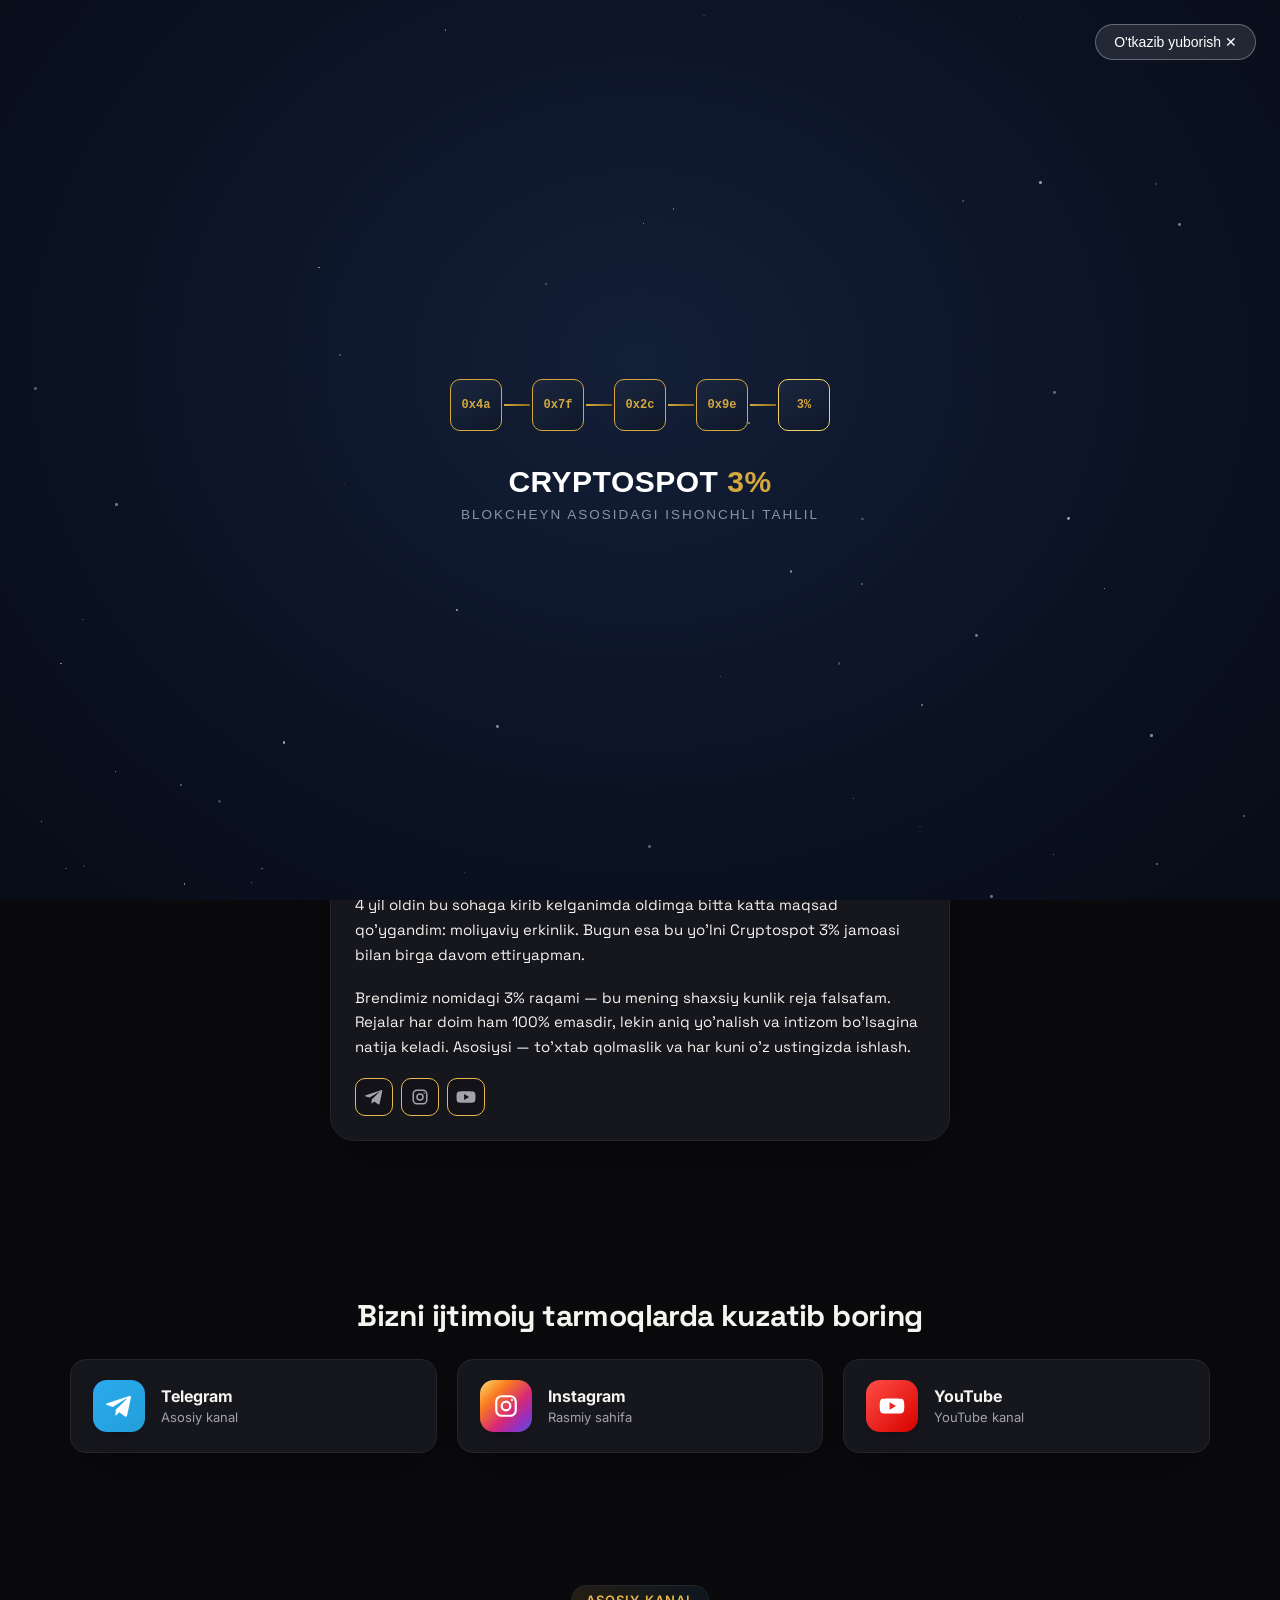
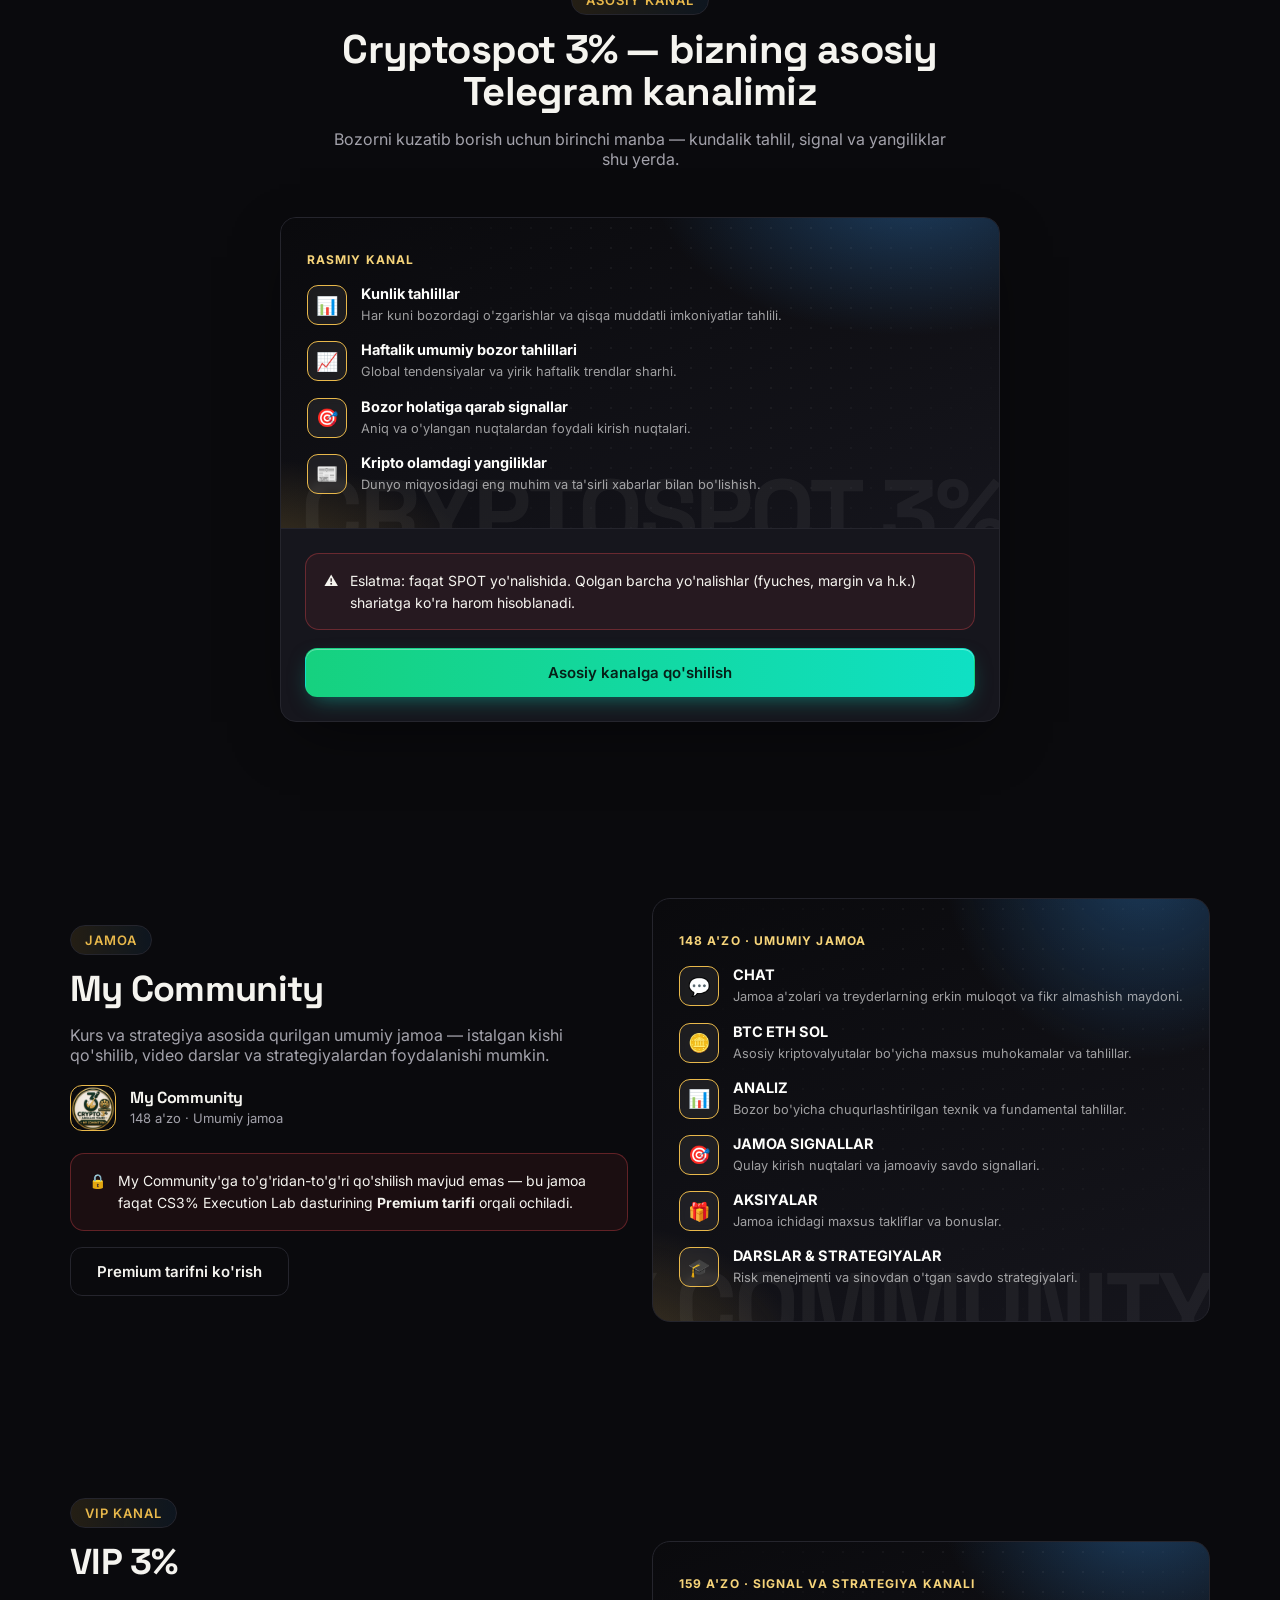
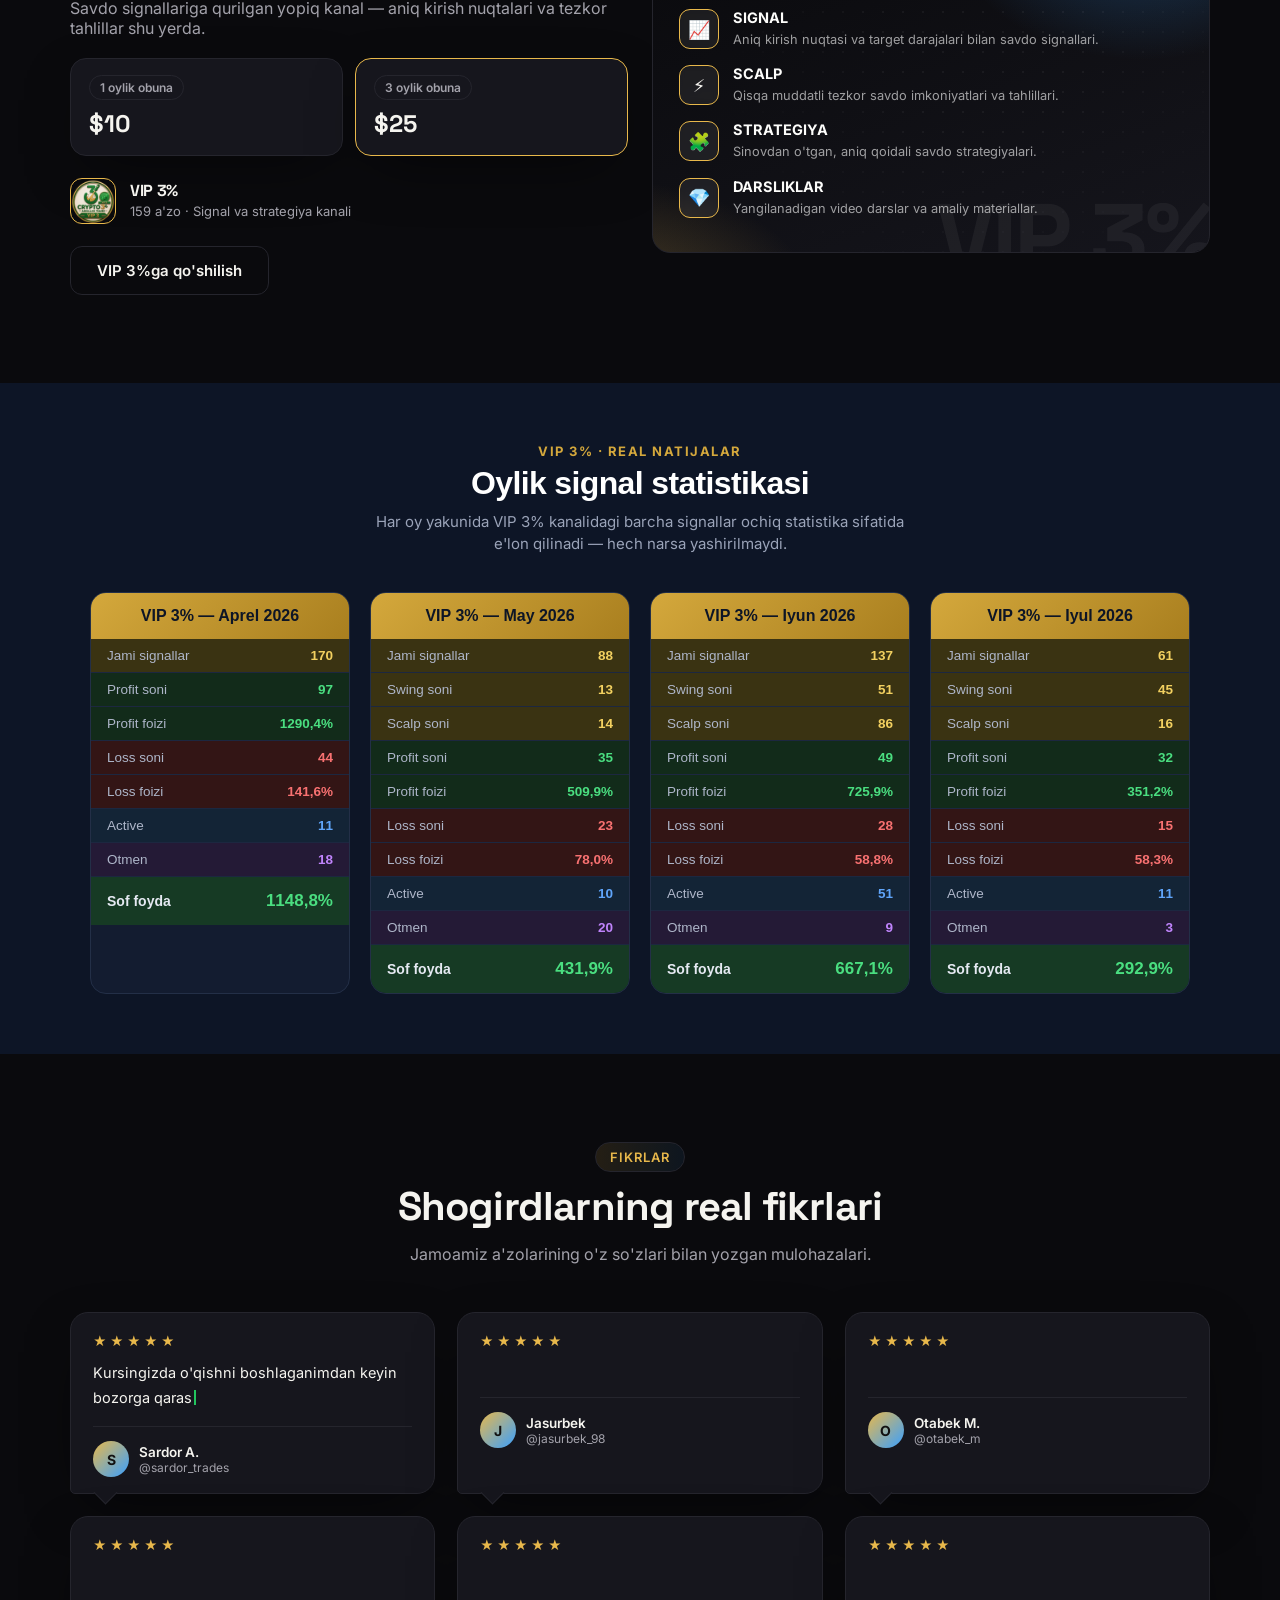
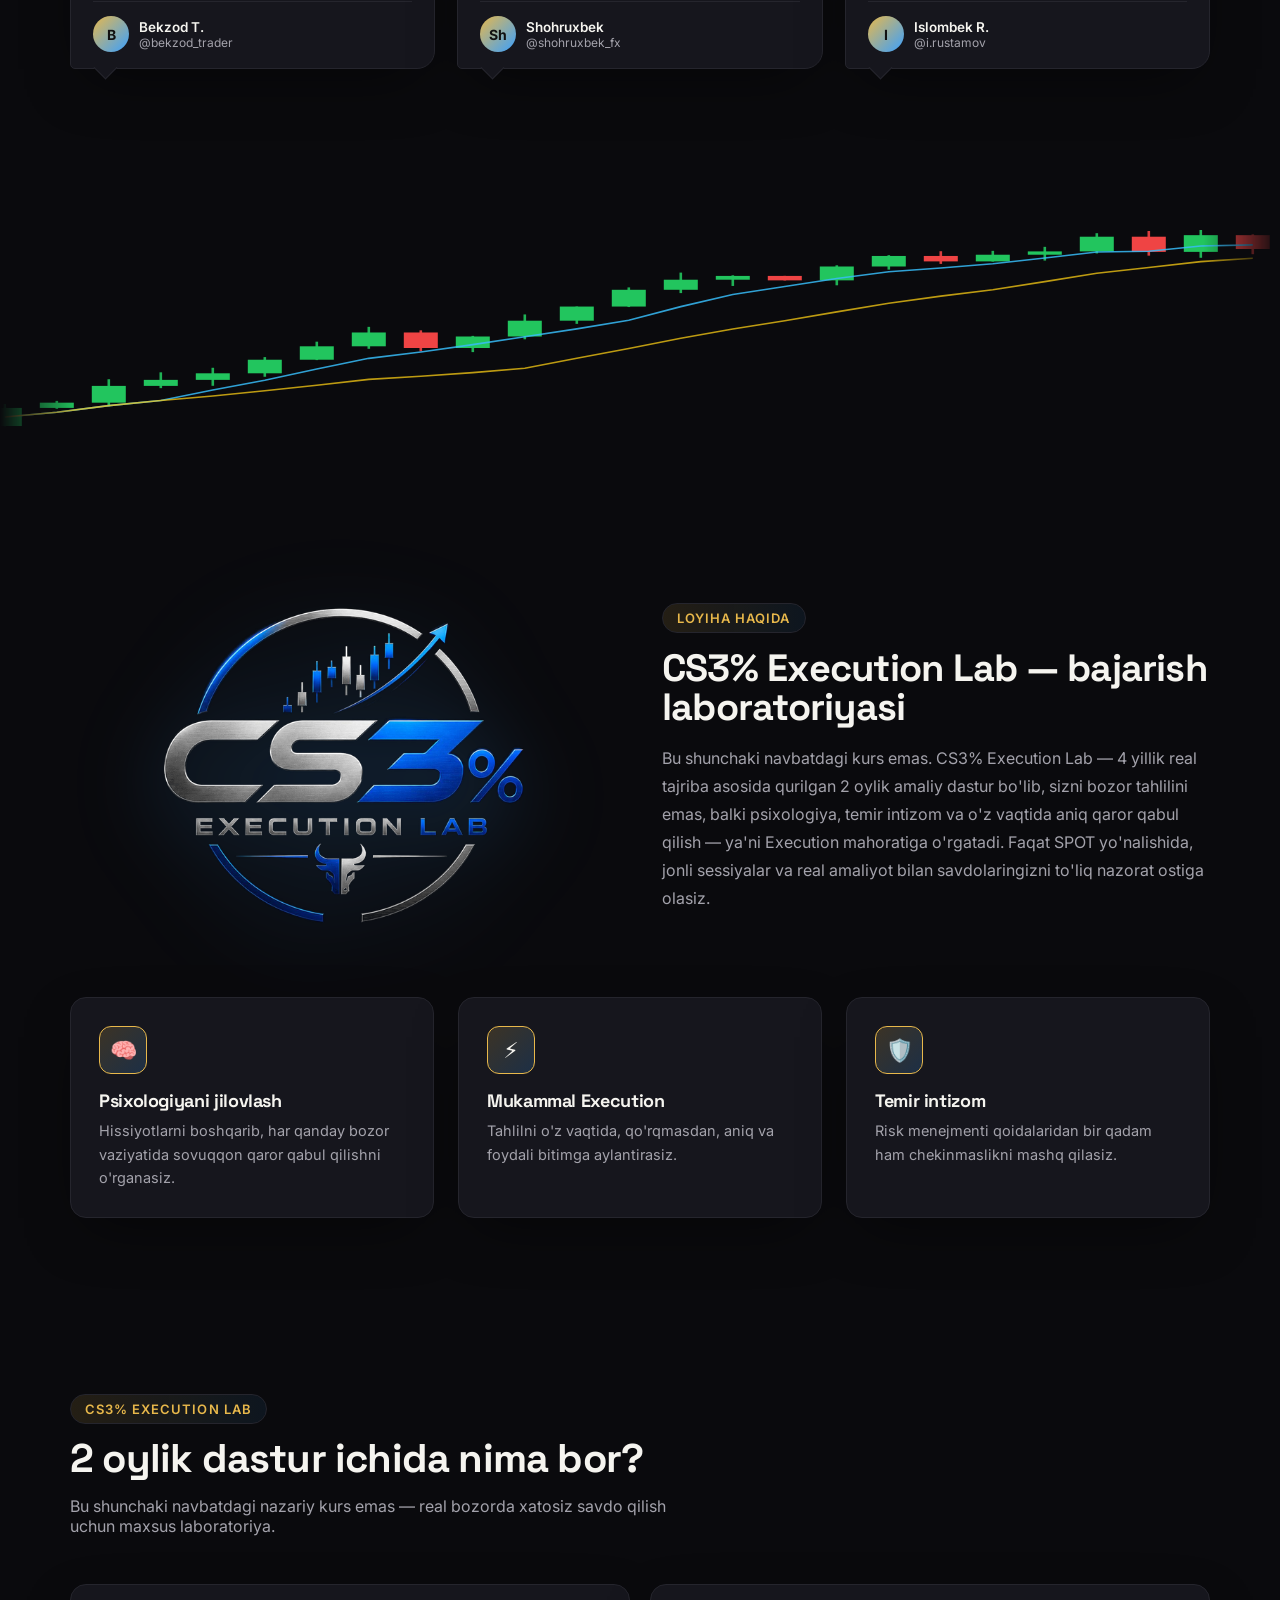
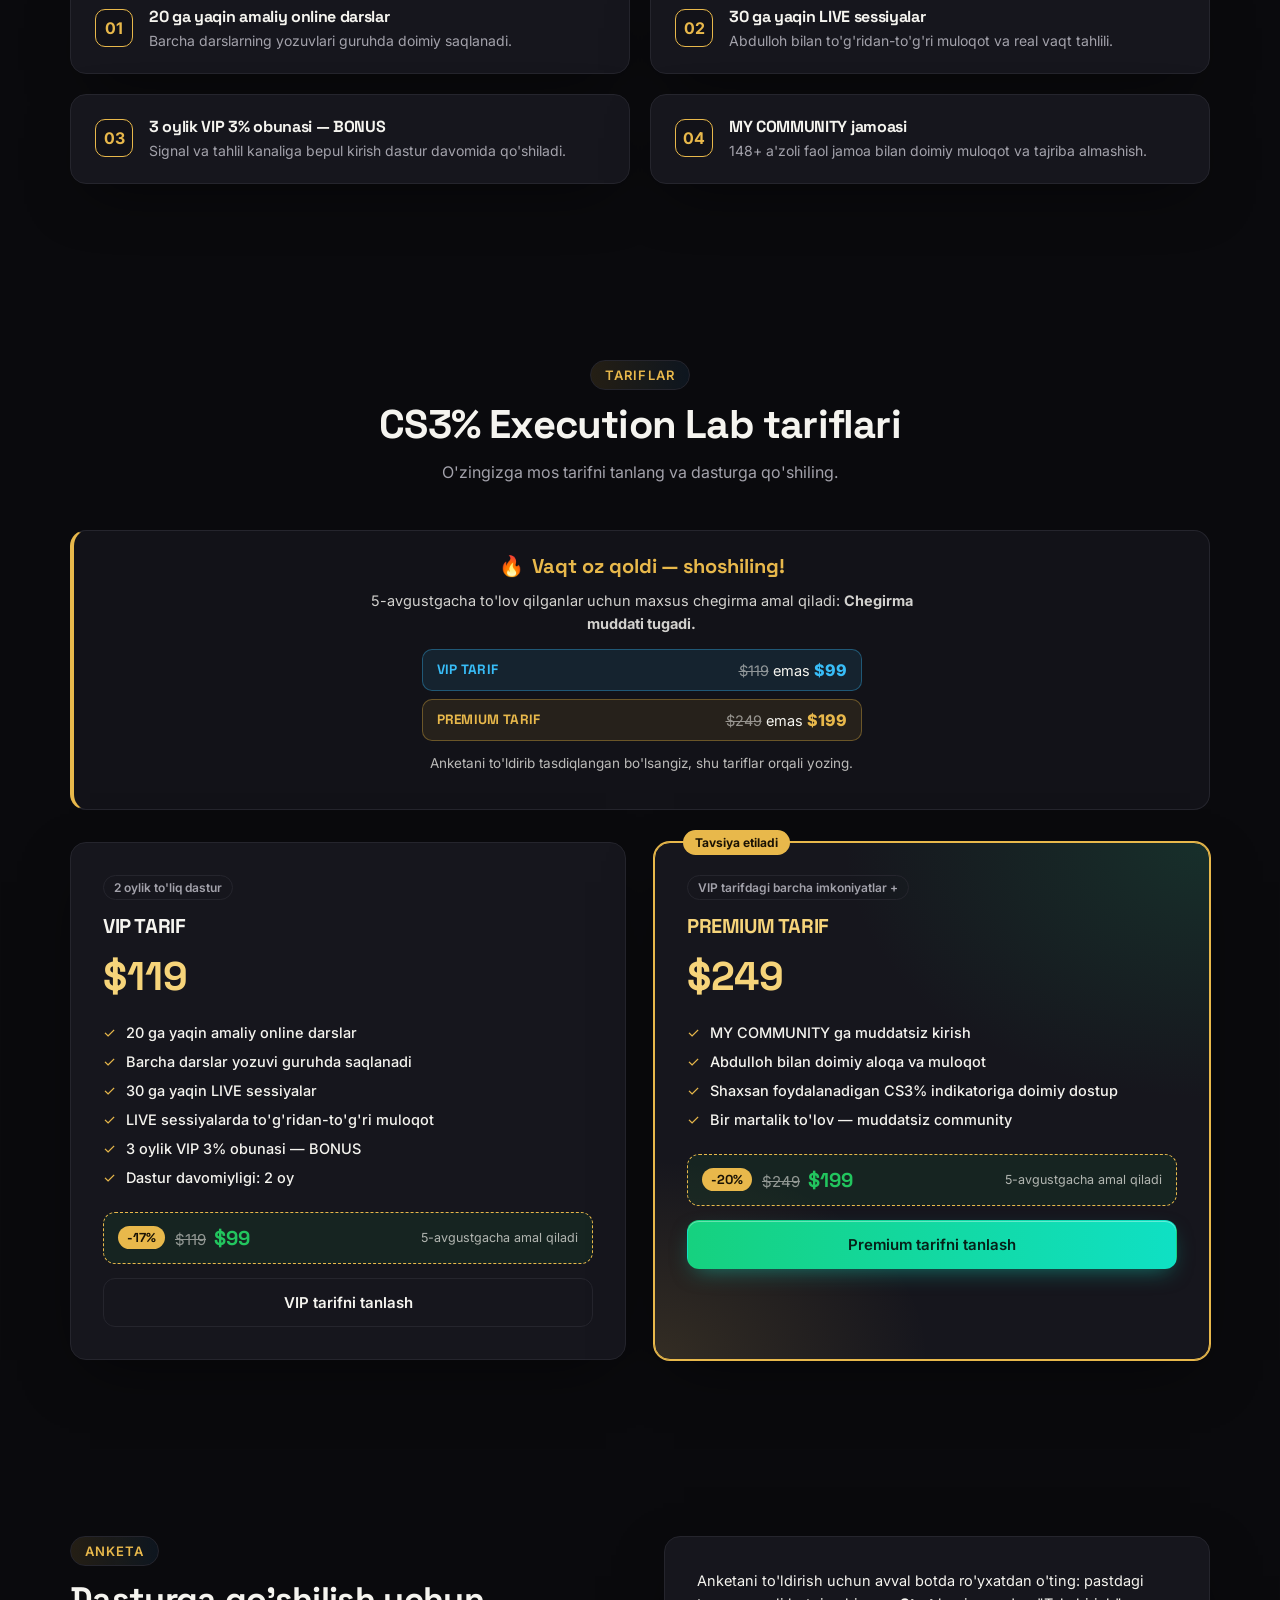
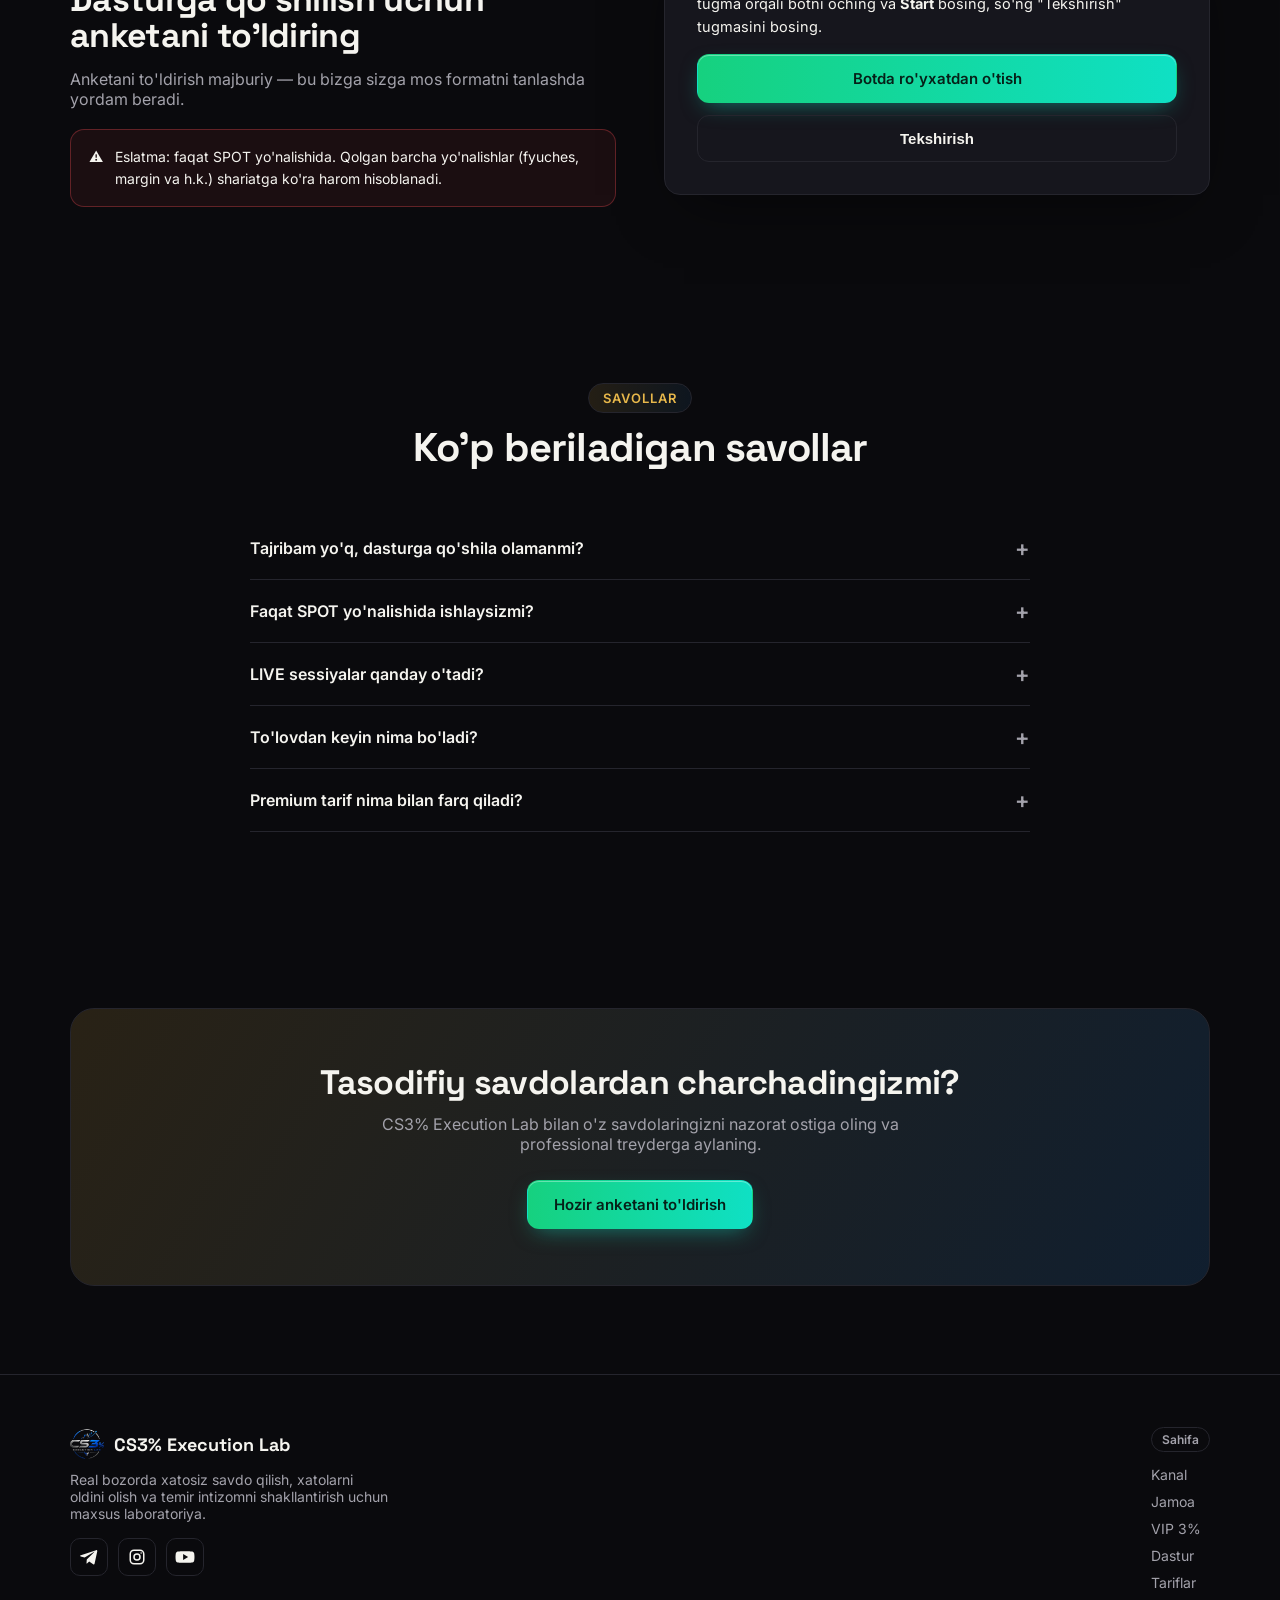
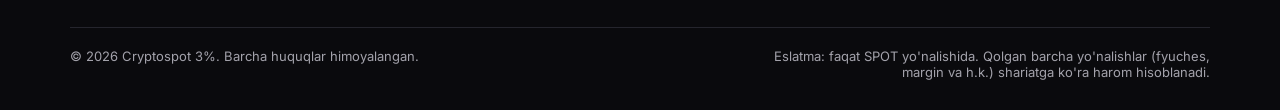
<file: index-1.html>
<!DOCTYPE html>
<html lang="uz" data-theme="dark">
<head>
<meta charset="UTF-8">
<meta name="viewport" content="width=device-width, initial-scale=1.0">
<title>CS3% Execution Lab — Cryptospot 3%</title>
<meta name="description" content="CS3% Execution Lab — real bozorda xatosiz savdo qilish, psixologiya va intizom uchun 2 oylik amaliy dastur. Abdulloh, Cryptospot 3% asoschisi.">
<meta property="og:title" content="CS3% Execution Lab — Cryptospot 3%">
<meta property="og:description" content="Tahlil qilishni hamma biladi. Biz sizga bajarishni — Execution'ni o'rgatamiz.">
<meta property="og:image" content="assets/img/logo-cs3.png">
<meta property="og:type" content="website">
<link rel="icon" href="assets/img/logo-main.png">
<link rel="preconnect" href="https://fonts.googleapis.com">
<link href="https://fonts.googleapis.com/css2?family=Inter:wght@400;500;600;700&family=Space+Grotesk:wght@500;600;700&display=swap" rel="stylesheet">
<link rel="stylesheet" href="assets/css/main.css">
  <meta name="google-site-verification" content="6dXz70I07AuWuCMM8r_XZK_Budmu9JHM1w6QXV11bR0">
<style>
/* ============================================================
   CS3% QO'SHIMCHA UslUBLAR: Chegirma taymeri + Fikrlar typewriter
   ============================================================ */

/* ---- Chegirma taymeri banneri ---- */
.cs3-countdown-banner{
  background: var(--bg-alt, #11161d);
  border: 1px solid var(--border, #232a35);
  border-left: 4px solid var(--gold, #D4A83C);
  border-radius: 16px;
  padding: 22px 24px;
  margin: 0 0 32px;
  text-align: center;
}
.cs3-countdown-top{
  display:flex; align-items:center; justify-content:center; gap:8px;
  margin-bottom: 10px;
}
.cs3-countdown-fire{ font-size: 20px; animation: cs3-pulse 1.4s ease-in-out infinite; }
@keyframes cs3-pulse{ 0%,100%{ transform:scale(1); } 50%{ transform:scale(1.18); } }
.cs3-countdown-title{
  font-weight: 700;
  font-size: clamp(16px,2.2vw,20px);
  color: var(--gold, #D4A83C);
  font-family:'Space Grotesk',sans-serif;
}
.cs3-countdown-text{
  margin: 0 0 14px;
  font-size: 14.5px;
  line-height: 1.6;
  opacity: .85;
  max-width: 560px;
  margin-left:auto; margin-right:auto;
}
.cs3-countdown-offers{
  display:flex; flex-direction:column; gap:8px;
  max-width: 440px; margin: 0 auto 14px;
}
.cs3-offer-row{
  display:flex; align-items:center; justify-content:space-between; gap:10px;
  border-radius: 10px;
  padding: 10px 14px;
  font-size: 14.5px;
}
.cs3-offer-label{
  font-weight:700;
  font-family:'Space Grotesk',sans-serif;
  font-size:13.5px;
  letter-spacing:.3px;
}
.cs3-offer-prices{ white-space:nowrap; }
.cs3-offer-old{ text-decoration:line-through; opacity:.55; }
.cs3-offer-new{ font-weight:800; font-size:16px; }
.cs3-offer-vip{ background: rgba(56,189,248,0.10); border: 1px solid rgba(56,189,248,0.35); }
.cs3-offer-vip .cs3-offer-label{ color:#38bdf8; }
.cs3-offer-vip .cs3-offer-new{ color:#38bdf8; }
.cs3-offer-premium{ background: rgba(212,168,60,0.10); border: 1px solid rgba(212,168,60,0.4); }
.cs3-offer-premium .cs3-offer-label{ color: var(--gold, #D4A83C); }
.cs3-offer-premium .cs3-offer-new{ color: var(--gold, #D4A83C); }
.cs3-countdown-subtext{
  margin: 0 0 16px;
  font-size: 13.5px;
  opacity:.75;
  max-width: 500px;
  margin-left:auto; margin-right:auto;
}
.cs3-countdown-clock{
  display:flex; align-items:center; justify-content:center; gap:6px; flex-wrap:wrap;
}
.cs3-c-unit{
  display:flex; flex-direction:column; align-items:center;
  background: rgba(212,168,60,0.1);
  border:1px solid var(--border, #232a35);
  border-radius: 10px;
  min-width:58px;
  padding:8px 6px;
}
.cs3-c-num{
  font-family:'Space Grotesk',monospace;
  font-size: clamp(20px,3vw,26px);
  font-weight:700;
  color: var(--gold, #D4A83C);
  line-height:1;
}
.cs3-c-lab{
  font-size:10.5px;
  text-transform:uppercase;
  letter-spacing:.5px;
  opacity:.65;
  margin-top:4px;
}
.cs3-c-sep{ font-size:22px; font-weight:700; color: var(--gold, #D4A83C); opacity:.5; }
.cs3-countdown-banner.cs3-expired .cs3-countdown-clock{ display:none; }
.cs3-countdown-banner.cs3-expired .cs3-countdown-text::after{
  content:' Chegirma muddati tugadi.';
  font-weight:700;
}

/* ---- Har bir tarif kartasidagi chegirma yorlig'i ---- */
.cs3-discount-tag{
  background: rgba(34,197,94,0.08);
  border: 1px dashed var(--gold, #D4A83C);
  border-radius: 12px;
  padding: 12px 14px;
  display:flex; flex-wrap:wrap; align-items:center; gap:10px;
  margin: 14px 0;
}
.cs3-discount-percent{
  background: var(--gold, #D4A83C);
  color:#1a1305;
  font-weight:800;
  font-size:13px;
  padding:3px 9px;
  border-radius:999px;
  font-family:'Space Grotesk',sans-serif;
}
.cs3-discount-prices{ display:flex; align-items:baseline; gap:8px; }
.cs3-discount-old{ text-decoration: line-through; opacity:.55; font-size:15px; }
.cs3-discount-new{ font-weight:800; font-size:20px; color:#22c55e; font-family:'Space Grotesk',sans-serif; }
.cs3-discount-note{ font-size:12.5px; opacity:.7; margin-left:auto; }
@media (max-width:420px){ .cs3-discount-note{ margin-left:0; flex-basis:100%; } }

/* ---- Fikrlar (testimonials) typewriter effekti ---- */
#testimonials .tcard p[data-i18n]{
  min-height:1.4em;
}
#testimonials .tcard p[data-i18n].cs3-typing::after{
  content:'';
  display:inline-block;
  width:2px;
  height:1em;
  background:#22c55e;
  margin-left:2px;
  vertical-align:-0.15em;
  animation:cs3-cursor-blink 0.8s steps(1) infinite;
}
@keyframes cs3-cursor-blink{ 50%{ opacity:0; } }
@media (prefers-reduced-motion: reduce){
  #testimonials .tcard p[data-i18n].cs3-typing::after{ display:none; }
}
</style>
</head>
<body>
  <div id="introOverlay" style="position:fixed;inset:0;z-index:99999;background:radial-gradient(ellipse at 50% 40%,#131f38 0%,#0a1120 65%,#070c17 100%);display:flex;align-items:center;justify-content:center;transition:opacity .7s ease;overflow:hidden;">

  <div id="introStars" style="position:absolute;inset:0;"></div>

  <button id="introSkip" style="position:absolute;top:24px;right:24px;background:rgba(255,255,255,.1);backdrop-filter:blur(6px);color:#fff;border:1px solid rgba(255,255,255,.3);padding:9px 18px;border-radius:24px;font-size:14px;font-family:Arial,Helvetica,sans-serif;cursor:pointer;z-index:2;">
    O'tkazib yuborish ✕
  </button>

  <div style="position:relative;text-align:center;z-index:2;">
    <div id="introChain" style="display:flex;align-items:center;justify-content:center;">
      <div class="ib-block" style="animation-delay:.0s">
        <span class="ib-hash">0x4a</span>
      </div>
      <div class="ib-line" style="animation-delay:.45s"></div>
      <div class="ib-block" style="animation-delay:.3s">
        <span class="ib-hash">0x7f</span>
      </div>
      <div class="ib-line" style="animation-delay:.75s"></div>
      <div class="ib-block" style="animation-delay:.6s">
        <span class="ib-hash">0x2c</span>
      </div>
      <div class="ib-line" style="animation-delay:1.05s"></div>
      <div class="ib-block" style="animation-delay:.9s">
        <span class="ib-hash">0x9e</span>
      </div>
      <div class="ib-line" style="animation-delay:1.35s"></div>
      <div class="ib-block ib-block-final" style="animation-delay:1.2s">
        <span class="ib-hash">3%</span>
      </div>
    </div>

    <div id="introTitle" style="margin-top:34px;opacity:0;">
      <div style="color:#fff;font-family:Arial,Helvetica,sans-serif;font-size:30px;font-weight:800;letter-spacing:.5px;">
        CRYPTOSPOT <span style="color:#D4A83C;">3%</span>
      </div>
      <div style="color:#8a93a8;font-family:Arial,Helvetica,sans-serif;font-size:13.5px;letter-spacing:2px;margin-top:8px;text-transform:uppercase;">
        Blokcheyn asosidagi ishonchli tahlil
      </div>
    </div>
  </div>

  <style>
    @keyframes ibPop {
      0%   { opacity:0; transform:scale(.4) translateY(10px); }
      60%  { opacity:1; transform:scale(1.12) translateY(0); }
      100% { opacity:1; transform:scale(1) translateY(0); }
    }
    @keyframes ibLine {
      0%   { width:0; opacity:.3; }
      100% { width:26px; opacity:1; }
    }
    @keyframes ibTitleFade {
      0%   { opacity:0; transform:translateY(10px); }
      100% { opacity:1; transform:translateY(0); }
    }
    @keyframes ibGlow {
      0%,100% { box-shadow:0 0 10px rgba(212,168,60,.35), inset 0 0 10px rgba(212,168,60,.15); }
      50%     { box-shadow:0 0 22px rgba(212,168,60,.65), inset 0 0 14px rgba(212,168,60,.3); }
    }
    .ib-block {
      width:52px;height:52px;border-radius:10px;
      background:linear-gradient(145deg,#1b2740,#0f1729);
      border:1.5px solid #D4A83C;
      display:flex;align-items:center;justify-content:center;
      opacity:0;
      animation:ibPop .5s ease-out forwards, ibGlow 1.8s ease-in-out infinite;
      animation-delay:inherit;
    }
    .ib-block-final { border-color:#f2d060; }
    .ib-hash{ font-family:'Courier New',monospace; font-size:12px; color:#D4A83C; font-weight:700; }
    .ib-line{
      width:0; height:2px; margin:0 2px;
      background:linear-gradient(90deg,#D4A83C,#8a6b1f);
      opacity:0;
      animation:ibLine .3s ease-out forwards;
      animation-delay:inherit;
    }
    #introTitle{ animation:ibTitleFade .8s ease-out forwards; animation-delay:1.8s; }

    @media (max-width:480px){
      .ib-block{ width:40px;height:40px;border-radius:8px; }
      .ib-hash{ font-size:10px; }
      .ib-line{ width:0; margin:0 1px; }
      @keyframes ibLine { 0%{width:0;opacity:.3;} 100%{width:14px;opacity:1;} }
      #introTitle > div:first-child{ font-size:24px; }
    }
  </style>

  <script>
    (function(){
      var host = document.getElementById('introStars');
      for (var i=0;i<50;i++){
        var s = document.createElement('div');
        var size = Math.random()*2+1;
        s.style.cssText = 'position:absolute;width:'+size+'px;height:'+size+'px;border-radius:50%;'+
          'background:rgba(255,255,255,'+(Math.random()*0.5+0.15)+');'+
          'top:'+(Math.random()*100)+'%;left:'+(Math.random()*100)+'%;';
        host.appendChild(s);
      }
    })();
  </script>

</div>

<script>
(function(){
  var overlay = document.getElementById('introOverlay');
  var skipBtn = document.getElementById('introSkip');

  if (sessionStorage.getItem('cs3_intro_shown')) {
    overlay.style.display = 'none';
  } else {
    document.body.style.overflow = 'hidden';

    function closeIntro(){
      overlay.style.opacity = '0';
      document.body.style.overflow = '';
      sessionStorage.setItem('cs3_intro_shown', '1');
      setTimeout(function(){ overlay.style.display = 'none'; }, 700);
    }

    skipBtn.addEventListener('click', closeIntro);
    setTimeout(closeIntro, 3400);
  }
})();
</script>
  
<nav class="nav" id="navbar">
  <div class="container nav-inner">
    <a href="#hero" class="nav-logo">
      <img src="assets/img/logo-main.png" alt="Cryptospot 3%">
      <span>Cryptospot <span class="grad-text">3%</span></span>
    </a>
    <div class="nav-links">
      <a href="#channel" data-i18n="nav.channel">Kanal</a>
      <a href="#my-community" data-i18n="nav.community">Jamoa</a>
      <a href="#vip3" data-i18n="nav.vip3">VIP 3%</a>
      <a href="#program" data-i18n="nav.program">Dastur</a>
      <a href="#pricing" data-i18n="nav.pricing">Tariflar</a>
      <a href="#faq" data-i18n="nav.faq">Savollar</a>
    </div>
    <div class="nav-actions">
      <button class="icon-btn lang-btn" id="langToggle"><span data-lang-label>UZ</span></button>
      <button class="icon-btn" id="themeToggle"><span data-theme-icon>☀️</span></button>
      <a href="#survey" class="btn btn-primary" style="padding:10px 18px;font-size:14px" data-i18n="nav.cta">Anketa to'ldirish</a>
      <button class="icon-btn burger" id="burger">☰</button>
    </div>
  </div>
  <div class="mobile-menu" id="mobileMenu">
    <a href="#channel" data-i18n="nav.channel">Kanal</a>
    <a href="#my-community" data-i18n="nav.community">Jamoa</a>
    <a href="#vip3" data-i18n="nav.vip3">VIP 3%</a>
    <a href="#program" data-i18n="nav.program">Dastur</a>
    <a href="#pricing" data-i18n="nav.pricing">Tariflar</a>
    <a href="#faq" data-i18n="nav.faq">Savollar</a>
  </div>
</nav>

<!-- HERO -->
<section class="hero" id="hero">
  <div class="container" style="max-width:720px">
    <div class="center reveal" style="margin-bottom:30px">
      <span class="eyebrow" data-i18n="hero.eyebrow">CRYPTOSPOT 3%</span>
      <p class="muted" style="margin-top:16px;font-size:15.5px;max-width:480px;margin-left:auto;margin-right:auto" data-i18n="hero.tagline">4 yillik tajriba, aniq intizom falsafasi bilan qurilgan jamoa.</p>
    </div>
    <div class="hero-visual reveal" style="max-width:620px;margin:0 auto">
      <img src="assets/img/founder.jpg" alt="Abdulloh - Cryptospot 3% asoschisi">
      <div class="hero-visual-caption">
        <p class="grad-text" style="font-weight:600;font-size:17px" data-i18n="hero.badge">"Har bir katta muvaffaqiyat — kichik, ammo qat'iy qadamlardan boshlanadi."</p>
        <p data-i18n="hero.founder_intro">Mening ismim Abdulloh, Cryptospot 3% asoschisiman.</p>
        <p class="muted" data-i18n="about.p1">4 yil oldin bu sohaga kirib kelganimda...</p>
        <p class="muted" data-i18n="about.p2">Brendimiz nomidagi 3% raqami...</p>
        <div class="hero-visual-foot">
          <div class="hero-social-row">
            <a href="#" target="_blank" data-link="telegram" aria-label="Telegram"><svg viewBox="0 0 24 24" width="18" height="18" fill="currentColor" aria-hidden="true"><path d="M9.04 15.47l-.38 5.34c.54 0 .78-.23 1.06-.51l2.55-2.44 5.29 3.87c.97.54 1.66.26 1.92-.9l3.48-16.3c.31-1.45-.52-2.02-1.47-1.67L1.16 9.5c-1.41.55-1.39 1.34-.24 1.69l5.28 1.64L18.4 5.28c.58-.38 1.11-.17.67.21z"/></svg></a>
            <a href="#" target="_blank" data-link="instagram" aria-label="Instagram"><svg viewBox="0 0 24 24" width="18" height="18" fill="none" stroke="currentColor" stroke-width="2" stroke-linecap="round" aria-hidden="true"><rect x="3" y="3" width="18" height="18" rx="5"/><circle cx="12" cy="12" r="4"/><circle cx="17.5" cy="6.5" r="1" fill="currentColor" stroke="none"/></svg></a>
            <a href="#" target="_blank" data-link="youtube" aria-label="YouTube"><svg viewBox="0 0 24 24" width="20" height="20" fill="currentColor" aria-hidden="true"><path d="M23 7.5a3 3 0 0 0-2.11-2.12C19.02 5 12 5 12 5s-7.02 0-8.89.38A3 3 0 0 0 1 7.5 31.3 31.3 0 0 0 .62 12 31.3 31.3 0 0 0 1 16.5a3 3 0 0 0 2.11 2.12C4.98 19 12 19 12 19s7.02 0 8.89-.38A3 3 0 0 0 23 16.5 31.3 31.3 0 0 0 23.38 12 31.3 31.3 0 0 0 23 7.5zM9.75 15.5v-7l6 3.5z"/></svg></a>
          </div>
        </div>
      </div>
    </div>
  </div>
</section>

<!-- SOCIAL FOLLOW -->
<section class="section" id="social" style="padding:44px 0">
  <div class="container">
    <div class="center reveal" style="margin-bottom:28px">
      <h2 style="font-size:clamp(22px,2.6vw,30px)" data-i18n="social.title">Bizni ijtimoiy tarmoqlarda kuzatib boring</h2>
    </div>
    <div class="grid-3 reveal social-grid">
      <a href="#" target="_blank" data-link="telegram" class="card social-card" aria-label="Telegram">
        <div class="social-ic tg"><svg viewBox="0 0 24 24" fill="currentColor" aria-hidden="true"><path d="M9.04 15.47l-.38 5.34c.54 0 .78-.23 1.06-.51l2.55-2.44 5.29 3.87c.97.54 1.66.26 1.92-.9l3.48-16.3c.31-1.45-.52-2.02-1.47-1.67L1.16 9.5c-1.41.55-1.39 1.34-.24 1.69l5.28 1.64L18.4 5.28c.58-.38 1.11-.17.67.21z"/></svg></div>
        <div class="social-tx"><b>Telegram</b><span data-i18n="social.tg">Asosiy kanal</span></div>
      </a>
      <a href="#" target="_blank" data-link="instagram" class="card social-card" aria-label="Instagram">
        <div class="social-ic ig"><svg viewBox="0 0 24 24" fill="none" stroke="currentColor" stroke-width="2" stroke-linecap="round" aria-hidden="true"><rect x="3" y="3" width="18" height="18" rx="5"/><circle cx="12" cy="12" r="4"/><circle cx="17.5" cy="6.5" r="1" fill="currentColor" stroke="none"/></svg></div>
        <div class="social-tx"><b>Instagram</b><span data-i18n="social.ig">Rasmiy sahifa</span></div>
      </a>
      <a href="#" target="_blank" data-link="youtube" class="card social-card" aria-label="YouTube">
        <div class="social-ic yt"><svg viewBox="0 0 24 24" fill="currentColor" aria-hidden="true"><path d="M23 7.5a3 3 0 0 0-2.11-2.12C19.02 5 12 5 12 5s-7.02 0-8.89.38A3 3 0 0 0 1 7.5 31.3 31.3 0 0 0 .62 12 31.3 31.3 0 0 0 1 16.5a3 3 0 0 0 2.11 2.12C4.98 19 12 19 12 19s7.02 0 8.89-.38A3 3 0 0 0 23 16.5 31.3 31.3 0 0 0 23.38 12 31.3 31.3 0 0 0 23 7.5zM9.75 15.5v-7l6 3.5z"/></svg></div>
        <div class="social-tx"><b>YouTube</b><span data-i18n="social.yt">YouTube kanal</span></div>
      </a>
    </div>
  </div>
</section>

<!-- MAIN CHANNEL -->
<section class="section" id="channel" style="background:var(--bg-alt)">
  <div class="container">
    <div class="section-head center reveal">
      <span class="eyebrow" data-i18n="channel.eyebrow">Asosiy kanal</span>
      <h2 data-i18n="channel.title">Cryptospot 3% — bizning asosiy Telegram kanalimiz</h2>
      <p data-i18n="channel.lead">Bozorni kuzatib borish uchun birinchi manba — kundalik tahlil, signal va yangiliklar shu yerda.</p>
    </div>
    <div class="card reveal" style="max-width:720px;margin:0 auto;overflow:hidden">
      <div class="channel-poster" style="margin:0;border-radius:0;border:none;border-bottom:1px solid var(--border)">
        <span class="poster-watermark">CRYPTOSPOT 3%</span>
        <div class="poster-content">
          <span class="poster-tagline" data-i18n="channel.tag">Rasmiy kanal</span>
          <div class="poster-list">
            <div class="poster-row"><div class="poster-icon">📊</div><div><b data-i18n="channel.i1_t">Kunlik tahlillar</b><span class="desc" data-i18n="channel.i1_d">Har kuni bozordagi o'zgarishlar va qisqa muddatli imkoniyatlar tahlili.</span></div></div>
            <div class="poster-row"><div class="poster-icon">📈</div><div><b data-i18n="channel.i2_t">Haftalik umumiy bozor tahlillari</b><span class="desc" data-i18n="channel.i2_d">Global tendensiyalar va yirik haftalik trendlar sharhi.</span></div></div>
            <div class="poster-row"><div class="poster-icon">🎯</div><div><b data-i18n="channel.i3_t">Bozor holatiga qarab signallar</b><span class="desc" data-i18n="channel.i3_d">Aniq va o'ylangan nuqtalardan foydali kirish nuqtalari.</span></div></div>
            <div class="poster-row"><div class="poster-icon">📰</div><div><b data-i18n="channel.i4_t">Kripto olamdagi yangiliklar</b><span class="desc" data-i18n="channel.i4_d">Dunyo miqyosidagi eng muhim va ta'sirli xabarlar bilan bo'lishish.</span></div></div>
          </div>
        </div>
      </div>
      <div style="padding:24px">
        <div class="notice" style="margin-bottom:18px">⚠️ <span data-i18n="footer.reminder">Eslatma: faqat SPOT yo'nalishida. Qolgan barcha yo'nalishlar shariatga ko'ra harom hisoblanadi.</span></div>
        <a href="#" target="_blank" data-link="telegram" class="btn btn-primary btn-block" data-i18n="channel.cta">Asosiy kanalga qo'shilish</a>
      </div>
    </div>
  </div>
</section>

<!-- MY COMMUNITY -->
<section class="section" id="my-community">
  <div class="container">
    <div class="grid-2 reveal" style="align-items:center">
      <div>
        <span class="eyebrow" data-i18n="community.my_eyebrow">Jamoa</span>
        <h2 style="font-size:clamp(24px,3vw,36px);margin:16px 0 14px" data-i18n="community.my_title">My Community</h2>
        <p class="muted" style="margin-bottom:20px" data-i18n="community.my_desc">Kurs va strategiya asosida qurilgan umumiy jamoa — istalgan kishi qo'shilib, video darslar va strategiyalardan foydalanishi mumkin.</p>
        <div class="comm-head" style="padding:0;margin-bottom:22px">
          <img src="assets/img/logo-mycommunity.png" alt="My Community">
          <div><h3 style="margin:0;font-size:16px" data-i18n="community.my_title">My Community</h3><span data-i18n="community.my_sub">148 a'zo · Umumiy jamoa</span></div>
        </div>
        <div class="notice" style="margin-bottom:0">
          🔒 <span data-i18n="community.my_note">My Community'ga to'g'ridan-to'g'ri qo'shilish mavjud emas — bu jamoa faqat CS3% Execution Lab dasturining <b>Premium tarifi</b> orqali ochiladi.</span>
        </div>
        <a href="#pricing" class="btn btn-outline" style="margin-top:16px" data-i18n="community.my_cta">Premium tarifni ko'rish</a>
      </div>
      <div class="channel-poster" style="margin:0">
        <span class="poster-watermark">MY COMMUNITY</span>
        <div class="poster-content">
          <span class="poster-tagline" data-i18n="community.my_sub">148 a'zo · Umumiy jamoa</span>
          <div class="poster-list">
            <div class="poster-row"><div class="poster-icon">💬</div><div><b data-i18n="community.my1_t">CHAT</b><span class="desc" data-i18n="community.my1_d">Erkin muloqot maydoni.</span></div></div>
            <div class="poster-row"><div class="poster-icon">🪙</div><div><b data-i18n="community.my2_t">BTC ETH SOL</b><span class="desc" data-i18n="community.my2_d">Asosiy kriptovalyutalar tahlili.</span></div></div>
            <div class="poster-row"><div class="poster-icon">📊</div><div><b data-i18n="community.my3_t">ANALIZ</b><span class="desc" data-i18n="community.my3_d">Texnik va fundamental tahlillar.</span></div></div>
            <div class="poster-row"><div class="poster-icon">🎯</div><div><b data-i18n="community.my4_t">JAMOA SIGNALLAR</b><span class="desc" data-i18n="community.my4_d">Jamoaviy savdo signallari.</span></div></div>
            <div class="poster-row"><div class="poster-icon">🎁</div><div><b data-i18n="community.my5_t">AKSIYALAR</b><span class="desc" data-i18n="community.my5_d">Maxsus takliflar va bonuslar.</span></div></div>
            <div class="poster-row"><div class="poster-icon">🎓</div><div><b data-i18n="community.my6_t">DARSLAR & STRATEGIYALAR</b><span class="desc" data-i18n="community.my6_d">Risk menejmenti va strategiyalar.</span></div></div>
          </div>
        </div>
      </div>
    </div>
  </div>
</section>

<!-- VIP 3% -->
<section class="section" id="vip3" style="background:var(--bg-alt)">
  <div class="container">
    <div class="grid-2 reveal" style="align-items:center">
      <div class="channel-poster" style="margin:0;order:2">
        <span class="poster-watermark">VIP 3%</span>
        <div class="poster-content">
          <span class="poster-tagline" data-i18n="community.vip_sub">159 a'zo · Signal va strategiya kanali</span>
          <div class="poster-list">
            <div class="poster-row"><div class="poster-icon">📈</div><div><b data-i18n="community.vip1_t">SIGNAL</b><span class="desc" data-i18n="community.vip1_d">Aniq kirish nuqtasi va target darajalari.</span></div></div>
            <div class="poster-row"><div class="poster-icon">⚡</div><div><b data-i18n="community.vip2_t">SCALP</b><span class="desc" data-i18n="community.vip2_d">Qisqa muddatli tezkor imkoniyatlar.</span></div></div>
            <div class="poster-row"><div class="poster-icon">🧩</div><div><b data-i18n="community.vip3_t">STRATEGIYA</b><span class="desc" data-i18n="community.vip3_d">Sinovdan o'tgan strategiyalar.</span></div></div>
            <div class="poster-row"><div class="poster-icon">💎</div><div><b data-i18n="community.vip4_t">DARSLIKLAR</b><span class="desc" data-i18n="community.vip4_d">Yangilanadigan video darslar.</span></div></div>
          </div>
        </div>
      </div>
      <div style="order:1">
        <span class="eyebrow" data-i18n="community.vip_eyebrow">VIP kanal</span>
        <h2 style="font-size:clamp(24px,3vw,36px);margin:16px 0 14px" data-i18n="community.vip_title">VIP 3%</h2>
        <p class="muted" style="margin-bottom:20px" data-i18n="community.vip_desc">Savdo signallariga qurilgan yopiq kanal — aniq kirish nuqtalari va tezkor tahlillar shu yerda.</p>
        <div style="display:flex;gap:12px;margin-bottom:22px">
          <div class="card" style="padding:16px 18px;flex:1">
            <div class="pill" style="margin-bottom:8px" data-i18n="community.vip_1m_label">1 oylik obuna</div>
            <div style="font-size:24px;font-weight:700;font-family:'Space Grotesk',sans-serif">$10</div>
          </div>
          <div class="card" style="padding:16px 18px;flex:1;border-color:var(--gold)">
            <div class="pill" style="margin-bottom:8px" data-i18n="community.vip_3m_label">3 oylik obuna</div>
            <div style="font-size:24px;font-weight:700;font-family:'Space Grotesk',sans-serif">$25</div>
          </div>
        </div>
        <div class="comm-head" style="padding:0;margin-bottom:22px">
          <img src="assets/img/logo-vip3.png" alt="VIP 3%">
          <div><h3 style="margin:0;font-size:16px" data-i18n="community.vip_title">VIP 3%</h3><span data-i18n="community.vip_sub">159 a'zo · Signal va strategiya kanali</span></div>
        </div>
        <a href="#" target="_blank" data-link="manager" class="btn btn-outline" data-i18n="community.vip_cta">VIP 3%ga qo'shilish</a>
      </div>
    </div>
  </div>
</section>

  <!-- ================= VIP 3% OYLIK NATIJALAR — shu blokni qo'shing ================= -->
<section id="vip3-natijalar" style="padding:60px 20px;background:#0d1526;">
  <style>
    .vipres-wrap{max-width:1100px;margin:0 auto;}
    .vipres-head{text-align:center;margin-bottom:36px;}
    .vipres-eyebrow{color:#D4A83C;font-weight:700;font-size:13px;letter-spacing:1.5px;text-transform:uppercase;margin-bottom:8px;}
    .vipres-title{color:#fff;font-size:32px;font-weight:800;margin:0 0 10px;font-family:Arial,Helvetica,sans-serif;}
    .vipres-sub{color:#9aa3b8;font-size:15px;max-width:560px;margin:0 auto;line-height:1.5;}
    .vipres-grid{display:grid;grid-template-columns:repeat(auto-fit,minmax(230px,1fr));gap:20px;}
    .vipres-card{background:#131c30;border:1px solid #232f47;border-radius:16px;overflow:hidden;transition:transform .2s;}
    .vipres-card:hover{transform:translateY(-4px);}
    .vipres-card-head{background:linear-gradient(135deg,#D4A83C,#a97f1f);color:#0d1526;text-align:center;font-weight:800;font-size:16px;padding:14px 10px;font-family:Arial,Helvetica,sans-serif;}
    .vipres-row{display:flex;justify-content:space-between;align-items:center;padding:9px 16px;font-size:13.5px;font-family:Arial,Helvetica,sans-serif;border-bottom:1px solid #1c2740;}
    .vipres-row:last-child{border-bottom:none;}
    .vipres-label{color:#aeb6c9;}
    .vipres-val{font-weight:700;}
    .vipres-yellow{background:#3a3312;}
    .vipres-yellow .vipres-val{color:#f2d060;}
    .vipres-green{background:#122b1a;}
    .vipres-green .vipres-val{color:#4ade80;}
    .vipres-red{background:#331515;}
    .vipres-red .vipres-val{color:#f87171;}
    .vipres-blue{background:#132436;}
    .vipres-blue .vipres-val{color:#60a5fa;}
    .vipres-purple{background:#241a36;}
    .vipres-purple .vipres-val{color:#c084fc;}
    .vipres-total{background:#163a24 !important;padding:14px 16px;}
    .vipres-total .vipres-label{color:#e5e9f2;font-weight:700;font-size:14px;}
    .vipres-total .vipres-val{color:#4ade80;font-size:17px;}
  </style>

  <div class="vipres-wrap">
    <div class="vipres-head">
      <div class="vipres-eyebrow">VIP 3% · Real natijalar</div>
      <h2 class="vipres-title">Oylik signal statistikasi</h2>
      <p class="vipres-sub">Har oy yakunida VIP 3% kanalidagi barcha signallar ochiq statistika sifatida e'lon qilinadi — hech narsa yashirilmaydi.</p>
    </div>

    <div class="vipres-grid">

      <!-- APREL 2026 -->
      <div class="vipres-card">
        <div class="vipres-card-head">VIP 3% — Aprel 2026</div>
        <div class="vipres-row vipres-yellow"><span class="vipres-label">Jami signallar</span><span class="vipres-val">170</span></div>
        <div class="vipres-row vipres-green"><span class="vipres-label">Profit soni</span><span class="vipres-val">97</span></div>
        <div class="vipres-row vipres-green"><span class="vipres-label">Profit foizi</span><span class="vipres-val">1290,4%</span></div>
        <div class="vipres-row vipres-red"><span class="vipres-label">Loss soni</span><span class="vipres-val">44</span></div>
        <div class="vipres-row vipres-red"><span class="vipres-label">Loss foizi</span><span class="vipres-val">141,6%</span></div>
        <div class="vipres-row vipres-blue"><span class="vipres-label">Active</span><span class="vipres-val">11</span></div>
        <div class="vipres-row vipres-purple"><span class="vipres-label">Otmen</span><span class="vipres-val">18</span></div>
        <div class="vipres-row vipres-total"><span class="vipres-label">Sof foyda</span><span class="vipres-val">1148,8%</span></div>
      </div>

      <!-- MAY 2026 -->
      <div class="vipres-card">
        <div class="vipres-card-head">VIP 3% — May 2026</div>
        <div class="vipres-row vipres-yellow"><span class="vipres-label">Jami signallar</span><span class="vipres-val">88</span></div>
        <div class="vipres-row vipres-yellow"><span class="vipres-label">Swing soni</span><span class="vipres-val">13</span></div>
        <div class="vipres-row vipres-yellow"><span class="vipres-label">Scalp soni</span><span class="vipres-val">14</span></div>
        <div class="vipres-row vipres-green"><span class="vipres-label">Profit soni</span><span class="vipres-val">35</span></div>
        <div class="vipres-row vipres-green"><span class="vipres-label">Profit foizi</span><span class="vipres-val">509,9%</span></div>
        <div class="vipres-row vipres-red"><span class="vipres-label">Loss soni</span><span class="vipres-val">23</span></div>
        <div class="vipres-row vipres-red"><span class="vipres-label">Loss foizi</span><span class="vipres-val">78,0%</span></div>
        <div class="vipres-row vipres-blue"><span class="vipres-label">Active</span><span class="vipres-val">10</span></div>
        <div class="vipres-row vipres-purple"><span class="vipres-label">Otmen</span><span class="vipres-val">20</span></div>
        <div class="vipres-row vipres-total"><span class="vipres-label">Sof foyda</span><span class="vipres-val">431,9%</span></div>
      </div>

      <!-- IYUN 2026 -->
      <div class="vipres-card">
        <div class="vipres-card-head">VIP 3% — Iyun 2026</div>
        <div class="vipres-row vipres-yellow"><span class="vipres-label">Jami signallar</span><span class="vipres-val">137</span></div>
        <div class="vipres-row vipres-yellow"><span class="vipres-label">Swing soni</span><span class="vipres-val">51</span></div>
        <div class="vipres-row vipres-yellow"><span class="vipres-label">Scalp soni</span><span class="vipres-val">86</span></div>
        <div class="vipres-row vipres-green"><span class="vipres-label">Profit soni</span><span class="vipres-val">49</span></div>
        <div class="vipres-row vipres-green"><span class="vipres-label">Profit foizi</span><span class="vipres-val">725,9%</span></div>
        <div class="vipres-row vipres-red"><span class="vipres-label">Loss soni</span><span class="vipres-val">28</span></div>
        <div class="vipres-row vipres-red"><span class="vipres-label">Loss foizi</span><span class="vipres-val">58,8%</span></div>
        <div class="vipres-row vipres-blue"><span class="vipres-label">Active</span><span class="vipres-val">51</span></div>
        <div class="vipres-row vipres-purple"><span class="vipres-label">Otmen</span><span class="vipres-val">9</span></div>
        <div class="vipres-row vipres-total"><span class="vipres-label">Sof foyda</span><span class="vipres-val">667,1%</span></div>
      </div>

      <!-- IYUL 2026 -->
      <div class="vipres-card">
        <div class="vipres-card-head">VIP 3% — Iyul 2026</div>
        <div class="vipres-row vipres-yellow"><span class="vipres-label">Jami signallar</span><span class="vipres-val">61</span></div>
        <div class="vipres-row vipres-yellow"><span class="vipres-label">Swing soni</span><span class="vipres-val">45</span></div>
        <div class="vipres-row vipres-yellow"><span class="vipres-label">Scalp soni</span><span class="vipres-val">16</span></div>
        <div class="vipres-row vipres-green"><span class="vipres-label">Profit soni</span><span class="vipres-val">32</span></div>
        <div class="vipres-row vipres-green"><span class="vipres-label">Profit foizi</span><span class="vipres-val">351,2%</span></div>
        <div class="vipres-row vipres-red"><span class="vipres-label">Loss soni</span><span class="vipres-val">15</span></div>
        <div class="vipres-row vipres-red"><span class="vipres-label">Loss foizi</span><span class="vipres-val">58,3%</span></div>
        <div class="vipres-row vipres-blue"><span class="vipres-label">Active</span><span class="vipres-val">11</span></div>
        <div class="vipres-row vipres-purple"><span class="vipres-label">Otmen</span><span class="vipres-val">3</span></div>
        <div class="vipres-row vipres-total"><span class="vipres-label">Sof foyda</span><span class="vipres-val">292,9%</span></div>
      </div>
    </div>
  </div>
</section>
<!-- ================= VIP 3% OYLIK NATIJALAR — blok shu yerda tugaydi ================= -->
  
<!-- TESTIMONIALS -->
<section class="section" id="testimonials">
  <div class="container">
    <div class="section-head center reveal">
      <span class="eyebrow" data-i18n="testimonials.eyebrow">Fikrlar</span>
      <h2 data-i18n="testimonials.title">Shogirdlarning real fikrlari</h2>
      <p data-i18n="testimonials.lead">Jamoamiz a'zolarining o'z so'zlari bilan yozgan mulohazalari.</p>
    </div>
    <div class="tgrid reveal">
      <div class="card tcard"><p data-i18n="testimonials.t1"></p><footer><div class="tavatar">S</div><div><div class="tname">Sardor A.</div><div class="trole">@sardor_trades</div></div></footer></div>
      <div class="card tcard"><p data-i18n="testimonials.t2"></p><footer><div class="tavatar">J</div><div><div class="tname">Jasurbek</div><div class="trole">@jasurbek_98</div></div></footer></div>
      <div class="card tcard"><p data-i18n="testimonials.t3"></p><footer><div class="tavatar">O</div><div><div class="tname">Otabek M.</div><div class="trole">@otabek_m</div></div></footer></div>
      <div class="card tcard"><p data-i18n="testimonials.t4"></p><footer><div class="tavatar">B</div><div><div class="tname">Bekzod T.</div><div class="trole">@bekzod_trader</div></div></footer></div>
      <div class="card tcard"><p data-i18n="testimonials.t5"></p><footer><div class="tavatar">Sh</div><div><div class="tname">Shohruxbek</div><div class="trole">@shohruxbek_fx</div></div></footer></div>
      <div class="card tcard"><p data-i18n="testimonials.t6"></p><footer><div class="tavatar">I</div><div><div class="tname">Islombek R.</div><div class="trole">@i.rustamov</div></div></footer></div>
    </div>
  </div>
</section>

<!-- ================================================================
     KO'CHIRIB OLINADIGAN QISM boshlanadi
     Shu <div class="cs3-chart-wrap">...</div> blokini butunligicha
     saytingizning "Loyiha haqide" bo'limi ustiga joylashtiring.
     ================================================================ -->
<div class="cs3-chart-wrap">
  <canvas id="cs3Chart"></canvas>
</div>

<style>
.cs3-chart-wrap{
  position:relative;
  width:100%;
  height:340px;
  overflow:hidden;
  background:transparent; /* saytning o'z foniga qo'shilib ketadi, alohida ramka yo'q */
  -webkit-mask-image: linear-gradient(90deg, transparent 0%, black 6%, black 94%, transparent 100%);
  mask-image: linear-gradient(90deg, transparent 0%, black 6%, black 94%, transparent 100%);
}
#cs3Chart{
  display:block;
  width:100%;
  height:100%;
}
@media (max-width: 640px){
  .cs3-chart-wrap{ height:220px; }
}
@media (prefers-reduced-motion: reduce){
  .cs3-chart-wrap canvas{ animation:none !important; }
}
</style>

<script>
(function(){
  const canvas = document.getElementById('cs3Chart');
  const ctx = canvas.getContext('2d');
  let W, H, DPR;

  function resize(){
    DPR = window.devicePixelRatio || 1;
    W = canvas.clientWidth;
    H = canvas.clientHeight;
    canvas.width = W * DPR;
    canvas.height = H * DPR;
    ctx.setTransform(DPR,0,0,DPR,0,0);
  }
  window.addEventListener('resize', resize);

  // --- Ranglar (sayt sxemasiga moslash uchun shu yerni o'zgartiring) ---
  const COLOR_UP     = '#22c55e';   // yashil sham
  const COLOR_UP_WICK= 'rgba(34,197,94,0.9)';
  const COLOR_DOWN   = '#ef4444';   // qisqa pastga tortilish uchun qizil (kam-kam)
  const COLOR_DOWN_WICK = 'rgba(239,68,68,0.9)';
  const COLOR_MA1    = 'rgba(56,189,248,0.85)';  // ko'k indikator chizig'i
  const COLOR_MA2    = 'rgba(250,204,21,0.75)';  // sariq indikator chizig'i

  const CANDLE_W = 34;      // sham kengligi
  const GAP = 18;           // shamlar orasidagi masofa
  const SPEED = 0.6;        // px/frame - siljish tezligi

  // --- Narx generatori: cheksiz, tasodifiy lekin umumiy trend yuqoriga ---
  let price = 100;
  let candles = [];
  let scrollX = 0;

  function nextCandle(){
    const open = price;
    // umumiy trend yuqoriga, vaqti-vaqti bilan kichik pastga tortilish
    const bias = Math.random() < 0.78 ? 1 : -1;
    const move = (Math.random() * 3 + 0.5) * bias;
    let close = open + move;
    const high = Math.max(open, close) + Math.random() * 1.5;
    const low  = Math.min(open, close) - Math.random() * 1.2;
    price = close;
    // narx juda pasayib ketmasligi uchun asta sozlash
    if (price < 60) price += 8;
    if (price > 220) price -= 6;
    return { open, close, high, low, up: close >= open };
  }

  function seed(count){
    for(let i=0;i<count;i++) candles.push(nextCandle());
  }

  // --- Indikator (harakatlanuvchi o'rtacha) hisoblash ---
  function movingAverage(arr, period){
    const res = [];
    for(let i=0;i<arr.length;i++){
      const start = Math.max(0, i-period+1);
      const slice = arr.slice(start, i+1);
      const avg = slice.reduce((s,c)=>s+c.close,0)/slice.length;
      res.push(avg);
    }
    return res;
  }

  function draw(){
    ctx.clearRect(0,0,W,H);

    const totalW = candles.length * (CANDLE_W+GAP);
    // narxlar diapazonini topib, canvasga moslashtirish
    const visibleFrom = Math.max(0, Math.floor(scrollX/(CANDLE_W+GAP)) - 1);
    const visibleTo = Math.min(candles.length, visibleFrom + Math.ceil(W/(CANDLE_W+GAP)) + 3);
    const visible = candles.slice(visibleFrom, visibleTo);

    let lo = Infinity, hi = -Infinity;
    visible.forEach(c=>{ lo=Math.min(lo,c.low); hi=Math.max(hi,c.high); });
    if (!isFinite(lo)) { lo = 0; hi = 1; }
    const pad = (hi-lo)*0.15 || 1;
    lo -= pad; hi += pad;

    function yFor(val){
      return H - ((val-lo)/(hi-lo)) * (H*0.82) - H*0.06;
    }

    // shamlarni chizish
    for(let i=visibleFrom;i<visibleTo;i++){
      const c = candles[i];
      const x = i*(CANDLE_W+GAP) - scrollX;
      if (x < -CANDLE_W || x > W+CANDLE_W) continue;

      const yOpen = yFor(c.open);
      const yClose = yFor(c.close);
      const yHigh = yFor(c.high);
      const yLow = yFor(c.low);
      const bodyTop = Math.min(yOpen,yClose);
      const bodyH = Math.max(2, Math.abs(yClose-yOpen));

      ctx.strokeStyle = c.up ? COLOR_UP_WICK : COLOR_DOWN_WICK;
      ctx.lineWidth = 2.6;
      ctx.beginPath();
      ctx.moveTo(x+CANDLE_W/2, yHigh);
      ctx.lineTo(x+CANDLE_W/2, yLow);
      ctx.stroke();

      ctx.fillStyle = c.up ? COLOR_UP : COLOR_DOWN;
      ctx.fillRect(x, bodyTop, CANDLE_W, bodyH);
    }

    // indikator chiziqlarini chizish (2 xil moving average)
    const ma1 = movingAverage(candles, 5);
    const ma2 = movingAverage(candles, 12);

    function drawLine(data, color){
      ctx.strokeStyle = color;
      ctx.lineWidth = 1.6;
      ctx.beginPath();
      let started = false;
      for(let i=visibleFrom;i<visibleTo;i++){
        const x = i*(CANDLE_W+GAP) - scrollX + CANDLE_W/2;
        if (x < -20 || x > W+20) continue;
        const y = yFor(data[i]);
        if(!started){ ctx.moveTo(x,y); started = true; }
        else ctx.lineTo(x,y);
      }
      ctx.stroke();
    }
    drawLine(ma1, COLOR_MA1);
    drawLine(ma2, COLOR_MA2);

    // scroll pozitsiyasini oshirish - cheksiz siljish
    scrollX += SPEED;

    // scroll juda uzoqqa ketsa, boshini "unutib", massivni siljitib
    // shu tariqa xotira cheksiz o'smaydi va animatsiya hech qachon
    // "qaytadan boshlanmaydi" - doim yangi shamlar generatsiya bo'lib boradi
    const candleStep = CANDLE_W+GAP;
    if (scrollX > candleStep * 40){
      const shift = 20;
      candles.splice(0, shift);
      scrollX -= shift*candleStep;
    }
    // oxiriga yetganda yangi shamlar qo'shib boramiz (cheksiz generatsiya)
    while (candles.length < Math.ceil(W/(CANDLE_W+GAP)) + 60){
      candles.push(nextCandle());
    }

    requestAnimationFrame(draw);
  }

  resize();
  seed(Math.ceil(window.innerWidth/(CANDLE_W+GAP)) + 80);
  requestAnimationFrame(draw);
})();
</script>
<!-- ================================================================
     KO'CHIRIB OLINADIGAN QISM tugaydi
     ================================================================ -->

<!-- PROBLEM / FEATURES -->
<section class="section" style="background:var(--bg-alt)">
  <div class="container">
    <div class="grid-2 reveal" style="align-items:center;gap:44px;margin-bottom:52px">
      <div class="center">
        <img src="assets/img/logo-cs3.png" alt="CS3% Execution Lab" style="max-width:360px;width:100%;margin:0 auto;filter:drop-shadow(0 18px 44px rgba(58,160,255,.28))">
      </div>
      <div>
        <span class="eyebrow" data-i18n="about2.eyebrow">Loyiha haqida</span>
        <h2 style="font-size:clamp(24px,3.2vw,38px);margin:16px 0 16px" data-i18n="about2.title">CS3% Execution Lab — bajarish laboratoriyasi</h2>
        <p class="muted" style="font-size:16px;line-height:1.75" data-i18n="about2.text">Bu shunchaki navbatdagi kurs emas. CS3% Execution Lab — 4 yillik real tajriba asosida qurilgan 2 oylik amaliy dastur bo'lib, sizni bozor tahlilini emas, balki psixologiya, temir intizom va o'z vaqtida aniq qaror qabul qilish — ya'ni Execution mahoratiga o'rgatadi. Faqat SPOT yo'nalishida, jonli sessiyalar va real amaliyot bilan savdolaringizni to'liq nazorat ostiga olasiz.</p>
      </div>
    </div>
    <div class="grid-3 reveal">
      <div class="card feature-card">
        <div class="feature-icon">🧠</div>
        <h3 data-i18n="problem.f1_title">Psixologiyani jilovlash</h3>
        <p data-i18n="problem.f1_text">Hissiyotlarni boshqarib, sovuqqon qaror qabul qilishni o'rganasiz.</p>
      </div>
      <div class="card feature-card">
        <div class="feature-icon">⚡</div>
        <h3 data-i18n="problem.f2_title">Mukammal Execution</h3>
        <p data-i18n="problem.f2_text">Tahlilni o'z vaqtida, qo'rqmasdan foydali bitimga aylantirasiz.</p>
      </div>
      <div class="card feature-card">
        <div class="feature-icon">🛡️</div>
        <h3 data-i18n="problem.f3_title">Temir intizom</h3>
        <p data-i18n="problem.f3_text">Risk menejmenti qoidalaridan chekinmaslikni mashq qilasiz.</p>
      </div>
    </div>
  </div>
</section>

<!-- PROGRAM -->
<section class="section" id="program">
  <div class="container">
    <div class="section-head reveal">
      <span class="eyebrow" data-i18n="program.eyebrow">CS3% Execution Lab</span>
      <h2 data-i18n="program.title">2 oylik dastur ichida nima bor?</h2>
      <p data-i18n="program.lead">Bu shunchaki navbatdagi nazariy kurs emas — real bozorda xatosiz savdo qilish uchun maxsus laboratoriya.</p>
    </div>
    <div class="steps reveal">
      <div class="card step-card">
        <div class="step-num">01</div>
        <div><h3 style="margin:0 0 6px;font-size:16px" data-i18n="program.s1_title">20 ga yaqin amaliy online darslar</h3>
        <p class="muted" style="margin:0;font-size:14px" data-i18n="program.s1_text">Barcha darslarning yozuvlari guruhda doimiy saqlanadi.</p></div>
      </div>
      <div class="card step-card">
        <div class="step-num">02</div>
        <div><h3 style="margin:0 0 6px;font-size:16px" data-i18n="program.s2_title">30 ga yaqin LIVE sessiyalar</h3>
        <p class="muted" style="margin:0;font-size:14px" data-i18n="program.s2_text">Abdulloh bilan to'g'ridan-to'g'ri muloqot va real vaqt tahlili.</p></div>
      </div>
      <div class="card step-card">
        <div class="step-num">03</div>
        <div><h3 style="margin:0 0 6px;font-size:16px" data-i18n="program.s3_title">3 oylik VIP 3% obunasi — BONUS</h3>
        <p class="muted" style="margin:0;font-size:14px" data-i18n="program.s3_text">Signal va tahlil kanaliga bepul kirish dastur davomida qo'shiladi.</p></div>
      </div>
      <div class="card step-card">
        <div class="step-num">04</div>
        <div><h3 style="margin:0 0 6px;font-size:16px" data-i18n="program.s4_title">MY COMMUNITY jamoasi</h3>
        <p class="muted" style="margin:0;font-size:14px" data-i18n="program.s4_text">148+ a'zoli faol jamoa bilan doimiy muloqot va tajriba almashish.</p></div>
      </div>
    </div>
  </div>
</section>

<!-- PRICING -->
<section class="section" id="pricing">
  <div class="container">
    <div class="section-head center reveal">
      <span class="eyebrow" data-i18n="pricing.eyebrow">Tariflar</span>
      <h2 data-i18n="pricing.title">CS3% Execution Lab tariflari</h2>
      <p data-i18n="pricing.lead">O'zingizga mos tarifni tanlang va dasturga qo'shiling.</p>
    </div>

    <!-- CHEGIRMA TAYMERI -->
    <div class="cs3-countdown-banner reveal">
      <div class="cs3-countdown-top">
        <span class="cs3-countdown-fire">🔥</span>
        <span class="cs3-countdown-title">Vaqt oz qoldi — shoshiling!</span>
      </div>
      <p class="cs3-countdown-text">
        5-avgustgacha to'lov qilganlar uchun maxsus chegirma amal qiladi:
      </p>
      <div class="cs3-countdown-offers">
        <div class="cs3-offer-row cs3-offer-vip">
          <span class="cs3-offer-label">VIP TARIF</span>
          <span class="cs3-offer-prices"><span class="cs3-offer-old">$119</span> emas <span class="cs3-offer-new">$99</span></span>
        </div>
        <div class="cs3-offer-row cs3-offer-premium">
          <span class="cs3-offer-label">PREMIUM TARIF</span>
          <span class="cs3-offer-prices"><span class="cs3-offer-old">$249</span> emas <span class="cs3-offer-new">$199</span></span>
        </div>
      </div>
      <p class="cs3-countdown-subtext">
        Anketani to'ldirib tasdiqlangan bo'lsangiz, shu tariflar orqali yozing.
      </p>
      <div class="cs3-countdown-clock" id="cs3CountdownClock">
        <div class="cs3-c-unit"><span class="cs3-c-num" data-unit="d">00</span><span class="cs3-c-lab">kun</span></div>
        <div class="cs3-c-sep">:</div>
        <div class="cs3-c-unit"><span class="cs3-c-num" data-unit="h">00</span><span class="cs3-c-lab">soat</span></div>
        <div class="cs3-c-sep">:</div>
        <div class="cs3-c-unit"><span class="cs3-c-num" data-unit="m">00</span><span class="cs3-c-lab">daqiqa</span></div>
        <div class="cs3-c-sep">:</div>
        <div class="cs3-c-unit"><span class="cs3-c-num" data-unit="s">00</span><span class="cs3-c-lab">soniya</span></div>
      </div>
    </div>

    <div class="pricing-grid reveal">
      <div class="card price-card">
        <div class="pill" data-i18n="pricing.vip_desc">2 oylik to'liq dastur</div>
        <h3 style="margin:16px 0 4px;font-size:20px" data-i18n="pricing.vip_name">VIP TARIF</h3>
        <div style="margin:14px 0 4px"><span class="price-new">$119</span></div>
        <ul class="price-list">
          <li><span class="check">✓</span><b data-i18n="pricing.vip1">20 ga yaqin amaliy online darslar</b></li>
          <li><span class="check">✓</span><b data-i18n="pricing.vip2">Barcha darslar yozuvi guruhda saqlanadi</b></li>
          <li><span class="check">✓</span><b data-i18n="pricing.vip3">30 ga yaqin LIVE sessiyalar</b></li>
          <li><span class="check">✓</span><b data-i18n="pricing.vip4">LIVE sessiyalarda to'g'ridan-to'g'ri muloqot</b></li>
          <li><span class="check">✓</span><b data-i18n="pricing.vip5">3 oylik VIP 3% obunasi — BONUS</b></li>
          <li><span class="check">✓</span><b data-i18n="pricing.vip6">Dastur davomiyligi: 2 oy</b></li>
        </ul>
        <div class="cs3-discount-tag cs3-discount-vip">
          <span class="cs3-discount-percent">-17%</span>
          <span class="cs3-discount-prices">
            <span class="cs3-discount-old">$119</span>
            <span class="cs3-discount-new">$99</span>
          </span>
          <span class="cs3-discount-note">5-avgustgacha amal qiladi</span>
        </div>
        <a href="#survey" class="btn btn-outline btn-block tariff-btn" data-tariff="vip" data-i18n="pricing.vip_cta">VIP tarifni tanlash</a>
      </div>
      <div class="card price-card featured">
        <div class="price-tag" data-i18n="pricing.prem_badge">Tavsiya etiladi</div>
        <div class="pill" data-i18n="pricing.prem_desc">VIP tarifdagi barcha imkoniyatlar +</div>
        <h3 style="margin:16px 0 4px;font-size:20px" data-i18n="pricing.prem_name">PREMIUM TARIF</h3>
        <div style="margin:14px 0 4px"><span class="price-new">$249</span></div>
        <ul class="price-list">
          <li><span class="check">✓</span><b data-i18n="pricing.prem1">MY COMMUNITY ga muddatsiz kirish</b></li>
          <li><span class="check">✓</span><b data-i18n="pricing.prem2">Abdulloh bilan doimiy aloqa va muloqot</b></li>
          <li><span class="check">✓</span><b data-i18n="pricing.prem3">Shaxsan foydalanadigan CS3% indikatoriga dostup</b></li>
          <li><span class="check">✓</span><b data-i18n="pricing.prem4">Bir martalik to'lov — muddatsiz community</b></li>
        </ul>
        <div class="cs3-discount-tag cs3-discount-premium">
          <span class="cs3-discount-percent">-20%</span>
          <span class="cs3-discount-prices">
            <span class="cs3-discount-old">$249</span>
            <span class="cs3-discount-new">$199</span>
          </span>
          <span class="cs3-discount-note">5-avgustgacha amal qiladi</span>
        </div>
        <a href="#survey" class="btn btn-primary btn-block tariff-btn" data-tariff="premium" data-i18n="pricing.prem_cta">Premium tarifni tanlash</a>
      </div>
    </div>
  </div>
</section>

<!-- SURVEY -->
<section class="section" id="survey" style="background:var(--bg-alt)">
  <div class="container">
    <div class="survey-wrap">
      <div class="reveal">
        <span class="eyebrow" data-i18n="survey.eyebrow">Anketa</span>
        <h2 style="font-size:clamp(24px,3vw,34px);margin:16px 0 14px" data-i18n="survey.title">Dasturga qo'shilish uchun anketani to'ldiring</h2>
        <p class="muted" style="margin-bottom:20px" data-i18n="survey.lead">Anketani to'ldirish majburiy.</p>
        <div class="notice">⚠️ <span data-i18n="footer.reminder">Eslatma: faqat SPOT yo'nalishida. Qolgan barcha yo'nalishlar shariatga ko'ra harom hisoblanadi.</span></div>
        <p class="form-status" id="tariffNote"></p>
      </div>
      <div class="card reveal" id="surveyFormWrap" style="display:none;padding:0">
      <div id="surveyGate" class="form-card" style="display:block">
        <p style="margin:0 0 16px;font-size:14.5px;line-height:1.6" data-i18n="survey.gate_text">Anketani to'ldirish uchun avval botda ro'yxatdan o'ting: pastdagi tugma orqali botni oching va <b>Start</b> bosing, so'ng "Tekshirish" tugmasini bosing.</p>
        <a href="#" target="_blank" id="startBotBtn" class="btn btn-primary btn-block" style="margin-bottom:12px" data-i18n="survey.start_bot">Botda ro'yxatdan o'tish</a>
        <button type="button" id="checkRegBtn" class="btn btn-outline btn-block" data-i18n="survey.check_reg">Tekshirish</button>
        <p class="form-status" id="gateStatus"></p>
      </div>
      <form id="surveyForm" style="padding:32px;display:none">
        <div class="field">
          <label data-i18n="survey.name_label">Ismingiz</label>
          <input type="text" name="name" required>
        </div>
        <div class="field">
          <label data-i18n="survey.age_label">Yoshingiz</label>
          <input type="number" name="age" min="14" max="100" required>
        </div>
        <div class="field">
          <label data-i18n="survey.years_label">Necha yildan beri treyderlik bilan shug'ullanasiz?</label>
          <input type="text" name="years" required>
        </div>
        <div class="field">
          <label data-i18n="survey.balance_label">Hozirdagi balansingiz qancha?</label>
          <select name="balance" id="survey-balance" required>
            <option value="$1,000 gacha">$1,000 gacha</option>
            <option value="$1,000 – $5,000">$1,000 – $5,000</option>
            <option value="$5,000 – $10,000">$5,000 – $10,000</option>
            <option value="$10,000 dan yuqori">$10,000 dan yuqori</option>
          </select>
        </div>
        <div class="field">
          <label data-i18n="survey.loss_label">Qancha ziyon ko'rgansiz? (taxminan, $ da)</label>
          <input type="text" name="loss" required>
        </div>
        <div class="field">
          <label data-i18n="survey.cause_label">Trader sohasidagi xatolarning asl sababi nima deb bilasiz?</label>
          <textarea name="cause" rows="3" data-i18n-ph="survey.cause_ph" required></textarea>
        </div>
        <button type="submit" class="btn btn-primary btn-block" data-i18n="survey.submit">Anketani yuborish</button>
        <p class="form-note" data-i18n="survey.note">Ma'lumotlaringiz to'g'ridan-to'g'ri Telegram orqali adminga yuboriladi.</p>
        <p class="form-status" id="surveyStatus"></p>
        <a href="#" data-link="bot" target="_blank" id="surveyFallback" class="btn btn-outline btn-block" style="display:none;margin-top:10px" data-i18n="survey.fallback">Botga qo'lda yozish</a>
      </form>

      <!-- Kutish: anketa yuborildi, admin ko'rib chiqmoqda -->
      <div id="surveyPending" class="form-card" style="display:none;text-align:center">
        <div style="font-size:42px;margin-bottom:12px">⏳</div>
        <p style="font-size:16px;font-weight:700;margin:0 0 6px" data-i18n="survey.pending_title">Anketangiz yuborildi!</p>
        <p class="muted" style="font-size:14px;line-height:1.6;margin:0" data-i18n="survey.pending_text">Admin ko'rib chiqmoqda. Tasdiqlangach, shu yerda tarif tanlash ochiladi.</p>
        <p class="form-status" id="pendingAdminMsg" style="margin-top:14px"></p>
      </div>

      <!-- Tasdiqlangan: tarif tanlash -->
      <div id="surveyApproved" class="form-card" style="display:none;text-align:center">
        <div style="font-size:42px;margin-bottom:12px">✅</div>
        <p style="font-size:17px;font-weight:700;margin:0 0 6px" data-i18n="survey.approved_title">Tasdiqlandingiz! 🎉</p>
        <p class="muted" style="font-size:14px;line-height:1.6;margin:0 0 20px" data-i18n="survey.approved_text">Endi o'zingizga mos tarifni tanlang — to'lov manejer bot orqali.</p>
        <p class="form-status" id="approvedAdminMsg" style="margin-bottom:16px"></p>
        <div style="display:flex;flex-direction:column;gap:10px">
          <a href="#" data-link="manager" target="_blank" class="btn btn-outline btn-block"><b>VIP TARIF</b> — $119</a>
          <a href="#" data-link="manager" target="_blank" class="btn btn-primary btn-block"><b>PREMIUM TARIF</b> — $249</a>
        </div>
      </div>

      <!-- Rad etilgan -->
      <div id="surveyRejected" class="form-card" style="display:none;text-align:center">
        <div style="font-size:42px;margin-bottom:12px">❌</div>
        <p style="font-size:17px;font-weight:700;margin:0 0 6px" data-i18n="survey.rejected_title">Anketa tasdiqlanmadi</p>
        <p class="muted" style="font-size:14px;line-height:1.6;margin:0 0 20px" data-i18n="survey.rejected_text">Afsuski, hozircha tasdiqlanmadingiz. Anketani qayta yuborishingiz mumkin.</p>
        <p class="form-status" id="rejectedAdminMsg" style="margin-bottom:16px"></p>
        <button type="button" id="retryBtn" class="btn btn-outline btn-block" data-i18n="survey.retry">Anketani qayta yuborish</button>
      </div>
      </div>
    </div>
  </div>
</section>

<!-- FAQ -->
<section class="section" id="faq">
  <div class="container" style="max-width:820px">
    <div class="section-head center reveal">
      <span class="eyebrow" data-i18n="faq.eyebrow">Savollar</span>
      <h2 data-i18n="faq.title">Ko'p beriladigan savollar</h2>
    </div>
    <div class="reveal">
      <details class="faq-item"><summary data-i18n="faq.q1">Tajribam yo'q, dasturga qo'shila olamanmi?</summary><p data-i18n="faq.a1"></p></details>
      <details class="faq-item"><summary data-i18n="faq.q2">Faqat SPOT yo'nalishida ishlaysizmi?</summary><p data-i18n="faq.a2"></p></details>
      <details class="faq-item"><summary data-i18n="faq.q3">LIVE sessiyalar qanday o'tadi?</summary><p data-i18n="faq.a3"></p></details>
      <details class="faq-item"><summary data-i18n="faq.q4">To'lovdan keyin nima bo'ladi?</summary><p data-i18n="faq.a4"></p></details>
      <details class="faq-item"><summary data-i18n="faq.q5">Premium tarif nima bilan farq qiladi?</summary><p data-i18n="faq.a5"></p></details>
    </div>
  </div>
</section>

<!-- FINAL CTA -->
<section class="section">
  <div class="container">
    <div class="cta-band reveal">
      <h2 data-i18n="cta.title">Tasodifiy savdolardan charchadingizmi?</h2>
      <p class="muted" style="max-width:520px;margin:0 auto 26px" data-i18n="cta.sub">CS3% Execution Lab bilan o'z savdolaringizni nazorat ostiga oling.</p>
      <a href="#survey" class="btn btn-primary" data-i18n="cta.button">Hozir anketani to'ldirish</a>
    </div>
  </div>
</section>

<!-- FOOTER -->
<footer class="site-footer">
  <div class="container">
    <div class="foot-top">
      <div class="foot-brand">
        <div class="nav-logo"><img src="assets/img/logo-cs3.png" alt="CS3% Execution Lab"><span>CS3% Execution Lab</span></div>
        <p data-i18n="footer.tagline">Real bozorda xatosiz savdo qilish uchun maxsus laboratoriya.</p>
        <div class="foot-social">
          <a href="#" target="_blank" data-link="telegram" class="icon-btn" aria-label="Telegram"><svg viewBox="0 0 24 24" width="18" height="18" fill="currentColor" aria-hidden="true"><path d="M9.04 15.47l-.38 5.34c.54 0 .78-.23 1.06-.51l2.55-2.44 5.29 3.87c.97.54 1.66.26 1.92-.9l3.48-16.3c.31-1.45-.52-2.02-1.47-1.67L1.16 9.5c-1.41.55-1.39 1.34-.24 1.69l5.28 1.64L18.4 5.28c.58-.38 1.11-.17.67.21z"/></svg></a>
          <a href="#" target="_blank" data-link="instagram" class="icon-btn" aria-label="Instagram"><svg viewBox="0 0 24 24" width="18" height="18" fill="none" stroke="currentColor" stroke-width="2" stroke-linecap="round" aria-hidden="true"><rect x="3" y="3" width="18" height="18" rx="5"/><circle cx="12" cy="12" r="4"/><circle cx="17.5" cy="6.5" r="1" fill="currentColor" stroke="none"/></svg></a>
          <a href="#" target="_blank" data-link="youtube" class="icon-btn" aria-label="YouTube"><svg viewBox="0 0 24 24" width="20" height="20" fill="currentColor" aria-hidden="true"><path d="M23 7.5a3 3 0 0 0-2.11-2.12C19.02 5 12 5 12 5s-7.02 0-8.89.38A3 3 0 0 0 1 7.5 31.3 31.3 0 0 0 .62 12 31.3 31.3 0 0 0 1 16.5a3 3 0 0 0 2.11 2.12C4.98 19 12 19 12 19s7.02 0 8.89-.38A3 3 0 0 0 23 16.5 31.3 31.3 0 0 0 23.38 12 31.3 31.3 0 0 0 23 7.5zM9.75 15.5v-7l6 3.5z"/></svg></a>
        </div>
      </div>
      <div>
        <div class="pill" style="margin-bottom:14px" data-i18n="footer.nav_title">Sahifa</div>
        <div style="display:flex;flex-direction:column;gap:10px;font-size:14px" class="muted">
          <a href="#channel" data-i18n="nav.channel">Kanal</a>
          <a href="#my-community" data-i18n="nav.community">Jamoa</a>
          <a href="#vip3" data-i18n="nav.vip3">VIP 3%</a>
          <a href="#program" data-i18n="nav.program">Dastur</a>
          <a href="#pricing" data-i18n="nav.pricing">Tariflar</a>
        </div>
      </div>
    </div>
    <div class="foot-bottom">
      <span>© <span id="yearNow"></span> Cryptospot 3%. <span data-i18n="footer.rights">Barcha huquqlar himoyalangan.</span></span>
      <span data-i18n="footer.reminder" style="max-width:480px;text-align:right">Eslatma: faqat SPOT yo'nalishida.</span>
    </div>
  </div>
</footer>

<script src="assets/js/config.js"></script>
<script src="assets/js/main.js"></script>

<!-- ================================================================
     CS3% QO'SHIMCHA SKRIPTLAR: Chegirma taymeri + Fikrlar typewriter
     ================================================================ -->
<script>
(function(){
  // ---- 1) CHEGIRMA TAYMERI ----
  // Muddat: 5-avgust 2026, 23:59:59 (Toshkent vaqti, UTC+5)
  var DEADLINE = new Date('2026-08-05T23:59:59+05:00').getTime();

  function pad(n){ return String(n).padStart(2,'0'); }

  function updateCountdown(){
    var clock = document.getElementById('cs3CountdownClock');
    if (!clock) return;
    var diff = DEADLINE - Date.now();

    if (diff <= 0){
      var banner = clock.closest('.cs3-countdown-banner');
      if (banner) banner.classList.add('cs3-expired');
      return;
    }
    var d = Math.floor(diff / 86400000);
    var h = Math.floor((diff % 86400000) / 3600000);
    var m = Math.floor((diff % 3600000) / 60000);
    var s = Math.floor((diff % 60000) / 1000);

    clock.querySelector('[data-unit="d"]').textContent = pad(d);
    clock.querySelector('[data-unit="h"]').textContent = pad(h);
    clock.querySelector('[data-unit="m"]').textContent = pad(m);
    clock.querySelector('[data-unit="s"]').textContent = pad(s);
  }
  updateCountdown();
  setInterval(updateCountdown, 1000);

  // ---- 2) FIKRLAR (TESTIMONIALS) TYPEWRITER ----
  // Sharh matnlari data-i18n orqali main.js tomonidan asinxron to'ldiriladi,
  // shu sabab avval matnlar to'liq yuklanishini kutamiz, keyin foydalanuvchi
  // shu bo'limga scroll qilib kelganda ketma-ket "yozib" chiqamiz.
  function initTestimonialTypewriter(){
    var wrap = document.querySelector('#testimonials .tgrid');
    if (!wrap) return;
    var items = Array.prototype.slice.call(wrap.querySelectorAll('p[data-i18n]'));
    if (!items.length) return;

    var CHAR_DELAY = 18;    // har bir harf orasidagi millisekund
    var GAP_BETWEEN = 350;  // bir sharh tugab, keyingisi boshlanguncha kutish

    function textsReady(){
      return items.every(function(el){ return el.textContent.trim().length > 0; });
    }

    function startTyping(){
      var originals = items.map(function(el){ return el.textContent; });
      items.forEach(function(el){ el.textContent = ''; });

      function typeOne(index){
        if (index >= items.length) return;
        var el = items[index];
        var text = originals[index];
        el.classList.add('cs3-typing');
        var i = 0;
        var timer = setInterval(function(){
          el.textContent = text.slice(0, i+1);
          i++;
          if (i >= text.length){
            clearInterval(timer);
            el.classList.remove('cs3-typing');
            setTimeout(function(){ typeOne(index+1); }, GAP_BETWEEN);
          }
        }, CHAR_DELAY);
      }
      typeOne(0);
    }

    var played = false;
    var observer = new IntersectionObserver(function(entries){
      entries.forEach(function(entry){
        if (entry.isIntersecting && !played){
          played = true;
          startTyping();
          observer.disconnect();
        }
      });
    }, { threshold: 0.25 });
    observer.observe(wrap);
  }

  // main.js matnlarni asinxron to'ldirishi mumkin bo'lgani uchun,
  // matnlar tayyor bo'lguncha biroz kutib turamiz (max ~4 soniya)
  function waitForTextsThenInit(){
    var wrap = document.querySelector('#testimonials .tgrid');
    if (!wrap){ return; }
    var items = wrap.querySelectorAll('p[data-i18n]');
    var attempts = 0;
    var check = setInterval(function(){
      attempts++;
      var ready = Array.prototype.every.call(items, function(el){
        return el.textContent.trim().length > 0;
      });
      if (ready || attempts > 40){ // ~40*100ms = 4s max kutish
        clearInterval(check);
        initTestimonialTypewriter();
      }
    }, 100);
  }

  if (document.readyState === 'loading'){
    document.addEventListener('DOMContentLoaded', waitForTextsThenInit);
  } else {
    waitForTextsThenInit();
  }
})();
</script>

</body>
</html>
</file>
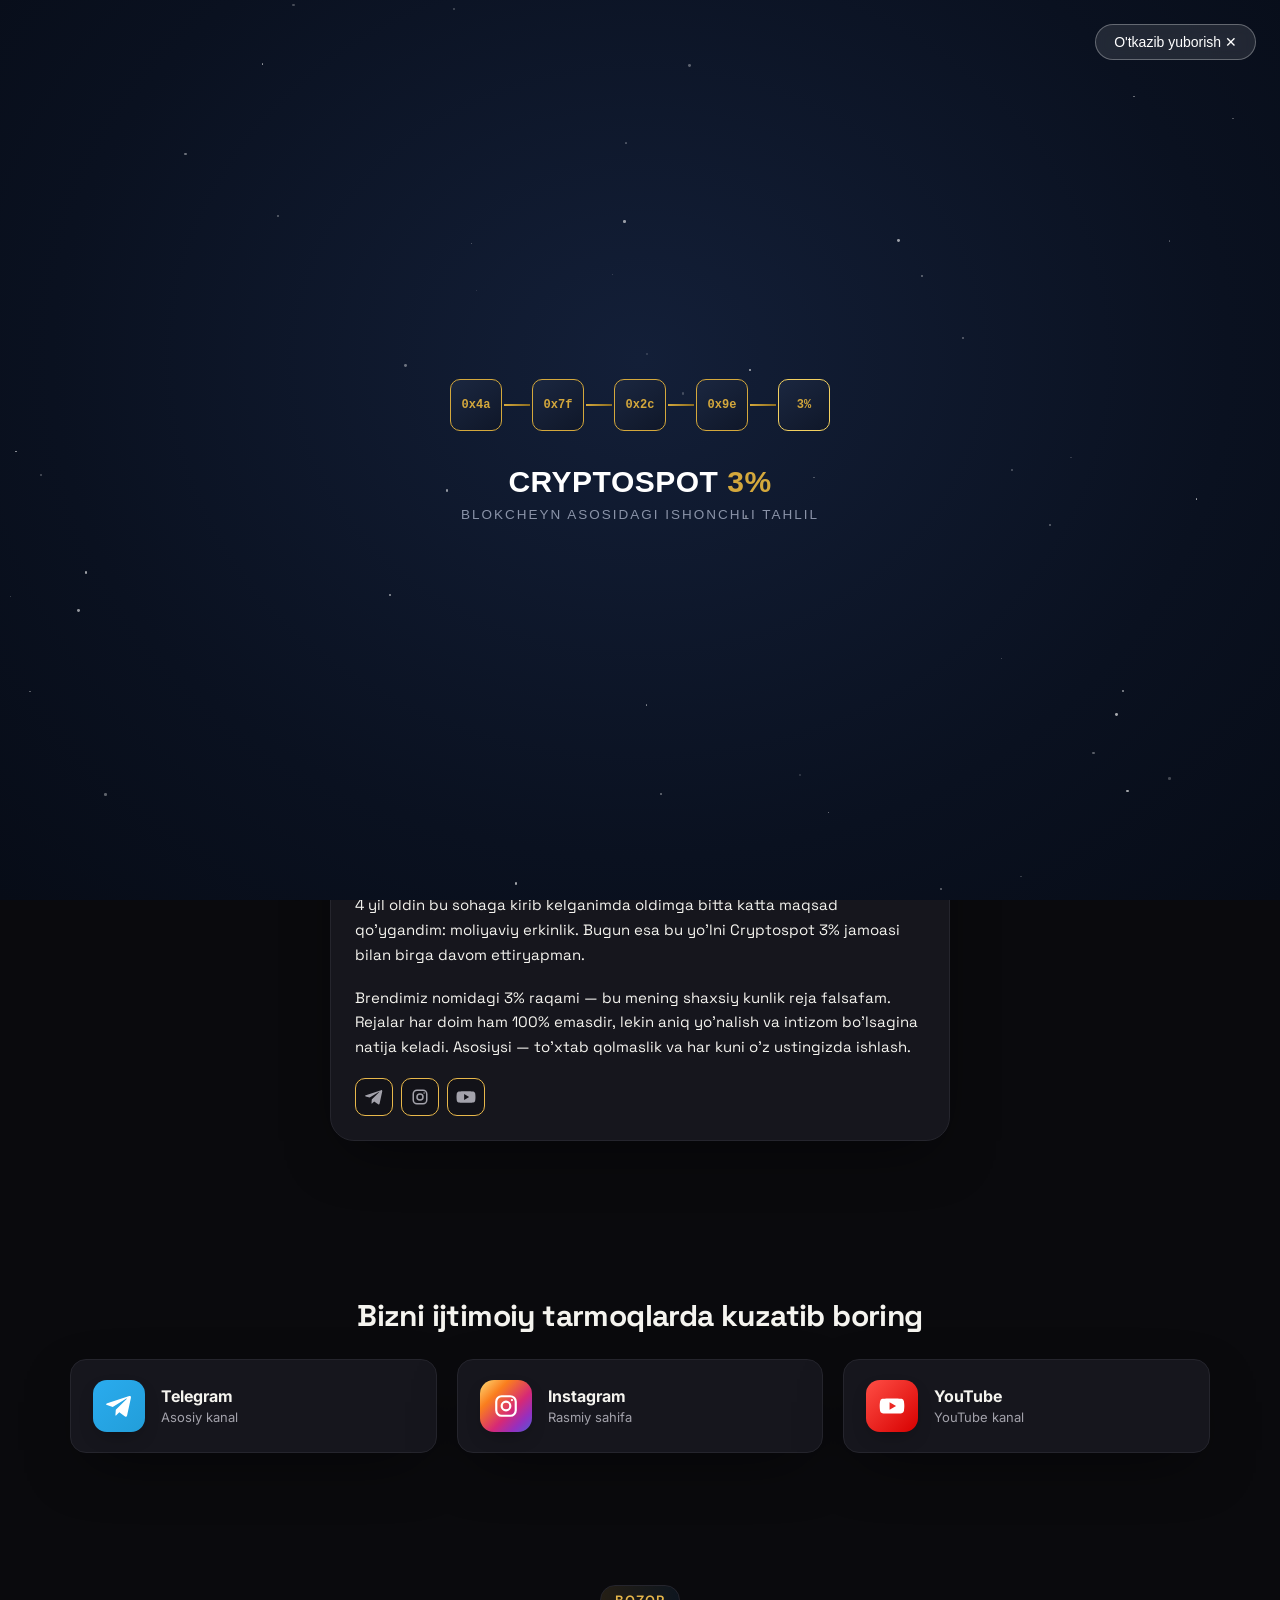
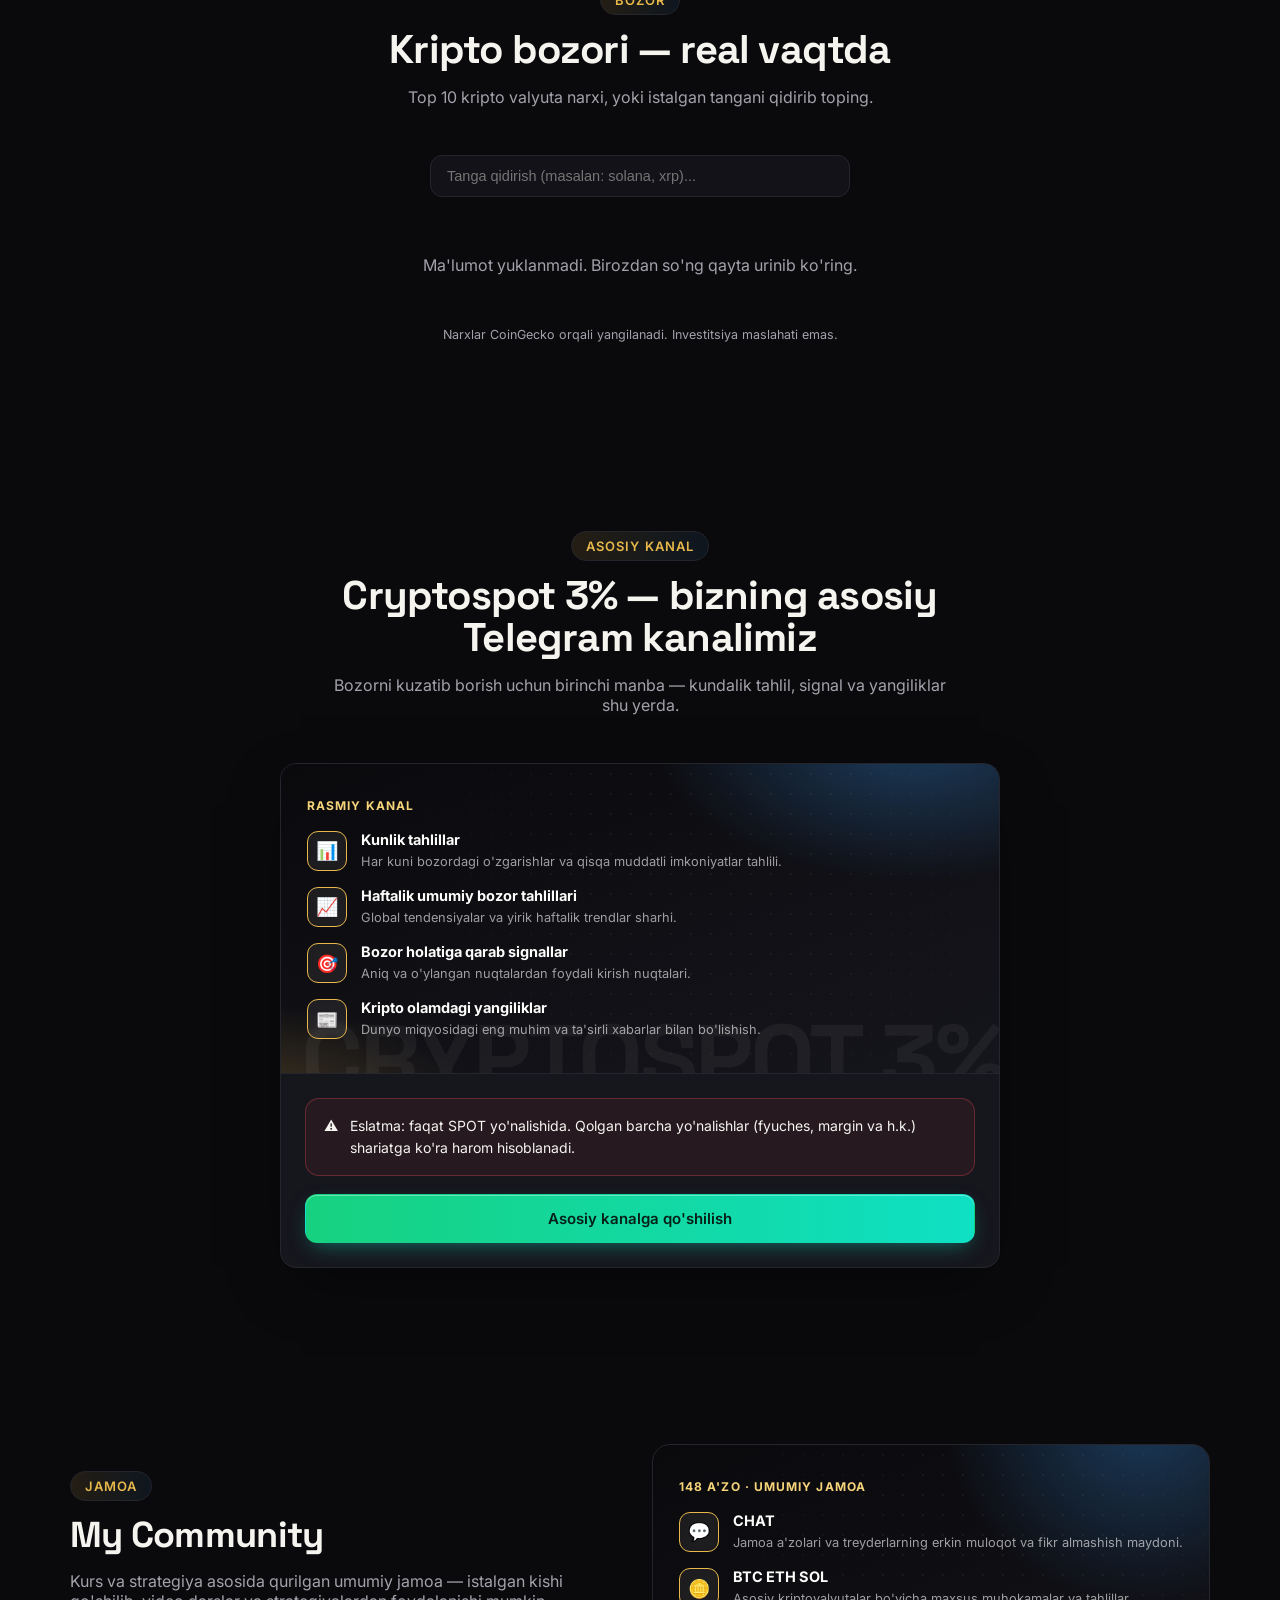
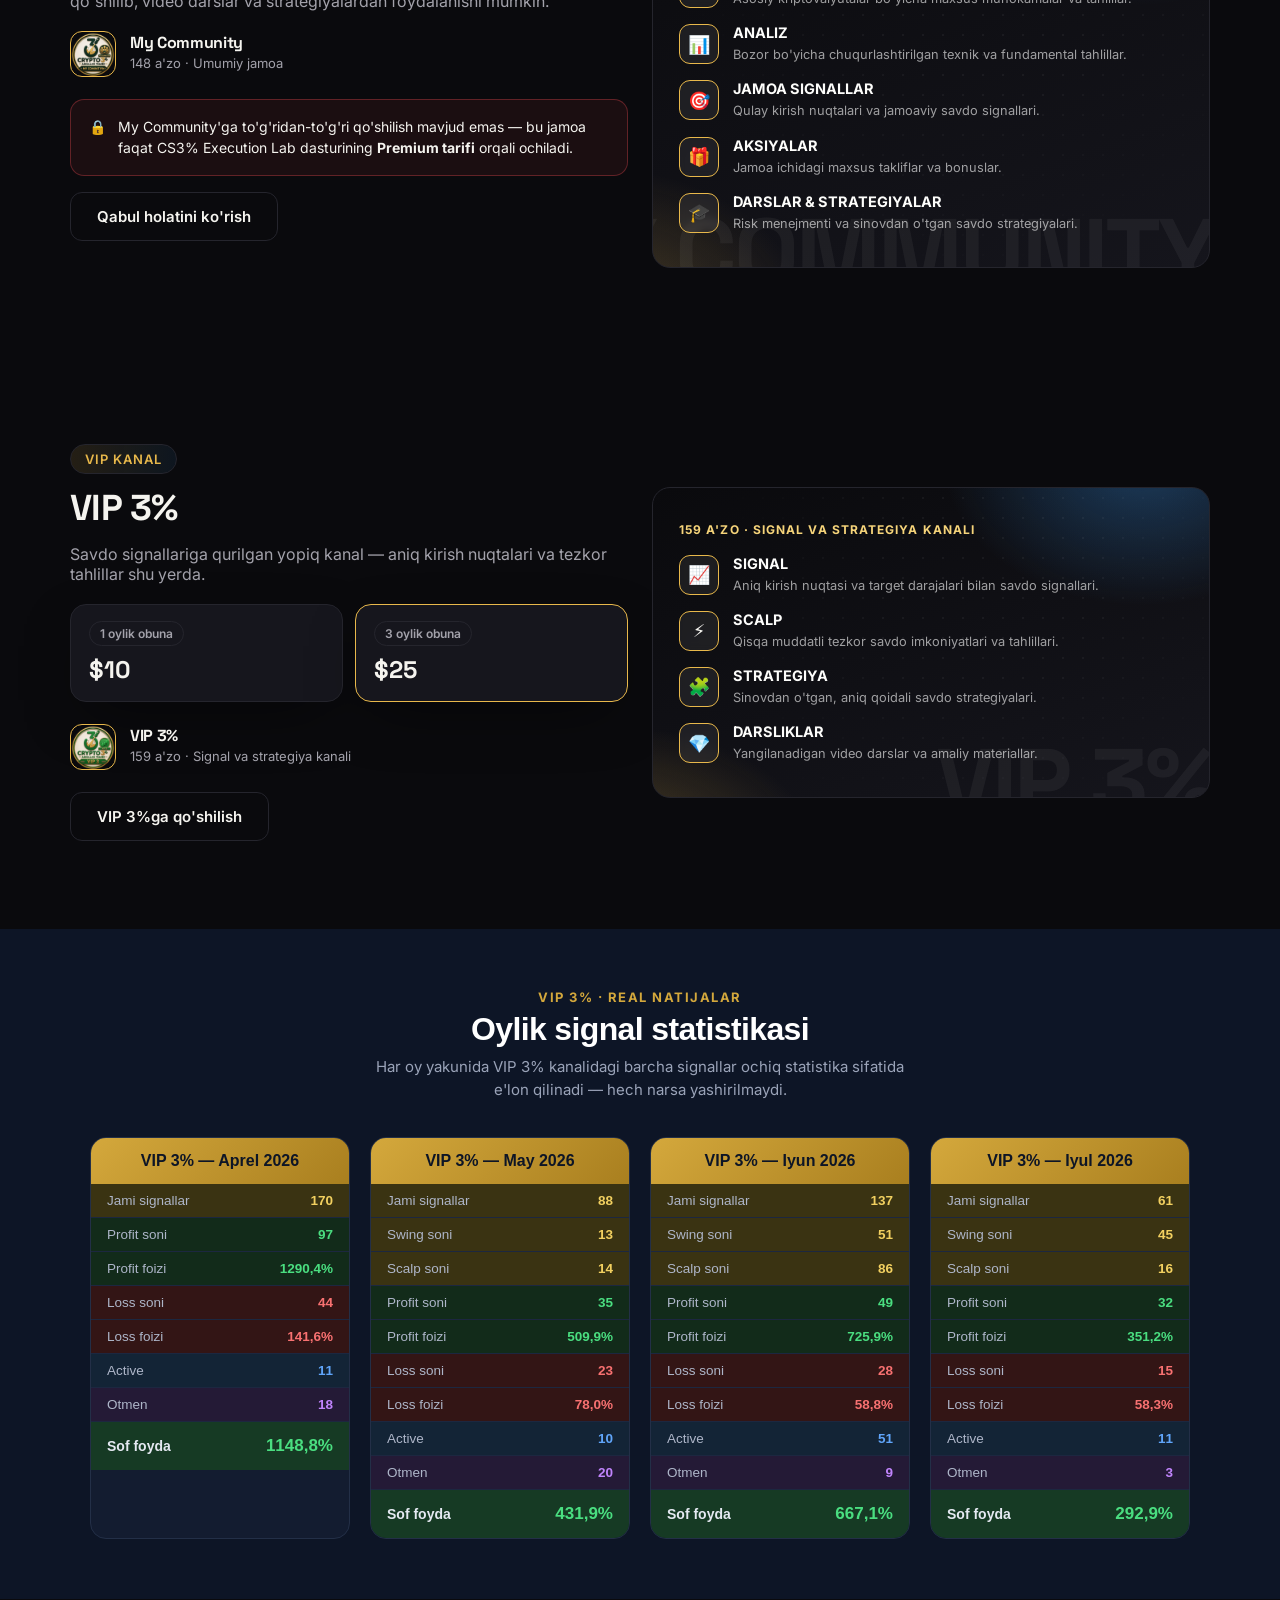
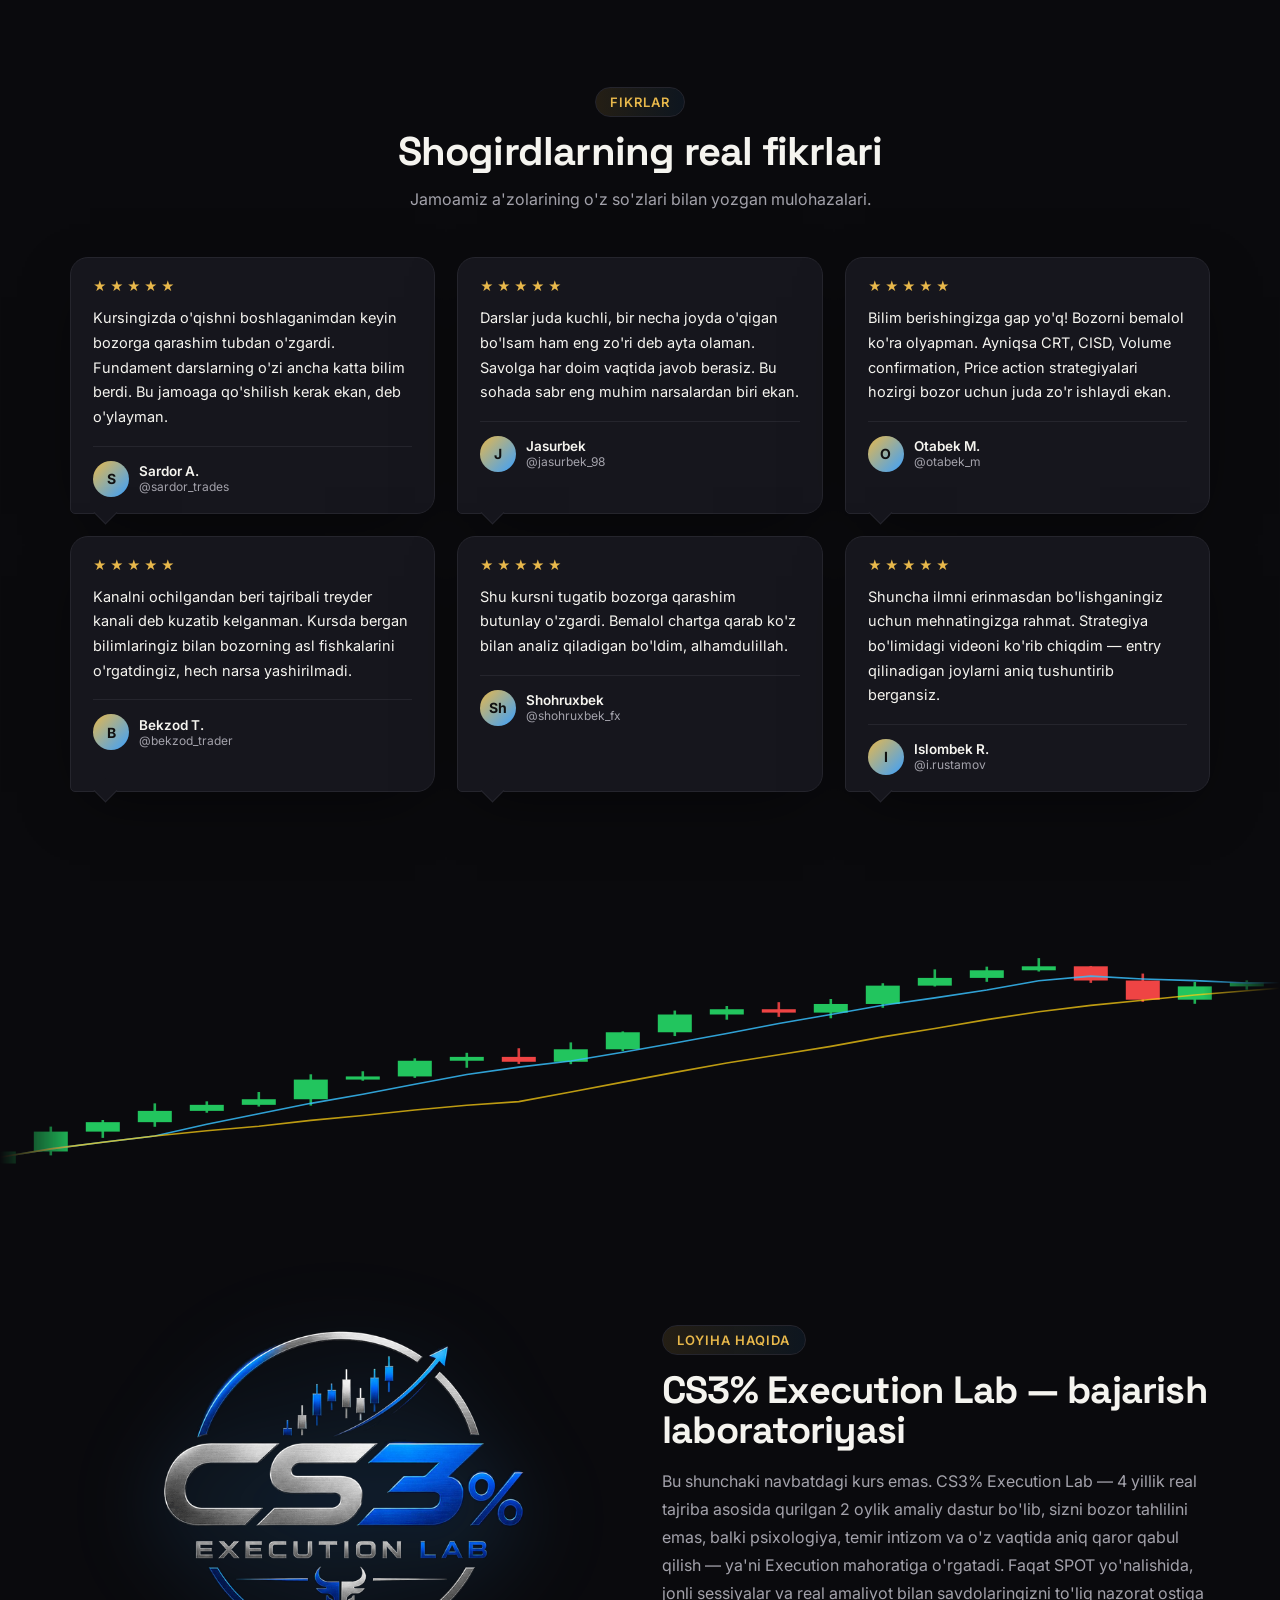
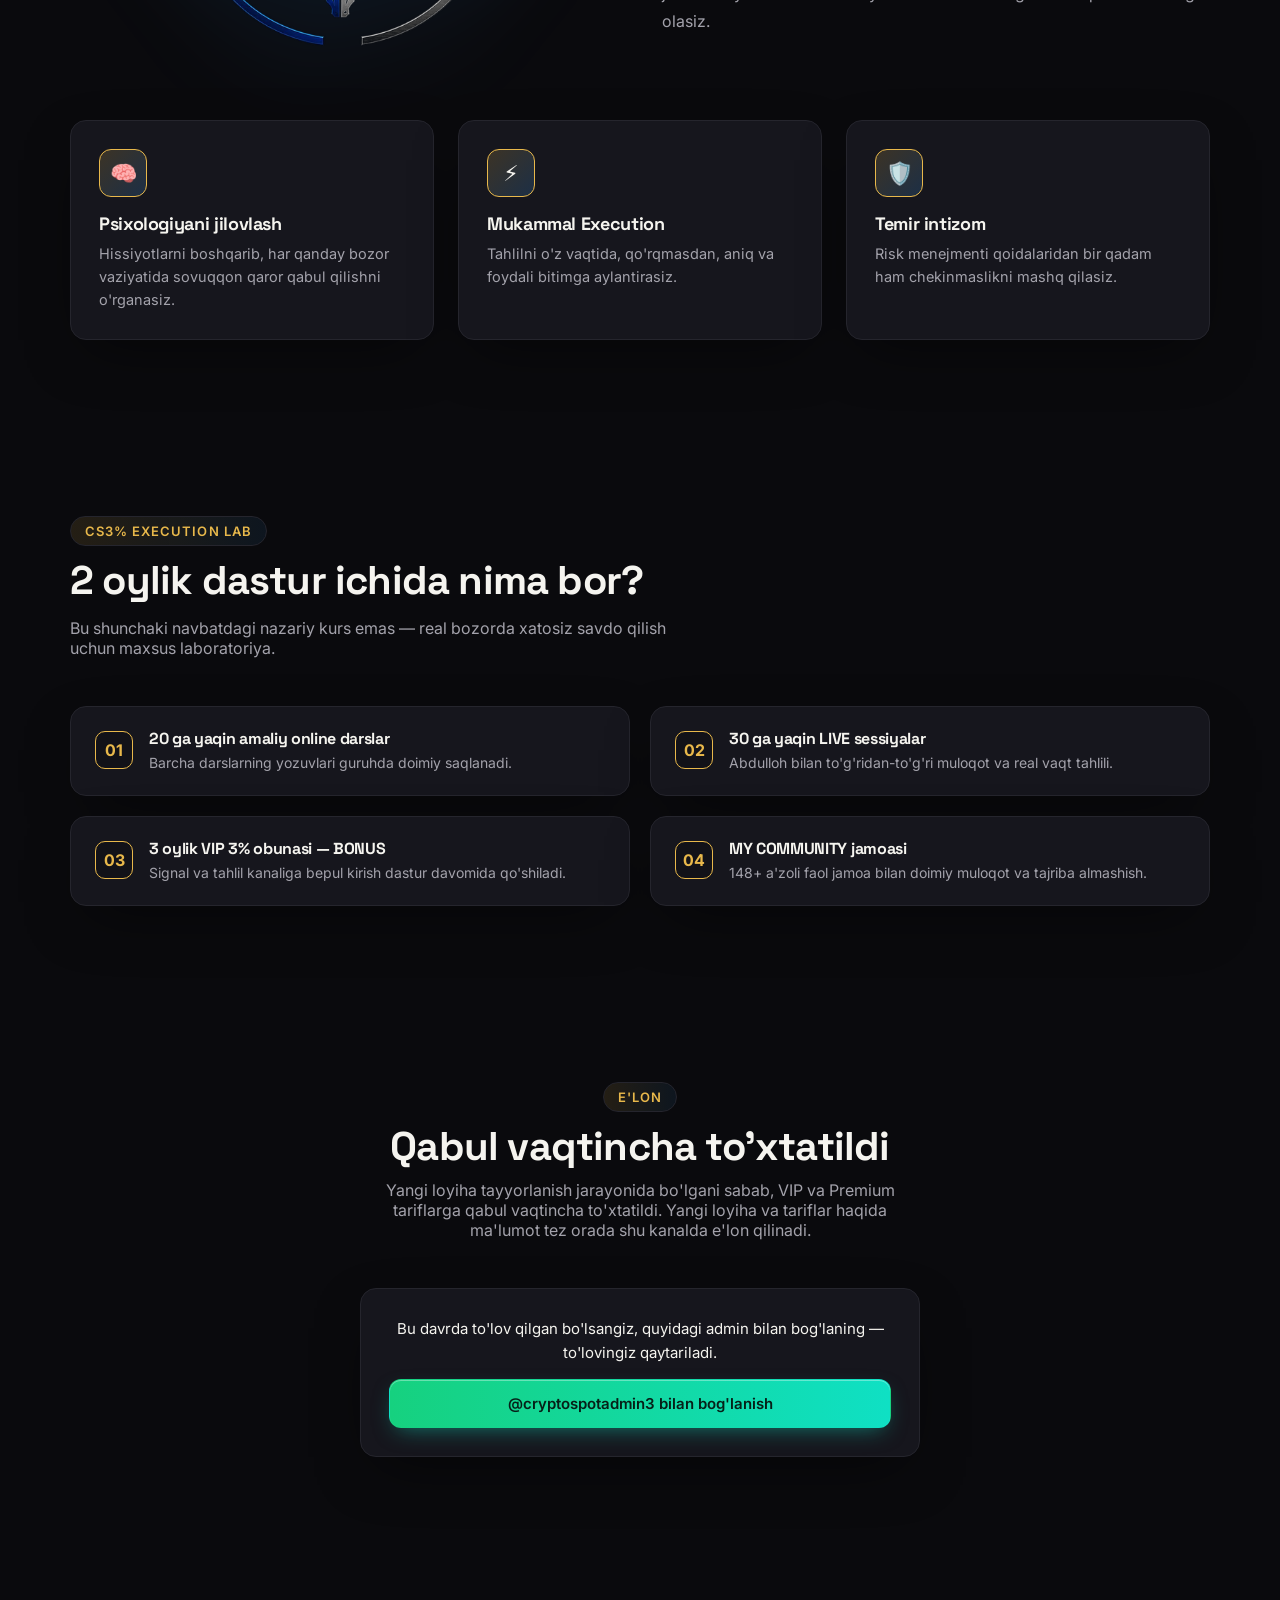
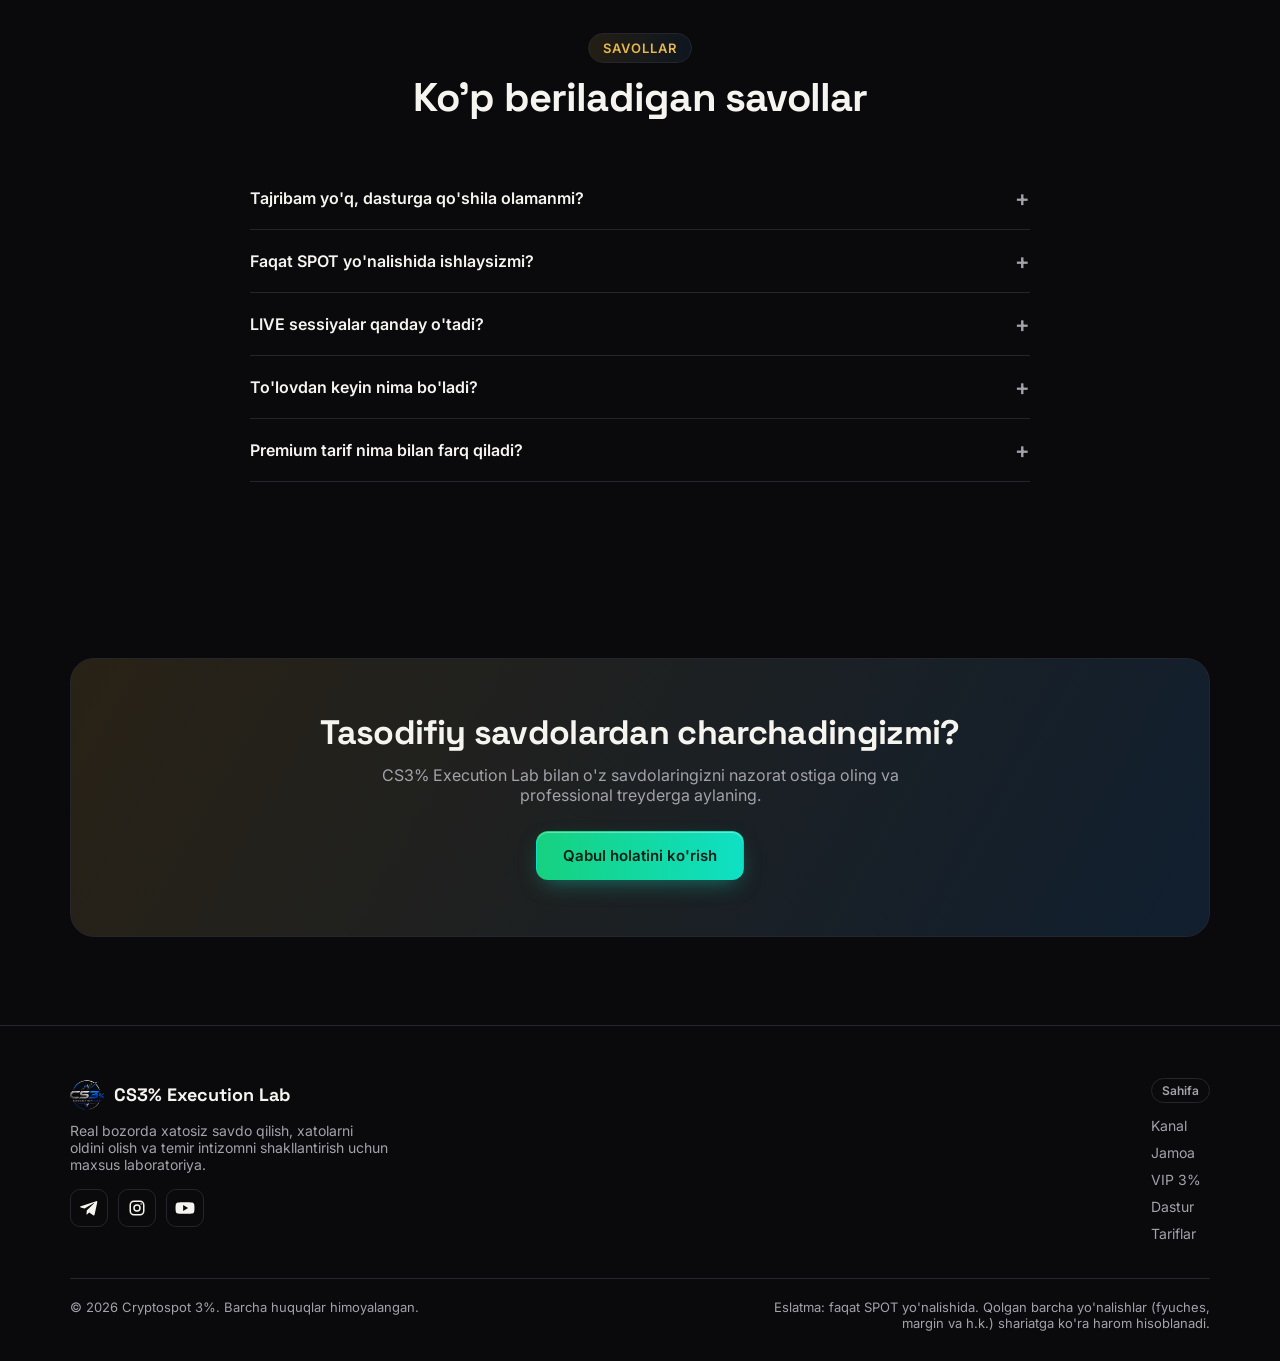
<file: index-10.html>
<!DOCTYPE html>
<html lang="uz" data-theme="dark">
<head>
<meta charset="UTF-8">
<meta name="viewport" content="width=device-width, initial-scale=1.0">
<title>CS3% Execution Lab — Cryptospot 3%</title>
<meta name="description" content="CS3% Execution Lab — real bozorda xatosiz savdo qilish, psixologiya va intizom uchun 2 oylik amaliy dastur. Abdulloh, Cryptospot 3% asoschisi.">
<meta property="og:title" content="CS3% Execution Lab — Cryptospot 3%">
<meta property="og:description" content="Tahlil qilishni hamma biladi. Biz sizga bajarishni — Execution'ni o'rgatamiz.">
<meta property="og:image" content="assets/img/logo-cs3.png">
<meta property="og:type" content="website">
<link rel="icon" href="assets/img/logo-main.png">
<link rel="preconnect" href="https://fonts.googleapis.com">
<link href="https://fonts.googleapis.com/css2?family=Inter:wght@400;500;600;700&family=Space+Grotesk:wght@500;600;700&display=swap" rel="stylesheet">
<link rel="stylesheet" href="assets/css/main.css">
  <meta name="google-site-verification" content="6dXz70I07AuWuCMM8r_XZK_Budmu9JHM1w6QXV11bR0">
</head>
<body>
  <div id="introOverlay" style="position:fixed;inset:0;z-index:99999;background:radial-gradient(ellipse at 50% 40%,#131f38 0%,#0a1120 65%,#070c17 100%);display:flex;align-items:center;justify-content:center;transition:opacity .7s ease;overflow:hidden;">

  <div id="introStars" style="position:absolute;inset:0;"></div>

  <button id="introSkip" style="position:absolute;top:24px;right:24px;background:rgba(255,255,255,.1);backdrop-filter:blur(6px);color:#fff;border:1px solid rgba(255,255,255,.3);padding:9px 18px;border-radius:24px;font-size:14px;font-family:Arial,Helvetica,sans-serif;cursor:pointer;z-index:2;">
    O'tkazib yuborish ✕
  </button>

  <div style="position:relative;text-align:center;z-index:2;">
    <div id="introChain" style="display:flex;align-items:center;justify-content:center;">
      <div class="ib-block" style="animation-delay:.0s">
        <span class="ib-hash">0x4a</span>
      </div>
      <div class="ib-line" style="animation-delay:.45s"></div>
      <div class="ib-block" style="animation-delay:.3s">
        <span class="ib-hash">0x7f</span>
      </div>
      <div class="ib-line" style="animation-delay:.75s"></div>
      <div class="ib-block" style="animation-delay:.6s">
        <span class="ib-hash">0x2c</span>
      </div>
      <div class="ib-line" style="animation-delay:1.05s"></div>
      <div class="ib-block" style="animation-delay:.9s">
        <span class="ib-hash">0x9e</span>
      </div>
      <div class="ib-line" style="animation-delay:1.35s"></div>
      <div class="ib-block ib-block-final" style="animation-delay:1.2s">
        <span class="ib-hash">3%</span>
      </div>
    </div>

    <div id="introTitle" style="margin-top:34px;opacity:0;">
      <div style="color:#fff;font-family:Arial,Helvetica,sans-serif;font-size:30px;font-weight:800;letter-spacing:.5px;">
        CRYPTOSPOT <span style="color:#D4A83C;">3%</span>
      </div>
      <div style="color:#8a93a8;font-family:Arial,Helvetica,sans-serif;font-size:13.5px;letter-spacing:2px;margin-top:8px;text-transform:uppercase;">
        Blokcheyn asosidagi ishonchli tahlil
      </div>
    </div>
  </div>

  <style>
    @keyframes ibPop {
      0%   { opacity:0; transform:scale(.4) translateY(10px); }
      60%  { opacity:1; transform:scale(1.12) translateY(0); }
      100% { opacity:1; transform:scale(1) translateY(0); }
    }
    @keyframes ibLine {
      0%   { width:0; opacity:.3; }
      100% { width:26px; opacity:1; }
    }
    @keyframes ibTitleFade {
      0%   { opacity:0; transform:translateY(10px); }
      100% { opacity:1; transform:translateY(0); }
    }
    @keyframes ibGlow {
      0%,100% { box-shadow:0 0 10px rgba(212,168,60,.35), inset 0 0 10px rgba(212,168,60,.15); }
      50%     { box-shadow:0 0 22px rgba(212,168,60,.65), inset 0 0 14px rgba(212,168,60,.3); }
    }
    .ib-block {
      width:52px;height:52px;border-radius:10px;
      background:linear-gradient(145deg,#1b2740,#0f1729);
      border:1.5px solid #D4A83C;
      display:flex;align-items:center;justify-content:center;
      opacity:0;
      animation:ibPop .5s ease-out forwards, ibGlow 1.8s ease-in-out infinite;
      animation-delay:inherit;
    }
    .ib-block-final { border-color:#f2d060; }
    .ib-hash{ font-family:'Courier New',monospace; font-size:12px; color:#D4A83C; font-weight:700; }
    .ib-line{
      width:0; height:2px; margin:0 2px;
      background:linear-gradient(90deg,#D4A83C,#8a6b1f);
      opacity:0;
      animation:ibLine .3s ease-out forwards;
      animation-delay:inherit;
    }
    #introTitle{ animation:ibTitleFade .8s ease-out forwards; animation-delay:1.8s; }

    @media (max-width:480px){
      .ib-block{ width:40px;height:40px;border-radius:8px; }
      .ib-hash{ font-size:10px; }
      .ib-line{ width:0; margin:0 1px; }
      @keyframes ibLine { 0%{width:0;opacity:.3;} 100%{width:14px;opacity:1;} }
      #introTitle > div:first-child{ font-size:24px; }
    }
  </style>

  <script>
    (function(){
      var host = document.getElementById('introStars');
      for (var i=0;i<50;i++){
        var s = document.createElement('div');
        var size = Math.random()*2+1;
        s.style.cssText = 'position:absolute;width:'+size+'px;height:'+size+'px;border-radius:50%;'+
          'background:rgba(255,255,255,'+(Math.random()*0.5+0.15)+');'+
          'top:'+(Math.random()*100)+'%;left:'+(Math.random()*100)+'%;';
        host.appendChild(s);
      }
    })();
  </script>

</div>

<script>
(function(){
  var overlay = document.getElementById('introOverlay');
  var skipBtn = document.getElementById('introSkip');

  if (sessionStorage.getItem('cs3_intro_shown')) {
    overlay.style.display = 'none';
  } else {
    document.body.style.overflow = 'hidden';

    function closeIntro(){
      overlay.style.opacity = '0';
      document.body.style.overflow = '';
      sessionStorage.setItem('cs3_intro_shown', '1');
      setTimeout(function(){ overlay.style.display = 'none'; }, 700);
    }

    skipBtn.addEventListener('click', closeIntro);
    setTimeout(closeIntro, 3400);
  }
})();
</script>
  
<nav class="nav" id="navbar">
  <div class="container nav-inner">
    <a href="#hero" class="nav-logo">
      <img src="assets/img/logo-main.png" alt="Cryptospot 3%">
      <span>Cryptospot <span class="grad-text">3%</span></span>
    </a>
    <div class="nav-links">
      <a href="#channel" data-i18n="nav.channel">Kanal</a>
      <a href="#my-community" data-i18n="nav.community">Jamoa</a>
      <a href="#vip3" data-i18n="nav.vip3">VIP 3%</a>
      <a href="#program" data-i18n="nav.program">Dastur</a>
      <a href="#pricing" data-i18n="nav.pricing">Tariflar</a>
      <a href="#faq" data-i18n="nav.faq">Savollar</a>
    </div>
    <div class="nav-actions">
      <button class="icon-btn lang-btn" id="langToggle"><span data-lang-label>UZ</span></button>
      <button class="icon-btn" id="themeToggle"><span data-theme-icon>☀️</span></button>
      <a href="#pricing" class="btn btn-primary" style="padding:10px 18px;font-size:14px">Qabul holati</a>
      <button class="icon-btn burger" id="burger">☰</button>
    </div>
  </div>
  <div class="mobile-menu" id="mobileMenu">
    <a href="#channel" data-i18n="nav.channel">Kanal</a>
    <a href="#my-community" data-i18n="nav.community">Jamoa</a>
    <a href="#vip3" data-i18n="nav.vip3">VIP 3%</a>
    <a href="#program" data-i18n="nav.program">Dastur</a>
    <a href="#pricing" data-i18n="nav.pricing">Tariflar</a>
    <a href="#faq" data-i18n="nav.faq">Savollar</a>
  </div>
</nav>

<!-- HERO -->
<section class="hero" id="hero">
  <div class="container" style="max-width:720px">
    <div class="center reveal" style="margin-bottom:30px">
      <span class="eyebrow" data-i18n="hero.eyebrow">CRYPTOSPOT 3%</span>
      <p class="muted" style="margin-top:16px;font-size:15.5px;max-width:480px;margin-left:auto;margin-right:auto" data-i18n="hero.tagline">4 yillik tajriba, aniq intizom falsafasi bilan qurilgan jamoa.</p>
    </div>
    <div class="hero-visual reveal" style="max-width:620px;margin:0 auto">
      <img src="assets/img/founder.jpg" alt="Abdulloh - Cryptospot 3% asoschisi">
      <div class="hero-visual-caption">
        <p class="grad-text" style="font-weight:600;font-size:17px" data-i18n="hero.badge">"Har bir katta muvaffaqiyat — kichik, ammo qat'iy qadamlardan boshlanadi."</p>
        <p data-i18n="hero.founder_intro">Mening ismim Abdulloh, Cryptospot 3% asoschisiman.</p>
        <p class="muted" data-i18n="about.p1">4 yil oldin bu sohaga kirib kelganimda...</p>
        <p class="muted" data-i18n="about.p2">Brendimiz nomidagi 3% raqami...</p>
        <div class="hero-visual-foot">
          <div class="hero-social-row">
            <a href="#" target="_blank" data-link="telegram" aria-label="Telegram"><svg viewBox="0 0 24 24" width="18" height="18" fill="currentColor" aria-hidden="true"><path d="M9.04 15.47l-.38 5.34c.54 0 .78-.23 1.06-.51l2.55-2.44 5.29 3.87c.97.54 1.66.26 1.92-.9l3.48-16.3c.31-1.45-.52-2.02-1.47-1.67L1.16 9.5c-1.41.55-1.39 1.34-.24 1.69l5.28 1.64L18.4 5.28c.58-.38 1.11-.17.67.21z"/></svg></a>
            <a href="#" target="_blank" data-link="instagram" aria-label="Instagram"><svg viewBox="0 0 24 24" width="18" height="18" fill="none" stroke="currentColor" stroke-width="2" stroke-linecap="round" aria-hidden="true"><rect x="3" y="3" width="18" height="18" rx="5"/><circle cx="12" cy="12" r="4"/><circle cx="17.5" cy="6.5" r="1" fill="currentColor" stroke="none"/></svg></a>
            <a href="#" target="_blank" data-link="youtube" aria-label="YouTube"><svg viewBox="0 0 24 24" width="20" height="20" fill="currentColor" aria-hidden="true"><path d="M23 7.5a3 3 0 0 0-2.11-2.12C19.02 5 12 5 12 5s-7.02 0-8.89.38A3 3 0 0 0 1 7.5 31.3 31.3 0 0 0 .62 12 31.3 31.3 0 0 0 1 16.5a3 3 0 0 0 2.11 2.12C4.98 19 12 19 12 19s7.02 0 8.89-.38A3 3 0 0 0 23 16.5 31.3 31.3 0 0 0 23.38 12 31.3 31.3 0 0 0 23 7.5zM9.75 15.5v-7l6 3.5z"/></svg></a>
          </div>
        </div>
      </div>
    </div>
  </div>
</section>

<!-- SOCIAL FOLLOW -->
<section class="section" id="social" style="padding:44px 0">
  <div class="container">
    <div class="center reveal" style="margin-bottom:28px">
      <h2 style="font-size:clamp(22px,2.6vw,30px)" data-i18n="social.title">Bizni ijtimoiy tarmoqlarda kuzatib boring</h2>
    </div>
    <div class="grid-3 reveal social-grid">
      <a href="#" target="_blank" data-link="telegram" class="card social-card" aria-label="Telegram">
        <div class="social-ic tg"><svg viewBox="0 0 24 24" fill="currentColor" aria-hidden="true"><path d="M9.04 15.47l-.38 5.34c.54 0 .78-.23 1.06-.51l2.55-2.44 5.29 3.87c.97.54 1.66.26 1.92-.9l3.48-16.3c.31-1.45-.52-2.02-1.47-1.67L1.16 9.5c-1.41.55-1.39 1.34-.24 1.69l5.28 1.64L18.4 5.28c.58-.38 1.11-.17.67.21z"/></svg></div>
        <div class="social-tx"><b>Telegram</b><span data-i18n="social.tg">Asosiy kanal</span></div>
      </a>
      <a href="#" target="_blank" data-link="instagram" class="card social-card" aria-label="Instagram">
        <div class="social-ic ig"><svg viewBox="0 0 24 24" fill="none" stroke="currentColor" stroke-width="2" stroke-linecap="round" aria-hidden="true"><rect x="3" y="3" width="18" height="18" rx="5"/><circle cx="12" cy="12" r="4"/><circle cx="17.5" cy="6.5" r="1" fill="currentColor" stroke="none"/></svg></div>
        <div class="social-tx"><b>Instagram</b><span data-i18n="social.ig">Rasmiy sahifa</span></div>
      </a>
      <a href="#" target="_blank" data-link="youtube" class="card social-card" aria-label="YouTube">
        <div class="social-ic yt"><svg viewBox="0 0 24 24" fill="currentColor" aria-hidden="true"><path d="M23 7.5a3 3 0 0 0-2.11-2.12C19.02 5 12 5 12 5s-7.02 0-8.89.38A3 3 0 0 0 1 7.5 31.3 31.3 0 0 0 .62 12 31.3 31.3 0 0 0 1 16.5a3 3 0 0 0 2.11 2.12C4.98 19 12 19 12 19s7.02 0 8.89-.38A3 3 0 0 0 23 16.5 31.3 31.3 0 0 0 23.38 12 31.3 31.3 0 0 0 23 7.5zM9.75 15.5v-7l6 3.5z"/></svg></div>
        <div class="social-tx"><b>YouTube</b><span data-i18n="social.yt">YouTube kanal</span></div>
      </a>
    </div>
  </div>
</section>

<!-- LIVE MARKET -->
<section class="section" id="market">
  <div class="container">
    <div class="section-head center reveal">
      <span class="eyebrow">Bozor</span>
      <h2>Kripto bozori — real vaqtda</h2>
      <p class="muted">Top 10 kripto valyuta narxi, yoki istalgan tangani qidirib toping.</p>
    </div>

    <div class="reveal" style="max-width:420px;margin:0 auto 22px;position:relative">
      <input id="marketSearch" type="text" placeholder="Tanga qidirish (masalan: solana, xrp)..." autocomplete="off"
        style="width:100%;padding:12px 16px;border-radius:12px;border:1px solid var(--border);background:var(--bg-alt);color:inherit;font-size:14.5px;box-sizing:border-box">
      <div id="marketSearchResults" style="display:none;position:absolute;top:calc(100% + 6px);left:0;right:0;background:var(--bg-alt);border:1px solid var(--border);border-radius:12px;overflow:hidden;z-index:20;max-height:280px;overflow-y:auto"></div>
    </div>

    <div id="marketTop" class="reveal" style="display:grid;gap:10px">
      <p class="muted" style="text-align:center;padding:20px 0">Yuklanmoqda...</p>
    </div>
    <p class="muted" style="text-align:center;font-size:12.5px;margin-top:16px">Narxlar CoinGecko orqali yangilanadi. Investitsiya maslahati emas.</p>
  </div>
</section>

<script>
(function(){
  var API = 'https://api.coingecko.com/api/v3';
  var topEl = document.getElementById('marketTop');
  var searchEl = document.getElementById('marketSearch');
  var resultsEl = document.getElementById('marketSearchResults');
  if (!topEl) return;

  function fmtPrice(p){
    if (p >= 1) return '$' + p.toLocaleString('en-US', {maximumFractionDigits: 2});
    return '$' + p.toLocaleString('en-US', {maximumFractionDigits: 6});
  }

  function rowHtml(coin){
    var change = coin.price_change_percentage_24h;
    var changeStr = (change === null || change === undefined) ? '—' : (change >= 0 ? '+' : '') + change.toFixed(2) + '%';
    var changeColor = change >= 0 ? '#22c55e' : '#ef4444';
    return '<div class="card" style="display:flex;align-items:center;gap:14px;padding:14px 18px">' +
      '<img src="' + coin.image + '" alt="" width="28" height="28" style="border-radius:50%;flex-shrink:0">' +
      '<div style="flex:1;min-width:0">' +
        '<div style="font-weight:700;font-size:14.5px">' + coin.name + '</div>' +
        '<div class="muted" style="font-size:12.5px;text-transform:uppercase">' + coin.symbol + '</div>' +
      '</div>' +
      '<div style="text-align:right">' +
        '<div style="font-weight:700;font-size:15px;font-family:\'Space Grotesk\',sans-serif">' + fmtPrice(coin.current_price) + '</div>' +
        '<div style="font-size:12.5px;font-weight:600;color:' + changeColor + '">' + changeStr + '</div>' +
      '</div>' +
    '</div>';
  }

  function loadTop(){
    fetch(API + '/coins/markets?vs_currency=usd&order=market_cap_desc&per_page=10&page=1&sparkline=false&price_change_percentage=24h')
      .then(function(r){ return r.json(); })
      .then(function(data){
        if (!Array.isArray(data)) throw new Error('bad response');
        topEl.innerHTML = data.map(rowHtml).join('');
      })
      .catch(function(){
        topEl.innerHTML = '<p class="muted" style="text-align:center;padding:20px 0">Ma\'lumot yuklanmadi. Birozdan so\'ng qayta urinib ko\'ring.</p>';
      });
  }
  loadTop();

  var searchTimer = null;
  searchEl.addEventListener('input', function(){
    var q = searchEl.value.trim();
    clearTimeout(searchTimer);
    if (q.length < 2){ resultsEl.style.display = 'none'; resultsEl.innerHTML=''; return; }
    searchTimer = setTimeout(function(){
      fetch(API + '/search?query=' + encodeURIComponent(q))
        .then(function(r){ return r.json(); })
        .then(function(data){
          var coins = (data.coins || []).slice(0, 6);
          if (!coins.length){
            resultsEl.innerHTML = '<div class="muted" style="padding:14px">Hech narsa topilmadi</div>';
            resultsEl.style.display = 'block';
            return;
          }
          resultsEl.innerHTML = coins.map(function(c){
            return '<div class="market-result-item" data-id="' + c.id + '" style="display:flex;align-items:center;gap:10px;padding:10px 14px;cursor:pointer;border-bottom:1px solid var(--border)">' +
              '<img src="' + c.thumb + '" width="20" height="20" style="border-radius:50%">' +
              '<span style="font-size:14px">' + c.name + '</span>' +
              '<span class="muted" style="font-size:12px;text-transform:uppercase;margin-left:auto">' + c.symbol + '</span>' +
            '</div>';
          }).join('');
          resultsEl.style.display = 'block';
        })
        .catch(function(){ resultsEl.style.display = 'none'; });
    }, 350);
  });

  resultsEl.addEventListener('click', function(e){
    var item = e.target.closest('.market-result-item');
    if (!item) return;
    var id = item.getAttribute('data-id');
    resultsEl.style.display = 'none';
    topEl.innerHTML = '<p class="muted" style="text-align:center;padding:20px 0">Yuklanmoqda...</p>';
    fetch(API + '/coins/markets?vs_currency=usd&ids=' + id + '&price_change_percentage=24h')
      .then(function(r){ return r.json(); })
      .then(function(data){
        if (!Array.isArray(data) || !data.length) throw new Error('not found');
        topEl.innerHTML = rowHtml(data[0]) +
          '<button id="marketBackTop" class="btn btn-outline btn-block" style="margin-top:6px">Top 10 ga qaytish</button>';
        document.getElementById('marketBackTop').addEventListener('click', loadTop);
      })
      .catch(function(){
        topEl.innerHTML = '<p class="muted" style="text-align:center;padding:20px 0">Ma\'lumot topilmadi.</p>';
      });
  });

  document.addEventListener('click', function(e){
    if (!e.target.closest('#market')) return;
    if (!e.target.closest('#marketSearchResults') && e.target.id !== 'marketSearch'){
      resultsEl.style.display = 'none';
    }
  });
})();
</script>

<!-- MAIN CHANNEL -->
<section class="section" id="channel" style="background:var(--bg-alt)">
  <div class="container">
    <div class="section-head center reveal">
      <span class="eyebrow" data-i18n="channel.eyebrow">Asosiy kanal</span>
      <h2 data-i18n="channel.title">Cryptospot 3% — bizning asosiy Telegram kanalimiz</h2>
      <p data-i18n="channel.lead">Bozorni kuzatib borish uchun birinchi manba — kundalik tahlil, signal va yangiliklar shu yerda.</p>
    </div>
    <div class="card reveal" style="max-width:720px;margin:0 auto;overflow:hidden">
      <div class="channel-poster" style="margin:0;border-radius:0;border:none;border-bottom:1px solid var(--border)">
        <span class="poster-watermark">CRYPTOSPOT 3%</span>
        <div class="poster-content">
          <span class="poster-tagline" data-i18n="channel.tag">Rasmiy kanal</span>
          <div class="poster-list">
            <div class="poster-row"><div class="poster-icon">📊</div><div><b data-i18n="channel.i1_t">Kunlik tahlillar</b><span class="desc" data-i18n="channel.i1_d">Har kuni bozordagi o'zgarishlar va qisqa muddatli imkoniyatlar tahlili.</span></div></div>
            <div class="poster-row"><div class="poster-icon">📈</div><div><b data-i18n="channel.i2_t">Haftalik umumiy bozor tahlillari</b><span class="desc" data-i18n="channel.i2_d">Global tendensiyalar va yirik haftalik trendlar sharhi.</span></div></div>
            <div class="poster-row"><div class="poster-icon">🎯</div><div><b data-i18n="channel.i3_t">Bozor holatiga qarab signallar</b><span class="desc" data-i18n="channel.i3_d">Aniq va o'ylangan nuqtalardan foydali kirish nuqtalari.</span></div></div>
            <div class="poster-row"><div class="poster-icon">📰</div><div><b data-i18n="channel.i4_t">Kripto olamdagi yangiliklar</b><span class="desc" data-i18n="channel.i4_d">Dunyo miqyosidagi eng muhim va ta'sirli xabarlar bilan bo'lishish.</span></div></div>
          </div>
        </div>
      </div>
      <div style="padding:24px">
        <div class="notice" style="margin-bottom:18px">⚠️ <span data-i18n="footer.reminder">Eslatma: faqat SPOT yo'nalishida. Qolgan barcha yo'nalishlar shariatga ko'ra harom hisoblanadi.</span></div>
        <a href="#" target="_blank" data-link="telegram" class="btn btn-primary btn-block" data-i18n="channel.cta">Asosiy kanalga qo'shilish</a>
      </div>
    </div>
  </div>
</section>

<!-- MY COMMUNITY -->
<section class="section" id="my-community">
  <div class="container">
    <div class="grid-2 reveal" style="align-items:center">
      <div>
        <span class="eyebrow" data-i18n="community.my_eyebrow">Jamoa</span>
        <h2 style="font-size:clamp(24px,3vw,36px);margin:16px 0 14px" data-i18n="community.my_title">My Community</h2>
        <p class="muted" style="margin-bottom:20px" data-i18n="community.my_desc">Kurs va strategiya asosida qurilgan umumiy jamoa — istalgan kishi qo'shilib, video darslar va strategiyalardan foydalanishi mumkin.</p>
        <div class="comm-head" style="padding:0;margin-bottom:22px">
          <img src="assets/img/logo-mycommunity.png" alt="My Community">
          <div><h3 style="margin:0;font-size:16px" data-i18n="community.my_title">My Community</h3><span data-i18n="community.my_sub">148 a'zo · Umumiy jamoa</span></div>
        </div>
        <div class="notice" style="margin-bottom:0">
          🔒 <span data-i18n="community.my_note">My Community'ga to'g'ridan-to'g'ri qo'shilish mavjud emas — bu jamoa faqat CS3% Execution Lab dasturining <b>Premium tarifi</b> orqali ochiladi.</span>
        </div>
        <a href="#pricing" class="btn btn-outline" style="margin-top:16px">Qabul holatini ko'rish</a>
      </div>
      <div class="channel-poster" style="margin:0">
        <span class="poster-watermark">MY COMMUNITY</span>
        <div class="poster-content">
          <span class="poster-tagline" data-i18n="community.my_sub">148 a'zo · Umumiy jamoa</span>
          <div class="poster-list">
            <div class="poster-row"><div class="poster-icon">💬</div><div><b data-i18n="community.my1_t">CHAT</b><span class="desc" data-i18n="community.my1_d">Erkin muloqot maydoni.</span></div></div>
            <div class="poster-row"><div class="poster-icon">🪙</div><div><b data-i18n="community.my2_t">BTC ETH SOL</b><span class="desc" data-i18n="community.my2_d">Asosiy kriptovalyutalar tahlili.</span></div></div>
            <div class="poster-row"><div class="poster-icon">📊</div><div><b data-i18n="community.my3_t">ANALIZ</b><span class="desc" data-i18n="community.my3_d">Texnik va fundamental tahlillar.</span></div></div>
            <div class="poster-row"><div class="poster-icon">🎯</div><div><b data-i18n="community.my4_t">JAMOA SIGNALLAR</b><span class="desc" data-i18n="community.my4_d">Jamoaviy savdo signallari.</span></div></div>
            <div class="poster-row"><div class="poster-icon">🎁</div><div><b data-i18n="community.my5_t">AKSIYALAR</b><span class="desc" data-i18n="community.my5_d">Maxsus takliflar va bonuslar.</span></div></div>
            <div class="poster-row"><div class="poster-icon">🎓</div><div><b data-i18n="community.my6_t">DARSLAR & STRATEGIYALAR</b><span class="desc" data-i18n="community.my6_d">Risk menejmenti va strategiyalar.</span></div></div>
          </div>
        </div>
      </div>
    </div>
  </div>
</section>

<!-- VIP 3% -->
<section class="section" id="vip3" style="background:var(--bg-alt)">
  <div class="container">
    <div class="grid-2 reveal" style="align-items:center">
      <div class="channel-poster" style="margin:0;order:2">
        <span class="poster-watermark">VIP 3%</span>
        <div class="poster-content">
          <span class="poster-tagline" data-i18n="community.vip_sub">159 a'zo · Signal va strategiya kanali</span>
          <div class="poster-list">
            <div class="poster-row"><div class="poster-icon">📈</div><div><b data-i18n="community.vip1_t">SIGNAL</b><span class="desc" data-i18n="community.vip1_d">Aniq kirish nuqtasi va target darajalari.</span></div></div>
            <div class="poster-row"><div class="poster-icon">⚡</div><div><b data-i18n="community.vip2_t">SCALP</b><span class="desc" data-i18n="community.vip2_d">Qisqa muddatli tezkor imkoniyatlar.</span></div></div>
            <div class="poster-row"><div class="poster-icon">🧩</div><div><b data-i18n="community.vip3_t">STRATEGIYA</b><span class="desc" data-i18n="community.vip3_d">Sinovdan o'tgan strategiyalar.</span></div></div>
            <div class="poster-row"><div class="poster-icon">💎</div><div><b data-i18n="community.vip4_t">DARSLIKLAR</b><span class="desc" data-i18n="community.vip4_d">Yangilanadigan video darslar.</span></div></div>
          </div>
        </div>
      </div>
      <div style="order:1">
        <span class="eyebrow" data-i18n="community.vip_eyebrow">VIP kanal</span>
        <h2 style="font-size:clamp(24px,3vw,36px);margin:16px 0 14px" data-i18n="community.vip_title">VIP 3%</h2>
        <p class="muted" style="margin-bottom:20px" data-i18n="community.vip_desc">Savdo signallariga qurilgan yopiq kanal — aniq kirish nuqtalari va tezkor tahlillar shu yerda.</p>
        <div style="display:flex;gap:12px;margin-bottom:22px">
          <div class="card" style="padding:16px 18px;flex:1">
            <div class="pill" style="margin-bottom:8px" data-i18n="community.vip_1m_label">1 oylik obuna</div>
            <div style="font-size:24px;font-weight:700;font-family:'Space Grotesk',sans-serif">$10</div>
          </div>
          <div class="card" style="padding:16px 18px;flex:1;border-color:var(--gold)">
            <div class="pill" style="margin-bottom:8px" data-i18n="community.vip_3m_label">3 oylik obuna</div>
            <div style="font-size:24px;font-weight:700;font-family:'Space Grotesk',sans-serif">$25</div>
          </div>
        </div>
        <div class="comm-head" style="padding:0;margin-bottom:22px">
          <img src="assets/img/logo-vip3.png" alt="VIP 3%">
          <div><h3 style="margin:0;font-size:16px" data-i18n="community.vip_title">VIP 3%</h3><span data-i18n="community.vip_sub">159 a'zo · Signal va strategiya kanali</span></div>
        </div>
        <a href="#" target="_blank" data-link="manager" class="btn btn-outline" data-i18n="community.vip_cta">VIP 3%ga qo'shilish</a>
      </div>
    </div>
  </div>
</section>

  <!-- ================= VIP 3% OYLIK NATIJALAR — shu blokni qo'shing ================= -->
<section id="vip3-natijalar" style="padding:60px 20px;background:#0d1526;">
  <style>
    .vipres-wrap{max-width:1100px;margin:0 auto;}
    .vipres-head{text-align:center;margin-bottom:36px;}
    .vipres-eyebrow{color:#D4A83C;font-weight:700;font-size:13px;letter-spacing:1.5px;text-transform:uppercase;margin-bottom:8px;}
    .vipres-title{color:#fff;font-size:32px;font-weight:800;margin:0 0 10px;font-family:Arial,Helvetica,sans-serif;}
    .vipres-sub{color:#9aa3b8;font-size:15px;max-width:560px;margin:0 auto;line-height:1.5;}
    .vipres-grid{display:grid;grid-template-columns:repeat(auto-fit,minmax(230px,1fr));gap:20px;}
    .vipres-card{background:#131c30;border:1px solid #232f47;border-radius:16px;overflow:hidden;transition:transform .2s;}
    .vipres-card:hover{transform:translateY(-4px);}
    .vipres-card-head{background:linear-gradient(135deg,#D4A83C,#a97f1f);color:#0d1526;text-align:center;font-weight:800;font-size:16px;padding:14px 10px;font-family:Arial,Helvetica,sans-serif;}
    .vipres-row{display:flex;justify-content:space-between;align-items:center;padding:9px 16px;font-size:13.5px;font-family:Arial,Helvetica,sans-serif;border-bottom:1px solid #1c2740;}
    .vipres-row:last-child{border-bottom:none;}
    .vipres-label{color:#aeb6c9;}
    .vipres-val{font-weight:700;}
    .vipres-yellow{background:#3a3312;}
    .vipres-yellow .vipres-val{color:#f2d060;}
    .vipres-green{background:#122b1a;}
    .vipres-green .vipres-val{color:#4ade80;}
    .vipres-red{background:#331515;}
    .vipres-red .vipres-val{color:#f87171;}
    .vipres-blue{background:#132436;}
    .vipres-blue .vipres-val{color:#60a5fa;}
    .vipres-purple{background:#241a36;}
    .vipres-purple .vipres-val{color:#c084fc;}
    .vipres-total{background:#163a24 !important;padding:14px 16px;}
    .vipres-total .vipres-label{color:#e5e9f2;font-weight:700;font-size:14px;}
    .vipres-total .vipres-val{color:#4ade80;font-size:17px;}
  </style>

  <div class="vipres-wrap">
    <div class="vipres-head">
      <div class="vipres-eyebrow">VIP 3% · Real natijalar</div>
      <h2 class="vipres-title">Oylik signal statistikasi</h2>
      <p class="vipres-sub">Har oy yakunida VIP 3% kanalidagi barcha signallar ochiq statistika sifatida e'lon qilinadi — hech narsa yashirilmaydi.</p>
    </div>

    <div class="vipres-grid">

      <!-- APREL 2026 -->
      <div class="vipres-card">
        <div class="vipres-card-head">VIP 3% — Aprel 2026</div>
        <div class="vipres-row vipres-yellow"><span class="vipres-label">Jami signallar</span><span class="vipres-val">170</span></div>
        <div class="vipres-row vipres-green"><span class="vipres-label">Profit soni</span><span class="vipres-val">97</span></div>
        <div class="vipres-row vipres-green"><span class="vipres-label">Profit foizi</span><span class="vipres-val">1290,4%</span></div>
        <div class="vipres-row vipres-red"><span class="vipres-label">Loss soni</span><span class="vipres-val">44</span></div>
        <div class="vipres-row vipres-red"><span class="vipres-label">Loss foizi</span><span class="vipres-val">141,6%</span></div>
        <div class="vipres-row vipres-blue"><span class="vipres-label">Active</span><span class="vipres-val">11</span></div>
        <div class="vipres-row vipres-purple"><span class="vipres-label">Otmen</span><span class="vipres-val">18</span></div>
        <div class="vipres-row vipres-total"><span class="vipres-label">Sof foyda</span><span class="vipres-val">1148,8%</span></div>
      </div>

      <!-- MAY 2026 -->
      <div class="vipres-card">
        <div class="vipres-card-head">VIP 3% — May 2026</div>
        <div class="vipres-row vipres-yellow"><span class="vipres-label">Jami signallar</span><span class="vipres-val">88</span></div>
        <div class="vipres-row vipres-yellow"><span class="vipres-label">Swing soni</span><span class="vipres-val">13</span></div>
        <div class="vipres-row vipres-yellow"><span class="vipres-label">Scalp soni</span><span class="vipres-val">14</span></div>
        <div class="vipres-row vipres-green"><span class="vipres-label">Profit soni</span><span class="vipres-val">35</span></div>
        <div class="vipres-row vipres-green"><span class="vipres-label">Profit foizi</span><span class="vipres-val">509,9%</span></div>
        <div class="vipres-row vipres-red"><span class="vipres-label">Loss soni</span><span class="vipres-val">23</span></div>
        <div class="vipres-row vipres-red"><span class="vipres-label">Loss foizi</span><span class="vipres-val">78,0%</span></div>
        <div class="vipres-row vipres-blue"><span class="vipres-label">Active</span><span class="vipres-val">10</span></div>
        <div class="vipres-row vipres-purple"><span class="vipres-label">Otmen</span><span class="vipres-val">20</span></div>
        <div class="vipres-row vipres-total"><span class="vipres-label">Sof foyda</span><span class="vipres-val">431,9%</span></div>
      </div>

      <!-- IYUN 2026 -->
      <div class="vipres-card">
        <div class="vipres-card-head">VIP 3% — Iyun 2026</div>
        <div class="vipres-row vipres-yellow"><span class="vipres-label">Jami signallar</span><span class="vipres-val">137</span></div>
        <div class="vipres-row vipres-yellow"><span class="vipres-label">Swing soni</span><span class="vipres-val">51</span></div>
        <div class="vipres-row vipres-yellow"><span class="vipres-label">Scalp soni</span><span class="vipres-val">86</span></div>
        <div class="vipres-row vipres-green"><span class="vipres-label">Profit soni</span><span class="vipres-val">49</span></div>
        <div class="vipres-row vipres-green"><span class="vipres-label">Profit foizi</span><span class="vipres-val">725,9%</span></div>
        <div class="vipres-row vipres-red"><span class="vipres-label">Loss soni</span><span class="vipres-val">28</span></div>
        <div class="vipres-row vipres-red"><span class="vipres-label">Loss foizi</span><span class="vipres-val">58,8%</span></div>
        <div class="vipres-row vipres-blue"><span class="vipres-label">Active</span><span class="vipres-val">51</span></div>
        <div class="vipres-row vipres-purple"><span class="vipres-label">Otmen</span><span class="vipres-val">9</span></div>
        <div class="vipres-row vipres-total"><span class="vipres-label">Sof foyda</span><span class="vipres-val">667,1%</span></div>
      </div>

      <!-- IYUL 2026 -->
      <div class="vipres-card">
        <div class="vipres-card-head">VIP 3% — Iyul 2026</div>
        <div class="vipres-row vipres-yellow"><span class="vipres-label">Jami signallar</span><span class="vipres-val">61</span></div>
        <div class="vipres-row vipres-yellow"><span class="vipres-label">Swing soni</span><span class="vipres-val">45</span></div>
        <div class="vipres-row vipres-yellow"><span class="vipres-label">Scalp soni</span><span class="vipres-val">16</span></div>
        <div class="vipres-row vipres-green"><span class="vipres-label">Profit soni</span><span class="vipres-val">32</span></div>
        <div class="vipres-row vipres-green"><span class="vipres-label">Profit foizi</span><span class="vipres-val">351,2%</span></div>
        <div class="vipres-row vipres-red"><span class="vipres-label">Loss soni</span><span class="vipres-val">15</span></div>
        <div class="vipres-row vipres-red"><span class="vipres-label">Loss foizi</span><span class="vipres-val">58,3%</span></div>
        <div class="vipres-row vipres-blue"><span class="vipres-label">Active</span><span class="vipres-val">11</span></div>
        <div class="vipres-row vipres-purple"><span class="vipres-label">Otmen</span><span class="vipres-val">3</span></div>
        <div class="vipres-row vipres-total"><span class="vipres-label">Sof foyda</span><span class="vipres-val">292,9%</span></div>
      </div>
    </div>
  </div>
</section>
<!-- ================= VIP 3% OYLIK NATIJALAR — blok shu yerda tugaydi ================= -->
  
<!-- TESTIMONIALS -->
<section class="section" id="testimonials">
  <div class="container">
    <div class="section-head center reveal">
      <span class="eyebrow" data-i18n="testimonials.eyebrow">Fikrlar</span>
      <h2 data-i18n="testimonials.title">Shogirdlarning real fikrlari</h2>
      <p data-i18n="testimonials.lead">Jamoamiz a'zolarining o'z so'zlari bilan yozgan mulohazalari.</p>
    </div>
    <div class="tgrid reveal">
      <div class="card tcard"><p data-i18n="testimonials.t1"></p><footer><div class="tavatar">S</div><div><div class="tname">Sardor A.</div><div class="trole">@sardor_trades</div></div></footer></div>
      <div class="card tcard"><p data-i18n="testimonials.t2"></p><footer><div class="tavatar">J</div><div><div class="tname">Jasurbek</div><div class="trole">@jasurbek_98</div></div></footer></div>
      <div class="card tcard"><p data-i18n="testimonials.t3"></p><footer><div class="tavatar">O</div><div><div class="tname">Otabek M.</div><div class="trole">@otabek_m</div></div></footer></div>
      <div class="card tcard"><p data-i18n="testimonials.t4"></p><footer><div class="tavatar">B</div><div><div class="tname">Bekzod T.</div><div class="trole">@bekzod_trader</div></div></footer></div>
      <div class="card tcard"><p data-i18n="testimonials.t5"></p><footer><div class="tavatar">Sh</div><div><div class="tname">Shohruxbek</div><div class="trole">@shohruxbek_fx</div></div></footer></div>
      <div class="card tcard"><p data-i18n="testimonials.t6"></p><footer><div class="tavatar">I</div><div><div class="tname">Islombek R.</div><div class="trole">@i.rustamov</div></div></footer></div>
    </div>
  </div>
</section>

<!-- ================================================================
     KO'CHIRIB OLINADIGAN QISM boshlanadi
     Shu <div class="cs3-chart-wrap">...</div> blokini butunligicha
     saytingizning "Loyiha haqide" bo'limi ustiga joylashtiring.
     ================================================================ -->
<div class="cs3-chart-wrap">
  <canvas id="cs3Chart"></canvas>
</div>

<style>
.cs3-chart-wrap{
  position:relative;
  width:100%;
  height:340px;
  overflow:hidden;
  background:transparent; /* saytning o'z foniga qo'shilib ketadi, alohida ramka yo'q */
  -webkit-mask-image: linear-gradient(90deg, transparent 0%, black 6%, black 94%, transparent 100%);
  mask-image: linear-gradient(90deg, transparent 0%, black 6%, black 94%, transparent 100%);
}
#cs3Chart{
  display:block;
  width:100%;
  height:100%;
}
@media (max-width: 640px){
  .cs3-chart-wrap{ height:220px; }
}
@media (prefers-reduced-motion: reduce){
  .cs3-chart-wrap canvas{ animation:none !important; }
}
</style>

<script>
(function(){
  const canvas = document.getElementById('cs3Chart');
  const ctx = canvas.getContext('2d');
  let W, H, DPR;

  function resize(){
    DPR = window.devicePixelRatio || 1;
    W = canvas.clientWidth;
    H = canvas.clientHeight;
    canvas.width = W * DPR;
    canvas.height = H * DPR;
    ctx.setTransform(DPR,0,0,DPR,0,0);
  }
  window.addEventListener('resize', resize);

  // --- Ranglar (sayt sxemasiga moslash uchun shu yerni o'zgartiring) ---
  const COLOR_UP     = '#22c55e';   // yashil sham
  const COLOR_UP_WICK= 'rgba(34,197,94,0.9)';
  const COLOR_DOWN   = '#ef4444';   // qisqa pastga tortilish uchun qizil (kam-kam)
  const COLOR_DOWN_WICK = 'rgba(239,68,68,0.9)';
  const COLOR_MA1    = 'rgba(56,189,248,0.85)';  // ko'k indikator chizig'i
  const COLOR_MA2    = 'rgba(250,204,21,0.75)';  // sariq indikator chizig'i

  const CANDLE_W = 34;      // sham kengligi
  const GAP = 18;           // shamlar orasidagi masofa
  const SPEED = 0.6;        // px/frame - siljish tezligi

  // --- Narx generatori: cheksiz, tasodifiy lekin umumiy trend yuqoriga ---
  let price = 100;
  let candles = [];
  let scrollX = 0;

  function nextCandle(){
    const open = price;
    // umumiy trend yuqoriga, vaqti-vaqti bilan kichik pastga tortilish
    const bias = Math.random() < 0.78 ? 1 : -1;
    const move = (Math.random() * 3 + 0.5) * bias;
    let close = open + move;
    const high = Math.max(open, close) + Math.random() * 1.5;
    const low  = Math.min(open, close) - Math.random() * 1.2;
    price = close;
    // narx juda pasayib ketmasligi uchun asta sozlash
    if (price < 60) price += 8;
    if (price > 220) price -= 6;
    return { open, close, high, low, up: close >= open };
  }

  function seed(count){
    for(let i=0;i<count;i++) candles.push(nextCandle());
  }

  // --- Indikator (harakatlanuvchi o'rtacha) hisoblash ---
  function movingAverage(arr, period){
    const res = [];
    for(let i=0;i<arr.length;i++){
      const start = Math.max(0, i-period+1);
      const slice = arr.slice(start, i+1);
      const avg = slice.reduce((s,c)=>s+c.close,0)/slice.length;
      res.push(avg);
    }
    return res;
  }

  function draw(){
    ctx.clearRect(0,0,W,H);

    const totalW = candles.length * (CANDLE_W+GAP);
    // narxlar diapazonini topib, canvasga moslashtirish
    const visibleFrom = Math.max(0, Math.floor(scrollX/(CANDLE_W+GAP)) - 1);
    const visibleTo = Math.min(candles.length, visibleFrom + Math.ceil(W/(CANDLE_W+GAP)) + 3);
    const visible = candles.slice(visibleFrom, visibleTo);

    let lo = Infinity, hi = -Infinity;
    visible.forEach(c=>{ lo=Math.min(lo,c.low); hi=Math.max(hi,c.high); });
    if (!isFinite(lo)) { lo = 0; hi = 1; }
    const pad = (hi-lo)*0.15 || 1;
    lo -= pad; hi += pad;

    function yFor(val){
      return H - ((val-lo)/(hi-lo)) * (H*0.82) - H*0.06;
    }

    // shamlarni chizish
    for(let i=visibleFrom;i<visibleTo;i++){
      const c = candles[i];
      const x = i*(CANDLE_W+GAP) - scrollX;
      if (x < -CANDLE_W || x > W+CANDLE_W) continue;

      const yOpen = yFor(c.open);
      const yClose = yFor(c.close);
      const yHigh = yFor(c.high);
      const yLow = yFor(c.low);
      const bodyTop = Math.min(yOpen,yClose);
      const bodyH = Math.max(2, Math.abs(yClose-yOpen));

      ctx.strokeStyle = c.up ? COLOR_UP_WICK : COLOR_DOWN_WICK;
      ctx.lineWidth = 2.6;
      ctx.beginPath();
      ctx.moveTo(x+CANDLE_W/2, yHigh);
      ctx.lineTo(x+CANDLE_W/2, yLow);
      ctx.stroke();

      ctx.fillStyle = c.up ? COLOR_UP : COLOR_DOWN;
      ctx.fillRect(x, bodyTop, CANDLE_W, bodyH);
    }

    // indikator chiziqlarini chizish (2 xil moving average)
    const ma1 = movingAverage(candles, 5);
    const ma2 = movingAverage(candles, 12);

    function drawLine(data, color){
      ctx.strokeStyle = color;
      ctx.lineWidth = 1.6;
      ctx.beginPath();
      let started = false;
      for(let i=visibleFrom;i<visibleTo;i++){
        const x = i*(CANDLE_W+GAP) - scrollX + CANDLE_W/2;
        if (x < -20 || x > W+20) continue;
        const y = yFor(data[i]);
        if(!started){ ctx.moveTo(x,y); started = true; }
        else ctx.lineTo(x,y);
      }
      ctx.stroke();
    }
    drawLine(ma1, COLOR_MA1);
    drawLine(ma2, COLOR_MA2);

    // scroll pozitsiyasini oshirish - cheksiz siljish
    scrollX += SPEED;

    // scroll juda uzoqqa ketsa, boshini "unutib", massivni siljitib
    // shu tariqa xotira cheksiz o'smaydi va animatsiya hech qachon
    // "qaytadan boshlanmaydi" - doim yangi shamlar generatsiya bo'lib boradi
    const candleStep = CANDLE_W+GAP;
    if (scrollX > candleStep * 40){
      const shift = 20;
      candles.splice(0, shift);
      scrollX -= shift*candleStep;
    }
    // oxiriga yetganda yangi shamlar qo'shib boramiz (cheksiz generatsiya)
    while (candles.length < Math.ceil(W/(CANDLE_W+GAP)) + 60){
      candles.push(nextCandle());
    }

    requestAnimationFrame(draw);
  }

  resize();
  seed(Math.ceil(window.innerWidth/(CANDLE_W+GAP)) + 80);
  requestAnimationFrame(draw);
})();
</script>
<!-- ================================================================
     KO'CHIRIB OLINADIGAN QISM tugaydi
     ================================================================ -->

<!-- PROBLEM / FEATURES -->
<section class="section" style="background:var(--bg-alt)">
  <div class="container">
    <div class="grid-2 reveal" style="align-items:center;gap:44px;margin-bottom:52px">
      <div class="center">
        <img src="assets/img/logo-cs3.png" alt="CS3% Execution Lab" style="max-width:360px;width:100%;margin:0 auto;filter:drop-shadow(0 18px 44px rgba(58,160,255,.28))">
      </div>
      <div>
        <span class="eyebrow" data-i18n="about2.eyebrow">Loyiha haqida</span>
        <h2 style="font-size:clamp(24px,3.2vw,38px);margin:16px 0 16px" data-i18n="about2.title">CS3% Execution Lab — bajarish laboratoriyasi</h2>
        <p class="muted" style="font-size:16px;line-height:1.75" data-i18n="about2.text">Bu shunchaki navbatdagi kurs emas. CS3% Execution Lab — 4 yillik real tajriba asosida qurilgan 2 oylik amaliy dastur bo'lib, sizni bozor tahlilini emas, balki psixologiya, temir intizom va o'z vaqtida aniq qaror qabul qilish — ya'ni Execution mahoratiga o'rgatadi. Faqat SPOT yo'nalishida, jonli sessiyalar va real amaliyot bilan savdolaringizni to'liq nazorat ostiga olasiz.</p>
      </div>
    </div>
    <div class="grid-3 reveal">
      <div class="card feature-card">
        <div class="feature-icon">🧠</div>
        <h3 data-i18n="problem.f1_title">Psixologiyani jilovlash</h3>
        <p data-i18n="problem.f1_text">Hissiyotlarni boshqarib, sovuqqon qaror qabul qilishni o'rganasiz.</p>
      </div>
      <div class="card feature-card">
        <div class="feature-icon">⚡</div>
        <h3 data-i18n="problem.f2_title">Mukammal Execution</h3>
        <p data-i18n="problem.f2_text">Tahlilni o'z vaqtida, qo'rqmasdan foydali bitimga aylantirasiz.</p>
      </div>
      <div class="card feature-card">
        <div class="feature-icon">🛡️</div>
        <h3 data-i18n="problem.f3_title">Temir intizom</h3>
        <p data-i18n="problem.f3_text">Risk menejmenti qoidalaridan chekinmaslikni mashq qilasiz.</p>
      </div>
    </div>
  </div>
</section>

<!-- PROGRAM -->
<section class="section" id="program">
  <div class="container">
    <div class="section-head reveal">
      <span class="eyebrow" data-i18n="program.eyebrow">CS3% Execution Lab</span>
      <h2 data-i18n="program.title">2 oylik dastur ichida nima bor?</h2>
      <p data-i18n="program.lead">Bu shunchaki navbatdagi nazariy kurs emas — real bozorda xatosiz savdo qilish uchun maxsus laboratoriya.</p>
    </div>
    <div class="steps reveal">
      <div class="card step-card">
        <div class="step-num">01</div>
        <div><h3 style="margin:0 0 6px;font-size:16px" data-i18n="program.s1_title">20 ga yaqin amaliy online darslar</h3>
        <p class="muted" style="margin:0;font-size:14px" data-i18n="program.s1_text">Barcha darslarning yozuvlari guruhda doimiy saqlanadi.</p></div>
      </div>
      <div class="card step-card">
        <div class="step-num">02</div>
        <div><h3 style="margin:0 0 6px;font-size:16px" data-i18n="program.s2_title">30 ga yaqin LIVE sessiyalar</h3>
        <p class="muted" style="margin:0;font-size:14px" data-i18n="program.s2_text">Abdulloh bilan to'g'ridan-to'g'ri muloqot va real vaqt tahlili.</p></div>
      </div>
      <div class="card step-card">
        <div class="step-num">03</div>
        <div><h3 style="margin:0 0 6px;font-size:16px" data-i18n="program.s3_title">3 oylik VIP 3% obunasi — BONUS</h3>
        <p class="muted" style="margin:0;font-size:14px" data-i18n="program.s3_text">Signal va tahlil kanaliga bepul kirish dastur davomida qo'shiladi.</p></div>
      </div>
      <div class="card step-card">
        <div class="step-num">04</div>
        <div><h3 style="margin:0 0 6px;font-size:16px" data-i18n="program.s4_title">MY COMMUNITY jamoasi</h3>
        <p class="muted" style="margin:0;font-size:14px" data-i18n="program.s4_text">148+ a'zoli faol jamoa bilan doimiy muloqot va tajriba almashish.</p></div>
      </div>
    </div>
  </div>
</section>

<!-- PRICING / QABUL TO'XTATILDI -->
<section class="section" id="pricing">
  <div class="container">
    <div class="section-head center reveal">
      <span class="eyebrow">E'lon</span>
      <h2>Qabul vaqtincha to'xtatildi</h2>
      <p class="muted" style="max-width:560px;margin:0 auto">Yangi loyiha tayyorlanish jarayonida bo'lgani sabab, VIP va Premium tariflarga qabul vaqtincha to'xtatildi. Yangi loyiha va tariflar haqida ma'lumot tez orada shu kanalda e'lon qilinadi.</p>
    </div>
    <div class="reveal" style="max-width:560px;margin:24px auto 0;text-align:center">
      <div class="card" style="padding:28px">
        <p style="margin:0 0 14px;font-size:15px;line-height:1.6">Bu davrda to'lov qilgan bo'lsangiz, quyidagi admin bilan bog'laning — to'lovingiz qaytariladi.</p>
        <a href="https://t.me/cryptospotadmin3" target="_blank" class="btn btn-primary btn-block">@cryptospotadmin3 bilan bog'lanish</a>
      </div>
    </div>
  </div>
</section>

<!-- FAQ -->
<section class="section" id="faq">
  <div class="container" style="max-width:820px">
    <div class="section-head center reveal">
      <span class="eyebrow" data-i18n="faq.eyebrow">Savollar</span>
      <h2 data-i18n="faq.title">Ko'p beriladigan savollar</h2>
    </div>
    <div class="reveal">
      <details class="faq-item"><summary data-i18n="faq.q1">Tajribam yo'q, dasturga qo'shila olamanmi?</summary><p data-i18n="faq.a1"></p></details>
      <details class="faq-item"><summary data-i18n="faq.q2">Faqat SPOT yo'nalishida ishlaysizmi?</summary><p data-i18n="faq.a2"></p></details>
      <details class="faq-item"><summary data-i18n="faq.q3">LIVE sessiyalar qanday o'tadi?</summary><p data-i18n="faq.a3"></p></details>
      <details class="faq-item"><summary data-i18n="faq.q4">To'lovdan keyin nima bo'ladi?</summary><p data-i18n="faq.a4"></p></details>
      <details class="faq-item"><summary data-i18n="faq.q5">Premium tarif nima bilan farq qiladi?</summary><p data-i18n="faq.a5"></p></details>
    </div>
  </div>
</section>

<!-- FINAL CTA -->
<section class="section">
  <div class="container">
    <div class="cta-band reveal">
      <h2 data-i18n="cta.title">Tasodifiy savdolardan charchadingizmi?</h2>
      <p class="muted" style="max-width:520px;margin:0 auto 26px" data-i18n="cta.sub">CS3% Execution Lab bilan o'z savdolaringizni nazorat ostiga oling.</p>
      <a href="#pricing" class="btn btn-primary">Qabul holatini ko'rish</a>
    </div>
  </div>
</section>

<!-- FOOTER -->
<footer class="site-footer">
  <div class="container">
    <div class="foot-top">
      <div class="foot-brand">
        <div class="nav-logo"><img src="assets/img/logo-cs3.png" alt="CS3% Execution Lab"><span>CS3% Execution Lab</span></div>
        <p data-i18n="footer.tagline">Real bozorda xatosiz savdo qilish uchun maxsus laboratoriya.</p>
        <div class="foot-social">
          <a href="#" target="_blank" data-link="telegram" class="icon-btn" aria-label="Telegram"><svg viewBox="0 0 24 24" width="18" height="18" fill="currentColor" aria-hidden="true"><path d="M9.04 15.47l-.38 5.34c.54 0 .78-.23 1.06-.51l2.55-2.44 5.29 3.87c.97.54 1.66.26 1.92-.9l3.48-16.3c.31-1.45-.52-2.02-1.47-1.67L1.16 9.5c-1.41.55-1.39 1.34-.24 1.69l5.28 1.64L18.4 5.28c.58-.38 1.11-.17.67.21z"/></svg></a>
          <a href="#" target="_blank" data-link="instagram" class="icon-btn" aria-label="Instagram"><svg viewBox="0 0 24 24" width="18" height="18" fill="none" stroke="currentColor" stroke-width="2" stroke-linecap="round" aria-hidden="true"><rect x="3" y="3" width="18" height="18" rx="5"/><circle cx="12" cy="12" r="4"/><circle cx="17.5" cy="6.5" r="1" fill="currentColor" stroke="none"/></svg></a>
          <a href="#" target="_blank" data-link="youtube" class="icon-btn" aria-label="YouTube"><svg viewBox="0 0 24 24" width="20" height="20" fill="currentColor" aria-hidden="true"><path d="M23 7.5a3 3 0 0 0-2.11-2.12C19.02 5 12 5 12 5s-7.02 0-8.89.38A3 3 0 0 0 1 7.5 31.3 31.3 0 0 0 .62 12 31.3 31.3 0 0 0 1 16.5a3 3 0 0 0 2.11 2.12C4.98 19 12 19 12 19s7.02 0 8.89-.38A3 3 0 0 0 23 16.5 31.3 31.3 0 0 0 23.38 12 31.3 31.3 0 0 0 23 7.5zM9.75 15.5v-7l6 3.5z"/></svg></a>
        </div>
      </div>
      <div>
        <div class="pill" style="margin-bottom:14px" data-i18n="footer.nav_title">Sahifa</div>
        <div style="display:flex;flex-direction:column;gap:10px;font-size:14px" class="muted">
          <a href="#channel" data-i18n="nav.channel">Kanal</a>
          <a href="#my-community" data-i18n="nav.community">Jamoa</a>
          <a href="#vip3" data-i18n="nav.vip3">VIP 3%</a>
          <a href="#program" data-i18n="nav.program">Dastur</a>
          <a href="#pricing" data-i18n="nav.pricing">Tariflar</a>
        </div>
      </div>
    </div>
    <div class="foot-bottom">
      <span>© <span id="yearNow"></span> Cryptospot 3%. <span data-i18n="footer.rights">Barcha huquqlar himoyalangan.</span></span>
      <span data-i18n="footer.reminder" style="max-width:480px;text-align:right">Eslatma: faqat SPOT yo'nalishida.</span>
    </div>
  </div>
</footer>

<script src="assets/js/config.js"></script>
<script src="assets/js/main.js"></script>


</body>
</html>
</file>
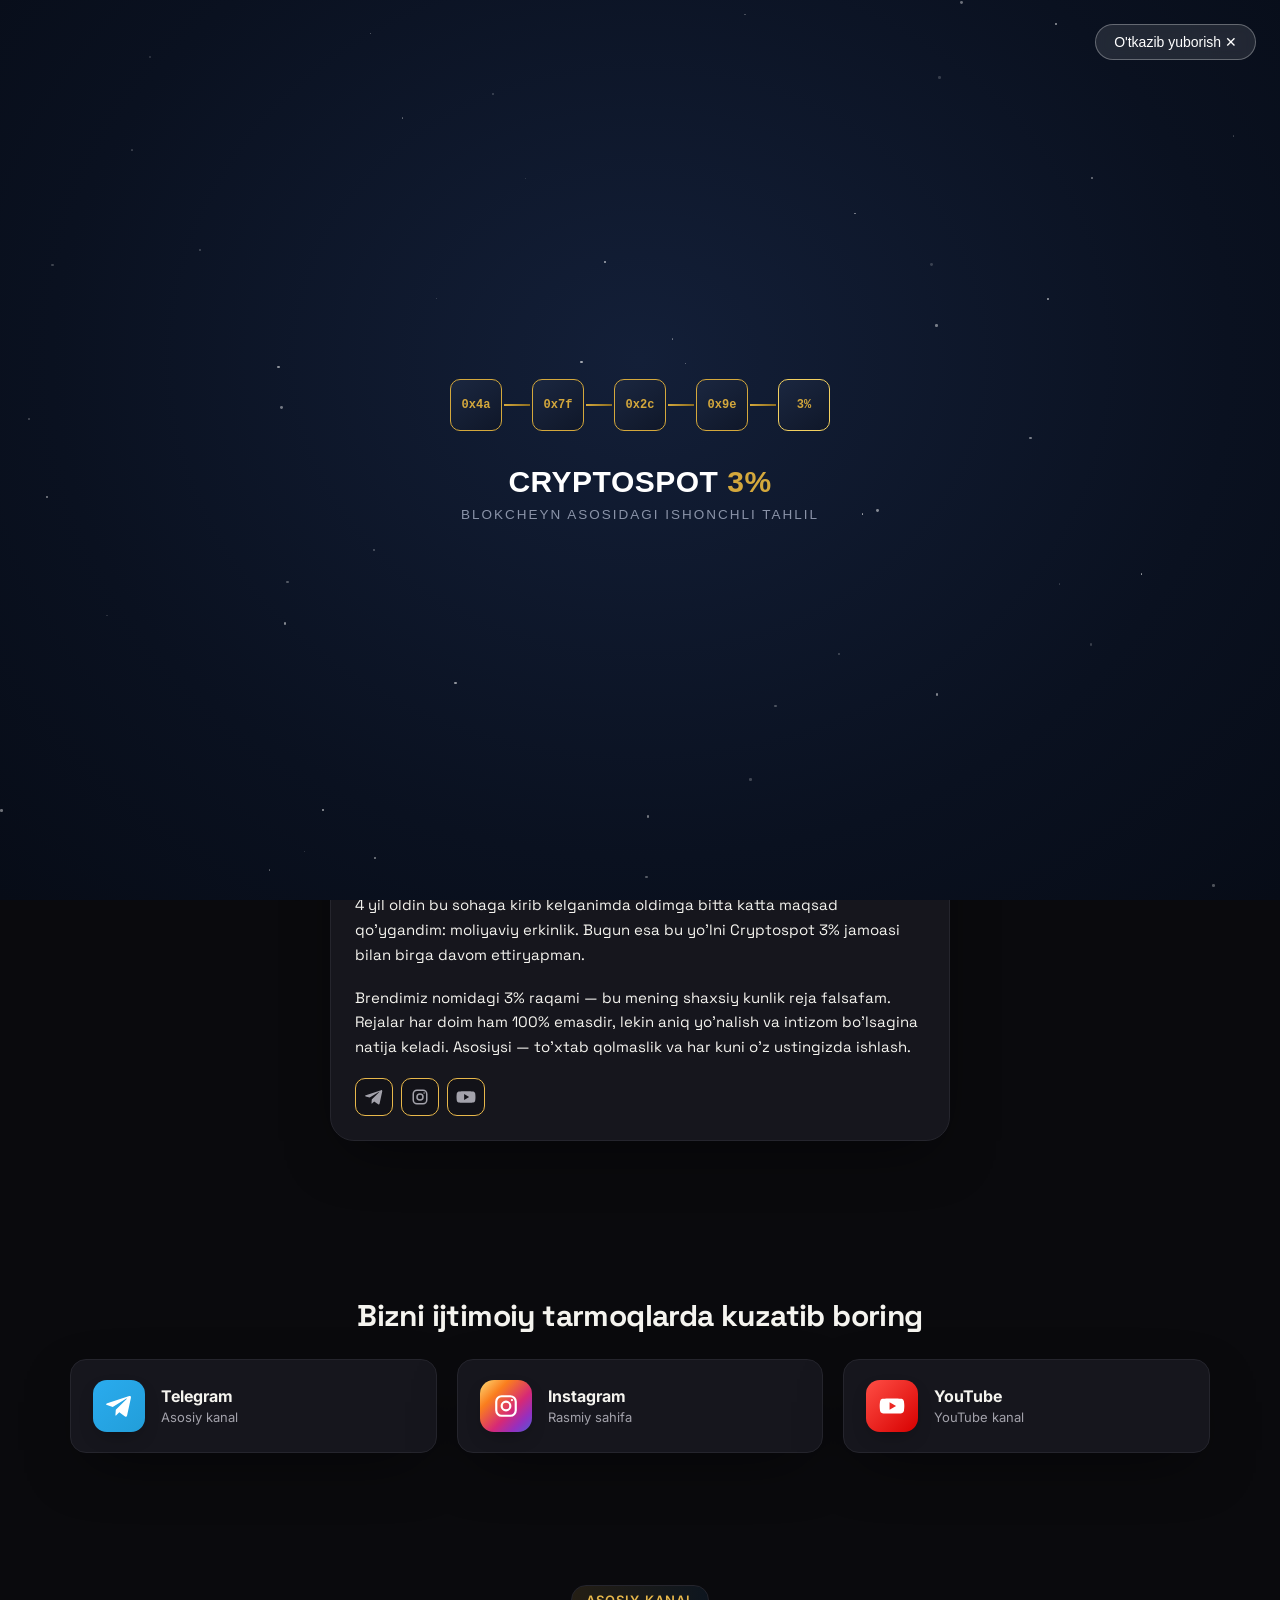
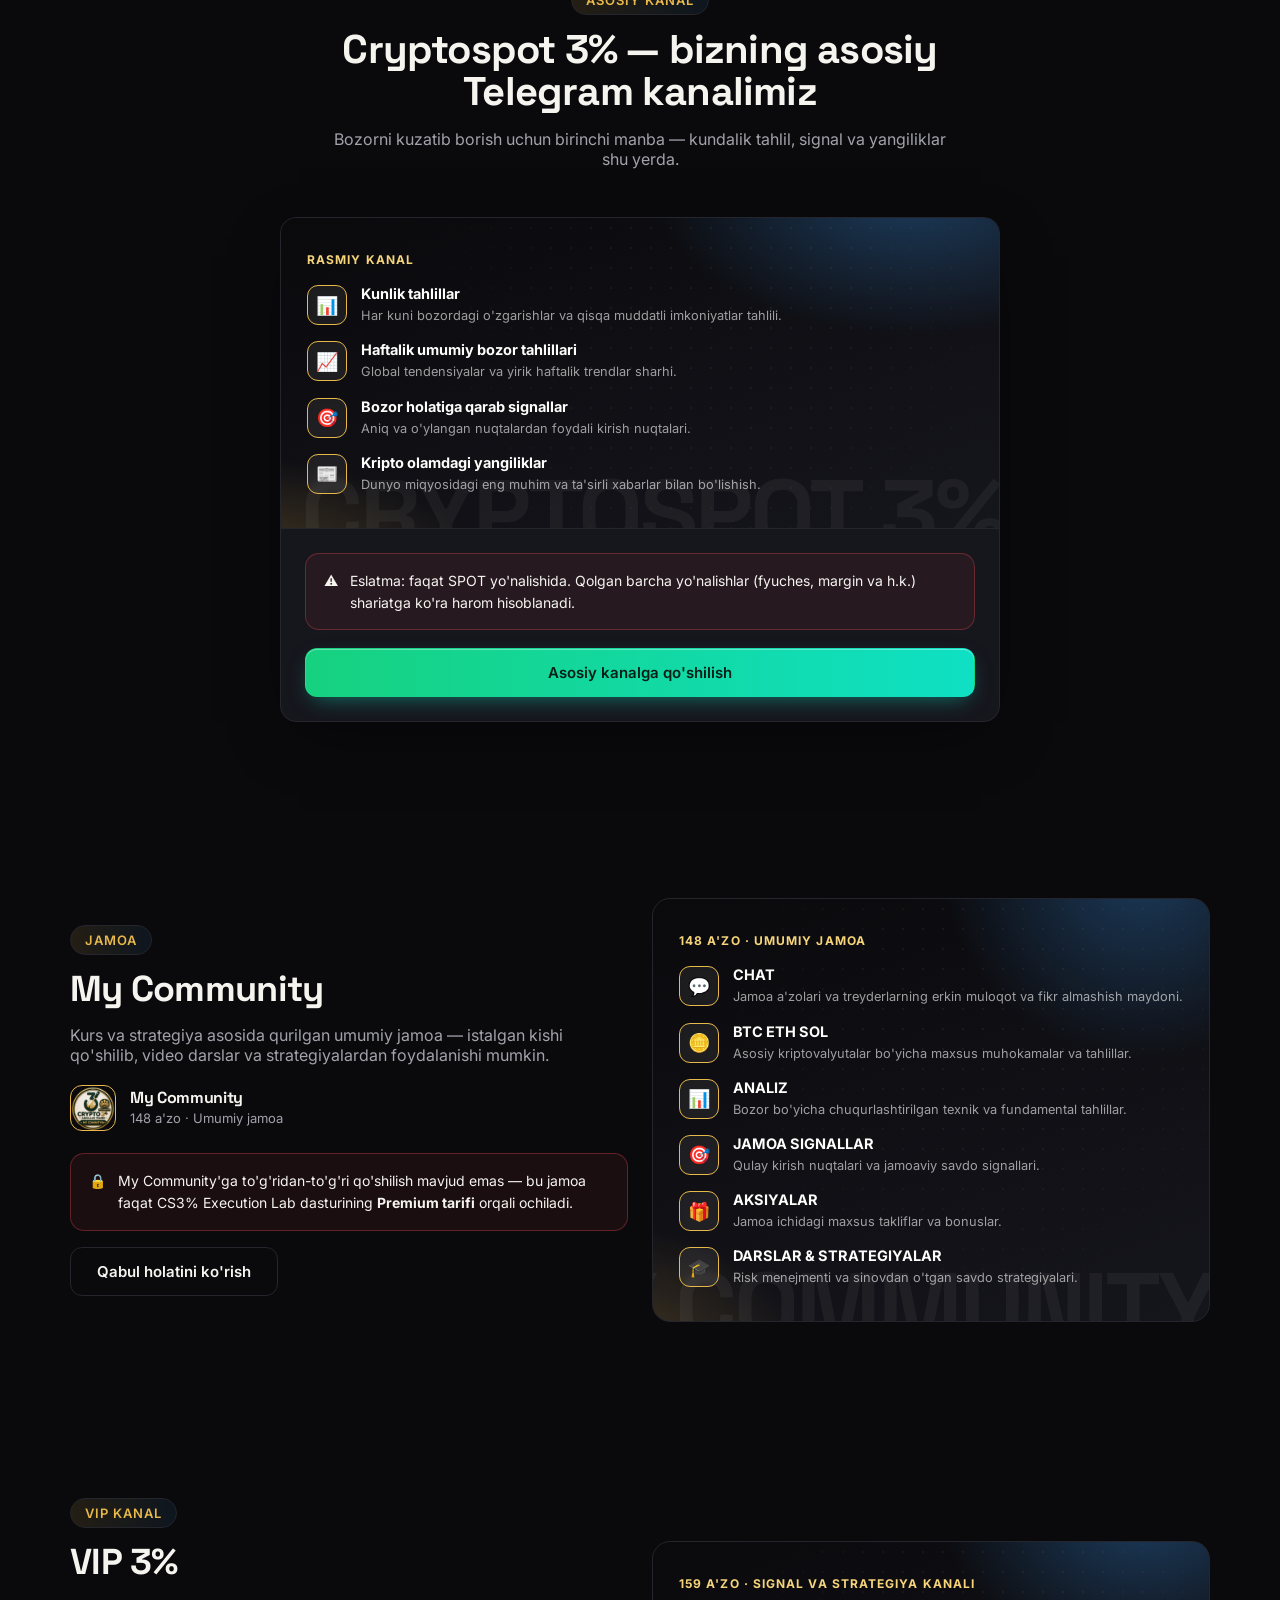
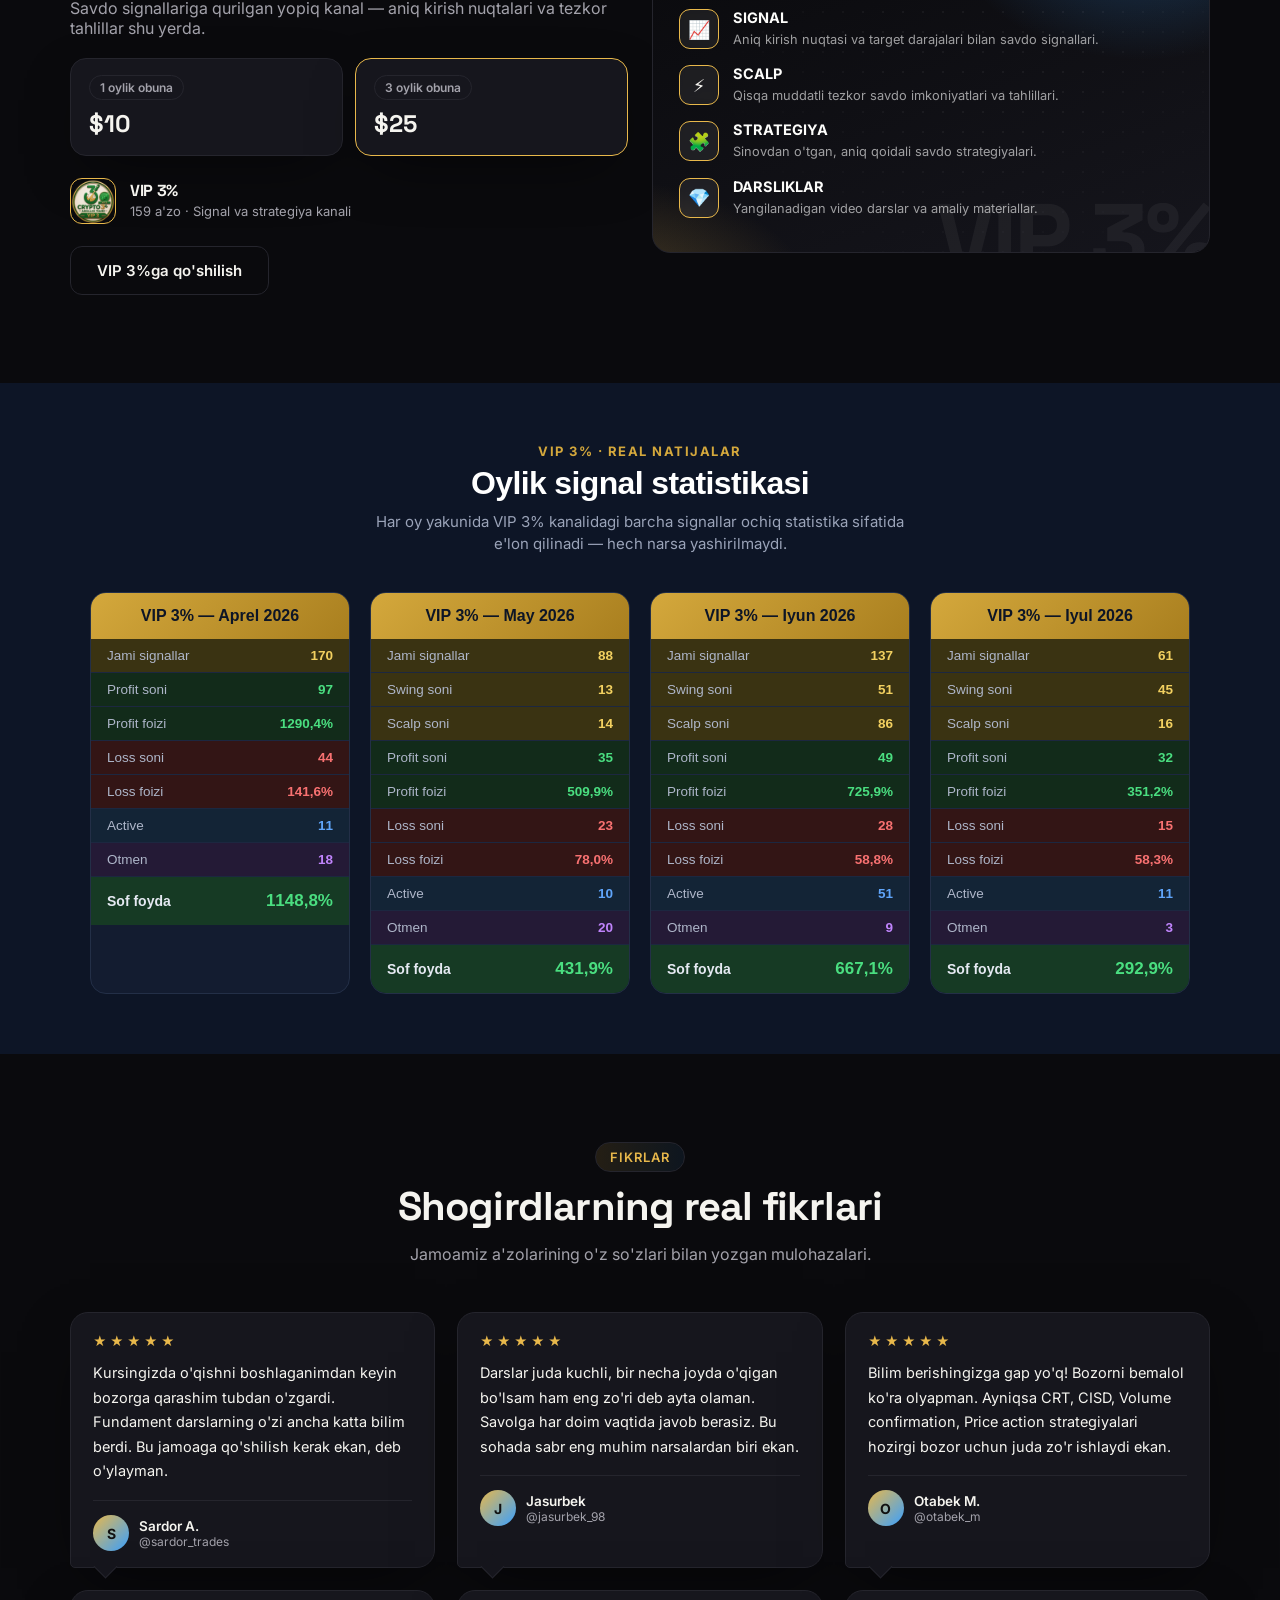
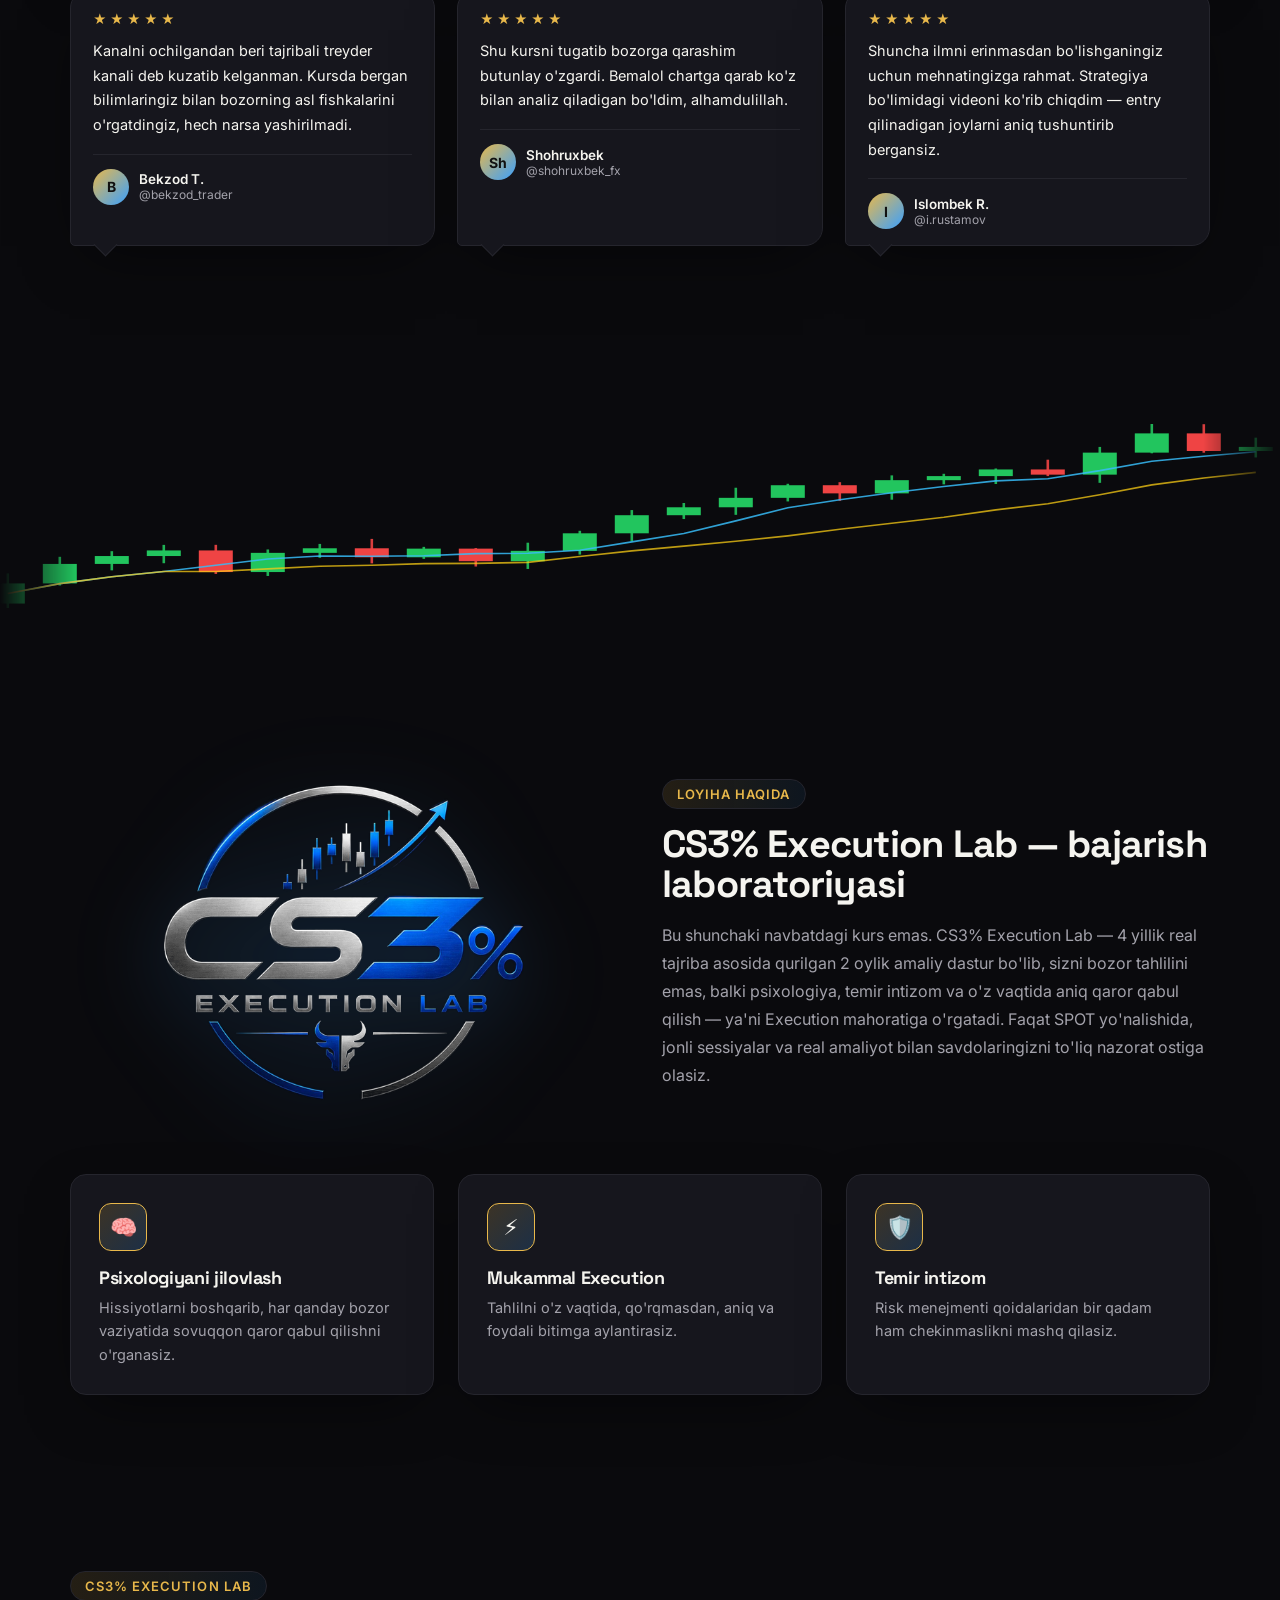
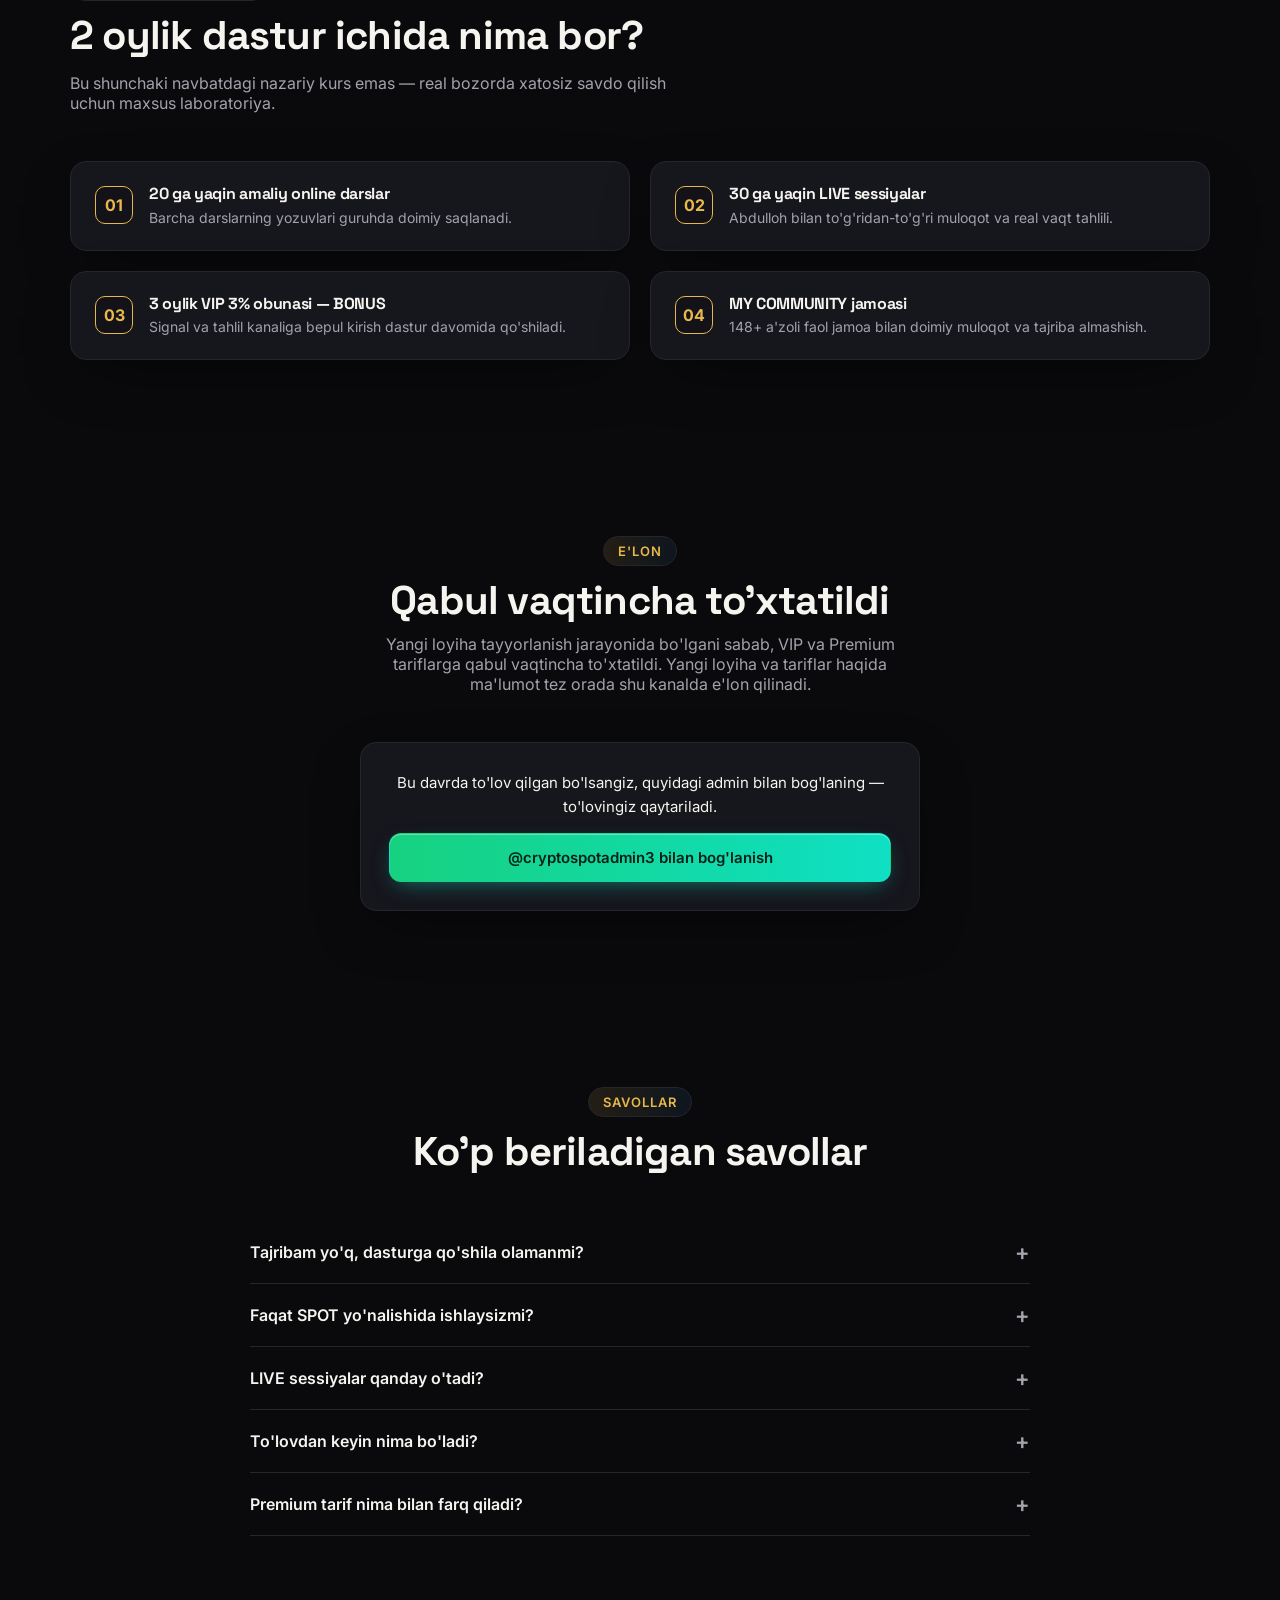
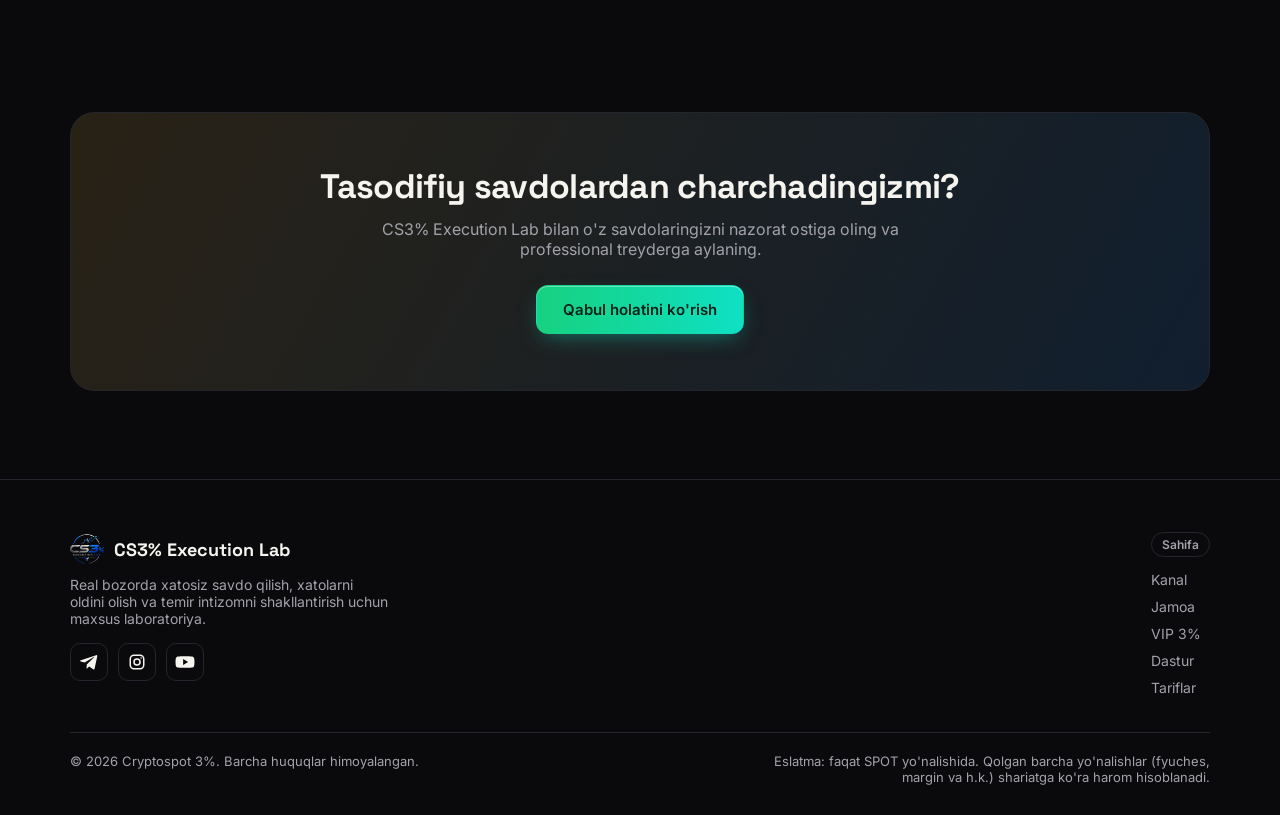
<file: index-3.html>
<!DOCTYPE html>
<html lang="uz" data-theme="dark">
<head>
<meta charset="UTF-8">
<meta name="viewport" content="width=device-width, initial-scale=1.0">
<title>CS3% Execution Lab — Cryptospot 3%</title>
<meta name="description" content="CS3% Execution Lab — real bozorda xatosiz savdo qilish, psixologiya va intizom uchun 2 oylik amaliy dastur. Abdulloh, Cryptospot 3% asoschisi.">
<meta property="og:title" content="CS3% Execution Lab — Cryptospot 3%">
<meta property="og:description" content="Tahlil qilishni hamma biladi. Biz sizga bajarishni — Execution'ni o'rgatamiz.">
<meta property="og:image" content="assets/img/logo-cs3.png">
<meta property="og:type" content="website">
<link rel="icon" href="assets/img/logo-main.png">
<link rel="preconnect" href="https://fonts.googleapis.com">
<link href="https://fonts.googleapis.com/css2?family=Inter:wght@400;500;600;700&family=Space+Grotesk:wght@500;600;700&display=swap" rel="stylesheet">
<link rel="stylesheet" href="assets/css/main.css">
  <meta name="google-site-verification" content="6dXz70I07AuWuCMM8r_XZK_Budmu9JHM1w6QXV11bR0">
</head>
<body>
  <div id="introOverlay" style="position:fixed;inset:0;z-index:99999;background:radial-gradient(ellipse at 50% 40%,#131f38 0%,#0a1120 65%,#070c17 100%);display:flex;align-items:center;justify-content:center;transition:opacity .7s ease;overflow:hidden;">

  <div id="introStars" style="position:absolute;inset:0;"></div>

  <button id="introSkip" style="position:absolute;top:24px;right:24px;background:rgba(255,255,255,.1);backdrop-filter:blur(6px);color:#fff;border:1px solid rgba(255,255,255,.3);padding:9px 18px;border-radius:24px;font-size:14px;font-family:Arial,Helvetica,sans-serif;cursor:pointer;z-index:2;">
    O'tkazib yuborish ✕
  </button>

  <div style="position:relative;text-align:center;z-index:2;">
    <div id="introChain" style="display:flex;align-items:center;justify-content:center;">
      <div class="ib-block" style="animation-delay:.0s">
        <span class="ib-hash">0x4a</span>
      </div>
      <div class="ib-line" style="animation-delay:.45s"></div>
      <div class="ib-block" style="animation-delay:.3s">
        <span class="ib-hash">0x7f</span>
      </div>
      <div class="ib-line" style="animation-delay:.75s"></div>
      <div class="ib-block" style="animation-delay:.6s">
        <span class="ib-hash">0x2c</span>
      </div>
      <div class="ib-line" style="animation-delay:1.05s"></div>
      <div class="ib-block" style="animation-delay:.9s">
        <span class="ib-hash">0x9e</span>
      </div>
      <div class="ib-line" style="animation-delay:1.35s"></div>
      <div class="ib-block ib-block-final" style="animation-delay:1.2s">
        <span class="ib-hash">3%</span>
      </div>
    </div>

    <div id="introTitle" style="margin-top:34px;opacity:0;">
      <div style="color:#fff;font-family:Arial,Helvetica,sans-serif;font-size:30px;font-weight:800;letter-spacing:.5px;">
        CRYPTOSPOT <span style="color:#D4A83C;">3%</span>
      </div>
      <div style="color:#8a93a8;font-family:Arial,Helvetica,sans-serif;font-size:13.5px;letter-spacing:2px;margin-top:8px;text-transform:uppercase;">
        Blokcheyn asosidagi ishonchli tahlil
      </div>
    </div>
  </div>

  <style>
    @keyframes ibPop {
      0%   { opacity:0; transform:scale(.4) translateY(10px); }
      60%  { opacity:1; transform:scale(1.12) translateY(0); }
      100% { opacity:1; transform:scale(1) translateY(0); }
    }
    @keyframes ibLine {
      0%   { width:0; opacity:.3; }
      100% { width:26px; opacity:1; }
    }
    @keyframes ibTitleFade {
      0%   { opacity:0; transform:translateY(10px); }
      100% { opacity:1; transform:translateY(0); }
    }
    @keyframes ibGlow {
      0%,100% { box-shadow:0 0 10px rgba(212,168,60,.35), inset 0 0 10px rgba(212,168,60,.15); }
      50%     { box-shadow:0 0 22px rgba(212,168,60,.65), inset 0 0 14px rgba(212,168,60,.3); }
    }
    .ib-block {
      width:52px;height:52px;border-radius:10px;
      background:linear-gradient(145deg,#1b2740,#0f1729);
      border:1.5px solid #D4A83C;
      display:flex;align-items:center;justify-content:center;
      opacity:0;
      animation:ibPop .5s ease-out forwards, ibGlow 1.8s ease-in-out infinite;
      animation-delay:inherit;
    }
    .ib-block-final { border-color:#f2d060; }
    .ib-hash{ font-family:'Courier New',monospace; font-size:12px; color:#D4A83C; font-weight:700; }
    .ib-line{
      width:0; height:2px; margin:0 2px;
      background:linear-gradient(90deg,#D4A83C,#8a6b1f);
      opacity:0;
      animation:ibLine .3s ease-out forwards;
      animation-delay:inherit;
    }
    #introTitle{ animation:ibTitleFade .8s ease-out forwards; animation-delay:1.8s; }

    @media (max-width:480px){
      .ib-block{ width:40px;height:40px;border-radius:8px; }
      .ib-hash{ font-size:10px; }
      .ib-line{ width:0; margin:0 1px; }
      @keyframes ibLine { 0%{width:0;opacity:.3;} 100%{width:14px;opacity:1;} }
      #introTitle > div:first-child{ font-size:24px; }
    }
  </style>

  <script>
    (function(){
      var host = document.getElementById('introStars');
      for (var i=0;i<50;i++){
        var s = document.createElement('div');
        var size = Math.random()*2+1;
        s.style.cssText = 'position:absolute;width:'+size+'px;height:'+size+'px;border-radius:50%;'+
          'background:rgba(255,255,255,'+(Math.random()*0.5+0.15)+');'+
          'top:'+(Math.random()*100)+'%;left:'+(Math.random()*100)+'%;';
        host.appendChild(s);
      }
    })();
  </script>

</div>

<script>
(function(){
  var overlay = document.getElementById('introOverlay');
  var skipBtn = document.getElementById('introSkip');

  if (sessionStorage.getItem('cs3_intro_shown')) {
    overlay.style.display = 'none';
  } else {
    document.body.style.overflow = 'hidden';

    function closeIntro(){
      overlay.style.opacity = '0';
      document.body.style.overflow = '';
      sessionStorage.setItem('cs3_intro_shown', '1');
      setTimeout(function(){ overlay.style.display = 'none'; }, 700);
    }

    skipBtn.addEventListener('click', closeIntro);
    setTimeout(closeIntro, 3400);
  }
})();
</script>
  
<nav class="nav" id="navbar">
  <div class="container nav-inner">
    <a href="#hero" class="nav-logo">
      <img src="assets/img/logo-main.png" alt="Cryptospot 3%">
      <span>Cryptospot <span class="grad-text">3%</span></span>
    </a>
    <div class="nav-links">
      <a href="#channel" data-i18n="nav.channel">Kanal</a>
      <a href="#my-community" data-i18n="nav.community">Jamoa</a>
      <a href="#vip3" data-i18n="nav.vip3">VIP 3%</a>
      <a href="#program" data-i18n="nav.program">Dastur</a>
      <a href="#pricing" data-i18n="nav.pricing">Tariflar</a>
      <a href="#faq" data-i18n="nav.faq">Savollar</a>
    </div>
    <div class="nav-actions">
      <button class="icon-btn lang-btn" id="langToggle"><span data-lang-label>UZ</span></button>
      <button class="icon-btn" id="themeToggle"><span data-theme-icon>☀️</span></button>
      <a href="#pricing" class="btn btn-primary" style="padding:10px 18px;font-size:14px">Qabul holati</a>
      <button class="icon-btn burger" id="burger">☰</button>
    </div>
  </div>
  <div class="mobile-menu" id="mobileMenu">
    <a href="#channel" data-i18n="nav.channel">Kanal</a>
    <a href="#my-community" data-i18n="nav.community">Jamoa</a>
    <a href="#vip3" data-i18n="nav.vip3">VIP 3%</a>
    <a href="#program" data-i18n="nav.program">Dastur</a>
    <a href="#pricing" data-i18n="nav.pricing">Tariflar</a>
    <a href="#faq" data-i18n="nav.faq">Savollar</a>
  </div>
</nav>

<!-- HERO -->
<section class="hero" id="hero">
  <div class="container" style="max-width:720px">
    <div class="center reveal" style="margin-bottom:30px">
      <span class="eyebrow" data-i18n="hero.eyebrow">CRYPTOSPOT 3%</span>
      <p class="muted" style="margin-top:16px;font-size:15.5px;max-width:480px;margin-left:auto;margin-right:auto" data-i18n="hero.tagline">4 yillik tajriba, aniq intizom falsafasi bilan qurilgan jamoa.</p>
    </div>
    <div class="hero-visual reveal" style="max-width:620px;margin:0 auto">
      <img src="assets/img/founder.jpg" alt="Abdulloh - Cryptospot 3% asoschisi">
      <div class="hero-visual-caption">
        <p class="grad-text" style="font-weight:600;font-size:17px" data-i18n="hero.badge">"Har bir katta muvaffaqiyat — kichik, ammo qat'iy qadamlardan boshlanadi."</p>
        <p data-i18n="hero.founder_intro">Mening ismim Abdulloh, Cryptospot 3% asoschisiman.</p>
        <p class="muted" data-i18n="about.p1">4 yil oldin bu sohaga kirib kelganimda...</p>
        <p class="muted" data-i18n="about.p2">Brendimiz nomidagi 3% raqami...</p>
        <div class="hero-visual-foot">
          <div class="hero-social-row">
            <a href="#" target="_blank" data-link="telegram" aria-label="Telegram"><svg viewBox="0 0 24 24" width="18" height="18" fill="currentColor" aria-hidden="true"><path d="M9.04 15.47l-.38 5.34c.54 0 .78-.23 1.06-.51l2.55-2.44 5.29 3.87c.97.54 1.66.26 1.92-.9l3.48-16.3c.31-1.45-.52-2.02-1.47-1.67L1.16 9.5c-1.41.55-1.39 1.34-.24 1.69l5.28 1.64L18.4 5.28c.58-.38 1.11-.17.67.21z"/></svg></a>
            <a href="#" target="_blank" data-link="instagram" aria-label="Instagram"><svg viewBox="0 0 24 24" width="18" height="18" fill="none" stroke="currentColor" stroke-width="2" stroke-linecap="round" aria-hidden="true"><rect x="3" y="3" width="18" height="18" rx="5"/><circle cx="12" cy="12" r="4"/><circle cx="17.5" cy="6.5" r="1" fill="currentColor" stroke="none"/></svg></a>
            <a href="#" target="_blank" data-link="youtube" aria-label="YouTube"><svg viewBox="0 0 24 24" width="20" height="20" fill="currentColor" aria-hidden="true"><path d="M23 7.5a3 3 0 0 0-2.11-2.12C19.02 5 12 5 12 5s-7.02 0-8.89.38A3 3 0 0 0 1 7.5 31.3 31.3 0 0 0 .62 12 31.3 31.3 0 0 0 1 16.5a3 3 0 0 0 2.11 2.12C4.98 19 12 19 12 19s7.02 0 8.89-.38A3 3 0 0 0 23 16.5 31.3 31.3 0 0 0 23.38 12 31.3 31.3 0 0 0 23 7.5zM9.75 15.5v-7l6 3.5z"/></svg></a>
          </div>
        </div>
      </div>
    </div>
  </div>
</section>

<!-- SOCIAL FOLLOW -->
<section class="section" id="social" style="padding:44px 0">
  <div class="container">
    <div class="center reveal" style="margin-bottom:28px">
      <h2 style="font-size:clamp(22px,2.6vw,30px)" data-i18n="social.title">Bizni ijtimoiy tarmoqlarda kuzatib boring</h2>
    </div>
    <div class="grid-3 reveal social-grid">
      <a href="#" target="_blank" data-link="telegram" class="card social-card" aria-label="Telegram">
        <div class="social-ic tg"><svg viewBox="0 0 24 24" fill="currentColor" aria-hidden="true"><path d="M9.04 15.47l-.38 5.34c.54 0 .78-.23 1.06-.51l2.55-2.44 5.29 3.87c.97.54 1.66.26 1.92-.9l3.48-16.3c.31-1.45-.52-2.02-1.47-1.67L1.16 9.5c-1.41.55-1.39 1.34-.24 1.69l5.28 1.64L18.4 5.28c.58-.38 1.11-.17.67.21z"/></svg></div>
        <div class="social-tx"><b>Telegram</b><span data-i18n="social.tg">Asosiy kanal</span></div>
      </a>
      <a href="#" target="_blank" data-link="instagram" class="card social-card" aria-label="Instagram">
        <div class="social-ic ig"><svg viewBox="0 0 24 24" fill="none" stroke="currentColor" stroke-width="2" stroke-linecap="round" aria-hidden="true"><rect x="3" y="3" width="18" height="18" rx="5"/><circle cx="12" cy="12" r="4"/><circle cx="17.5" cy="6.5" r="1" fill="currentColor" stroke="none"/></svg></div>
        <div class="social-tx"><b>Instagram</b><span data-i18n="social.ig">Rasmiy sahifa</span></div>
      </a>
      <a href="#" target="_blank" data-link="youtube" class="card social-card" aria-label="YouTube">
        <div class="social-ic yt"><svg viewBox="0 0 24 24" fill="currentColor" aria-hidden="true"><path d="M23 7.5a3 3 0 0 0-2.11-2.12C19.02 5 12 5 12 5s-7.02 0-8.89.38A3 3 0 0 0 1 7.5 31.3 31.3 0 0 0 .62 12 31.3 31.3 0 0 0 1 16.5a3 3 0 0 0 2.11 2.12C4.98 19 12 19 12 19s7.02 0 8.89-.38A3 3 0 0 0 23 16.5 31.3 31.3 0 0 0 23.38 12 31.3 31.3 0 0 0 23 7.5zM9.75 15.5v-7l6 3.5z"/></svg></div>
        <div class="social-tx"><b>YouTube</b><span data-i18n="social.yt">YouTube kanal</span></div>
      </a>
    </div>
  </div>
</section>

<!-- MAIN CHANNEL -->
<section class="section" id="channel" style="background:var(--bg-alt)">
  <div class="container">
    <div class="section-head center reveal">
      <span class="eyebrow" data-i18n="channel.eyebrow">Asosiy kanal</span>
      <h2 data-i18n="channel.title">Cryptospot 3% — bizning asosiy Telegram kanalimiz</h2>
      <p data-i18n="channel.lead">Bozorni kuzatib borish uchun birinchi manba — kundalik tahlil, signal va yangiliklar shu yerda.</p>
    </div>
    <div class="card reveal" style="max-width:720px;margin:0 auto;overflow:hidden">
      <div class="channel-poster" style="margin:0;border-radius:0;border:none;border-bottom:1px solid var(--border)">
        <span class="poster-watermark">CRYPTOSPOT 3%</span>
        <div class="poster-content">
          <span class="poster-tagline" data-i18n="channel.tag">Rasmiy kanal</span>
          <div class="poster-list">
            <div class="poster-row"><div class="poster-icon">📊</div><div><b data-i18n="channel.i1_t">Kunlik tahlillar</b><span class="desc" data-i18n="channel.i1_d">Har kuni bozordagi o'zgarishlar va qisqa muddatli imkoniyatlar tahlili.</span></div></div>
            <div class="poster-row"><div class="poster-icon">📈</div><div><b data-i18n="channel.i2_t">Haftalik umumiy bozor tahlillari</b><span class="desc" data-i18n="channel.i2_d">Global tendensiyalar va yirik haftalik trendlar sharhi.</span></div></div>
            <div class="poster-row"><div class="poster-icon">🎯</div><div><b data-i18n="channel.i3_t">Bozor holatiga qarab signallar</b><span class="desc" data-i18n="channel.i3_d">Aniq va o'ylangan nuqtalardan foydali kirish nuqtalari.</span></div></div>
            <div class="poster-row"><div class="poster-icon">📰</div><div><b data-i18n="channel.i4_t">Kripto olamdagi yangiliklar</b><span class="desc" data-i18n="channel.i4_d">Dunyo miqyosidagi eng muhim va ta'sirli xabarlar bilan bo'lishish.</span></div></div>
          </div>
        </div>
      </div>
      <div style="padding:24px">
        <div class="notice" style="margin-bottom:18px">⚠️ <span data-i18n="footer.reminder">Eslatma: faqat SPOT yo'nalishida. Qolgan barcha yo'nalishlar shariatga ko'ra harom hisoblanadi.</span></div>
        <a href="#" target="_blank" data-link="telegram" class="btn btn-primary btn-block" data-i18n="channel.cta">Asosiy kanalga qo'shilish</a>
      </div>
    </div>
  </div>
</section>

<!-- MY COMMUNITY -->
<section class="section" id="my-community">
  <div class="container">
    <div class="grid-2 reveal" style="align-items:center">
      <div>
        <span class="eyebrow" data-i18n="community.my_eyebrow">Jamoa</span>
        <h2 style="font-size:clamp(24px,3vw,36px);margin:16px 0 14px" data-i18n="community.my_title">My Community</h2>
        <p class="muted" style="margin-bottom:20px" data-i18n="community.my_desc">Kurs va strategiya asosida qurilgan umumiy jamoa — istalgan kishi qo'shilib, video darslar va strategiyalardan foydalanishi mumkin.</p>
        <div class="comm-head" style="padding:0;margin-bottom:22px">
          <img src="assets/img/logo-mycommunity.png" alt="My Community">
          <div><h3 style="margin:0;font-size:16px" data-i18n="community.my_title">My Community</h3><span data-i18n="community.my_sub">148 a'zo · Umumiy jamoa</span></div>
        </div>
        <div class="notice" style="margin-bottom:0">
          🔒 <span data-i18n="community.my_note">My Community'ga to'g'ridan-to'g'ri qo'shilish mavjud emas — bu jamoa faqat CS3% Execution Lab dasturining <b>Premium tarifi</b> orqali ochiladi.</span>
        </div>
        <a href="#pricing" class="btn btn-outline" style="margin-top:16px">Qabul holatini ko'rish</a>
      </div>
      <div class="channel-poster" style="margin:0">
        <span class="poster-watermark">MY COMMUNITY</span>
        <div class="poster-content">
          <span class="poster-tagline" data-i18n="community.my_sub">148 a'zo · Umumiy jamoa</span>
          <div class="poster-list">
            <div class="poster-row"><div class="poster-icon">💬</div><div><b data-i18n="community.my1_t">CHAT</b><span class="desc" data-i18n="community.my1_d">Erkin muloqot maydoni.</span></div></div>
            <div class="poster-row"><div class="poster-icon">🪙</div><div><b data-i18n="community.my2_t">BTC ETH SOL</b><span class="desc" data-i18n="community.my2_d">Asosiy kriptovalyutalar tahlili.</span></div></div>
            <div class="poster-row"><div class="poster-icon">📊</div><div><b data-i18n="community.my3_t">ANALIZ</b><span class="desc" data-i18n="community.my3_d">Texnik va fundamental tahlillar.</span></div></div>
            <div class="poster-row"><div class="poster-icon">🎯</div><div><b data-i18n="community.my4_t">JAMOA SIGNALLAR</b><span class="desc" data-i18n="community.my4_d">Jamoaviy savdo signallari.</span></div></div>
            <div class="poster-row"><div class="poster-icon">🎁</div><div><b data-i18n="community.my5_t">AKSIYALAR</b><span class="desc" data-i18n="community.my5_d">Maxsus takliflar va bonuslar.</span></div></div>
            <div class="poster-row"><div class="poster-icon">🎓</div><div><b data-i18n="community.my6_t">DARSLAR & STRATEGIYALAR</b><span class="desc" data-i18n="community.my6_d">Risk menejmenti va strategiyalar.</span></div></div>
          </div>
        </div>
      </div>
    </div>
  </div>
</section>

<!-- VIP 3% -->
<section class="section" id="vip3" style="background:var(--bg-alt)">
  <div class="container">
    <div class="grid-2 reveal" style="align-items:center">
      <div class="channel-poster" style="margin:0;order:2">
        <span class="poster-watermark">VIP 3%</span>
        <div class="poster-content">
          <span class="poster-tagline" data-i18n="community.vip_sub">159 a'zo · Signal va strategiya kanali</span>
          <div class="poster-list">
            <div class="poster-row"><div class="poster-icon">📈</div><div><b data-i18n="community.vip1_t">SIGNAL</b><span class="desc" data-i18n="community.vip1_d">Aniq kirish nuqtasi va target darajalari.</span></div></div>
            <div class="poster-row"><div class="poster-icon">⚡</div><div><b data-i18n="community.vip2_t">SCALP</b><span class="desc" data-i18n="community.vip2_d">Qisqa muddatli tezkor imkoniyatlar.</span></div></div>
            <div class="poster-row"><div class="poster-icon">🧩</div><div><b data-i18n="community.vip3_t">STRATEGIYA</b><span class="desc" data-i18n="community.vip3_d">Sinovdan o'tgan strategiyalar.</span></div></div>
            <div class="poster-row"><div class="poster-icon">💎</div><div><b data-i18n="community.vip4_t">DARSLIKLAR</b><span class="desc" data-i18n="community.vip4_d">Yangilanadigan video darslar.</span></div></div>
          </div>
        </div>
      </div>
      <div style="order:1">
        <span class="eyebrow" data-i18n="community.vip_eyebrow">VIP kanal</span>
        <h2 style="font-size:clamp(24px,3vw,36px);margin:16px 0 14px" data-i18n="community.vip_title">VIP 3%</h2>
        <p class="muted" style="margin-bottom:20px" data-i18n="community.vip_desc">Savdo signallariga qurilgan yopiq kanal — aniq kirish nuqtalari va tezkor tahlillar shu yerda.</p>
        <div style="display:flex;gap:12px;margin-bottom:22px">
          <div class="card" style="padding:16px 18px;flex:1">
            <div class="pill" style="margin-bottom:8px" data-i18n="community.vip_1m_label">1 oylik obuna</div>
            <div style="font-size:24px;font-weight:700;font-family:'Space Grotesk',sans-serif">$10</div>
          </div>
          <div class="card" style="padding:16px 18px;flex:1;border-color:var(--gold)">
            <div class="pill" style="margin-bottom:8px" data-i18n="community.vip_3m_label">3 oylik obuna</div>
            <div style="font-size:24px;font-weight:700;font-family:'Space Grotesk',sans-serif">$25</div>
          </div>
        </div>
        <div class="comm-head" style="padding:0;margin-bottom:22px">
          <img src="assets/img/logo-vip3.png" alt="VIP 3%">
          <div><h3 style="margin:0;font-size:16px" data-i18n="community.vip_title">VIP 3%</h3><span data-i18n="community.vip_sub">159 a'zo · Signal va strategiya kanali</span></div>
        </div>
        <a href="#" target="_blank" data-link="manager" class="btn btn-outline" data-i18n="community.vip_cta">VIP 3%ga qo'shilish</a>
      </div>
    </div>
  </div>
</section>

  <!-- ================= VIP 3% OYLIK NATIJALAR — shu blokni qo'shing ================= -->
<section id="vip3-natijalar" style="padding:60px 20px;background:#0d1526;">
  <style>
    .vipres-wrap{max-width:1100px;margin:0 auto;}
    .vipres-head{text-align:center;margin-bottom:36px;}
    .vipres-eyebrow{color:#D4A83C;font-weight:700;font-size:13px;letter-spacing:1.5px;text-transform:uppercase;margin-bottom:8px;}
    .vipres-title{color:#fff;font-size:32px;font-weight:800;margin:0 0 10px;font-family:Arial,Helvetica,sans-serif;}
    .vipres-sub{color:#9aa3b8;font-size:15px;max-width:560px;margin:0 auto;line-height:1.5;}
    .vipres-grid{display:grid;grid-template-columns:repeat(auto-fit,minmax(230px,1fr));gap:20px;}
    .vipres-card{background:#131c30;border:1px solid #232f47;border-radius:16px;overflow:hidden;transition:transform .2s;}
    .vipres-card:hover{transform:translateY(-4px);}
    .vipres-card-head{background:linear-gradient(135deg,#D4A83C,#a97f1f);color:#0d1526;text-align:center;font-weight:800;font-size:16px;padding:14px 10px;font-family:Arial,Helvetica,sans-serif;}
    .vipres-row{display:flex;justify-content:space-between;align-items:center;padding:9px 16px;font-size:13.5px;font-family:Arial,Helvetica,sans-serif;border-bottom:1px solid #1c2740;}
    .vipres-row:last-child{border-bottom:none;}
    .vipres-label{color:#aeb6c9;}
    .vipres-val{font-weight:700;}
    .vipres-yellow{background:#3a3312;}
    .vipres-yellow .vipres-val{color:#f2d060;}
    .vipres-green{background:#122b1a;}
    .vipres-green .vipres-val{color:#4ade80;}
    .vipres-red{background:#331515;}
    .vipres-red .vipres-val{color:#f87171;}
    .vipres-blue{background:#132436;}
    .vipres-blue .vipres-val{color:#60a5fa;}
    .vipres-purple{background:#241a36;}
    .vipres-purple .vipres-val{color:#c084fc;}
    .vipres-total{background:#163a24 !important;padding:14px 16px;}
    .vipres-total .vipres-label{color:#e5e9f2;font-weight:700;font-size:14px;}
    .vipres-total .vipres-val{color:#4ade80;font-size:17px;}
  </style>

  <div class="vipres-wrap">
    <div class="vipres-head">
      <div class="vipres-eyebrow">VIP 3% · Real natijalar</div>
      <h2 class="vipres-title">Oylik signal statistikasi</h2>
      <p class="vipres-sub">Har oy yakunida VIP 3% kanalidagi barcha signallar ochiq statistika sifatida e'lon qilinadi — hech narsa yashirilmaydi.</p>
    </div>

    <div class="vipres-grid">

      <!-- APREL 2026 -->
      <div class="vipres-card">
        <div class="vipres-card-head">VIP 3% — Aprel 2026</div>
        <div class="vipres-row vipres-yellow"><span class="vipres-label">Jami signallar</span><span class="vipres-val">170</span></div>
        <div class="vipres-row vipres-green"><span class="vipres-label">Profit soni</span><span class="vipres-val">97</span></div>
        <div class="vipres-row vipres-green"><span class="vipres-label">Profit foizi</span><span class="vipres-val">1290,4%</span></div>
        <div class="vipres-row vipres-red"><span class="vipres-label">Loss soni</span><span class="vipres-val">44</span></div>
        <div class="vipres-row vipres-red"><span class="vipres-label">Loss foizi</span><span class="vipres-val">141,6%</span></div>
        <div class="vipres-row vipres-blue"><span class="vipres-label">Active</span><span class="vipres-val">11</span></div>
        <div class="vipres-row vipres-purple"><span class="vipres-label">Otmen</span><span class="vipres-val">18</span></div>
        <div class="vipres-row vipres-total"><span class="vipres-label">Sof foyda</span><span class="vipres-val">1148,8%</span></div>
      </div>

      <!-- MAY 2026 -->
      <div class="vipres-card">
        <div class="vipres-card-head">VIP 3% — May 2026</div>
        <div class="vipres-row vipres-yellow"><span class="vipres-label">Jami signallar</span><span class="vipres-val">88</span></div>
        <div class="vipres-row vipres-yellow"><span class="vipres-label">Swing soni</span><span class="vipres-val">13</span></div>
        <div class="vipres-row vipres-yellow"><span class="vipres-label">Scalp soni</span><span class="vipres-val">14</span></div>
        <div class="vipres-row vipres-green"><span class="vipres-label">Profit soni</span><span class="vipres-val">35</span></div>
        <div class="vipres-row vipres-green"><span class="vipres-label">Profit foizi</span><span class="vipres-val">509,9%</span></div>
        <div class="vipres-row vipres-red"><span class="vipres-label">Loss soni</span><span class="vipres-val">23</span></div>
        <div class="vipres-row vipres-red"><span class="vipres-label">Loss foizi</span><span class="vipres-val">78,0%</span></div>
        <div class="vipres-row vipres-blue"><span class="vipres-label">Active</span><span class="vipres-val">10</span></div>
        <div class="vipres-row vipres-purple"><span class="vipres-label">Otmen</span><span class="vipres-val">20</span></div>
        <div class="vipres-row vipres-total"><span class="vipres-label">Sof foyda</span><span class="vipres-val">431,9%</span></div>
      </div>

      <!-- IYUN 2026 -->
      <div class="vipres-card">
        <div class="vipres-card-head">VIP 3% — Iyun 2026</div>
        <div class="vipres-row vipres-yellow"><span class="vipres-label">Jami signallar</span><span class="vipres-val">137</span></div>
        <div class="vipres-row vipres-yellow"><span class="vipres-label">Swing soni</span><span class="vipres-val">51</span></div>
        <div class="vipres-row vipres-yellow"><span class="vipres-label">Scalp soni</span><span class="vipres-val">86</span></div>
        <div class="vipres-row vipres-green"><span class="vipres-label">Profit soni</span><span class="vipres-val">49</span></div>
        <div class="vipres-row vipres-green"><span class="vipres-label">Profit foizi</span><span class="vipres-val">725,9%</span></div>
        <div class="vipres-row vipres-red"><span class="vipres-label">Loss soni</span><span class="vipres-val">28</span></div>
        <div class="vipres-row vipres-red"><span class="vipres-label">Loss foizi</span><span class="vipres-val">58,8%</span></div>
        <div class="vipres-row vipres-blue"><span class="vipres-label">Active</span><span class="vipres-val">51</span></div>
        <div class="vipres-row vipres-purple"><span class="vipres-label">Otmen</span><span class="vipres-val">9</span></div>
        <div class="vipres-row vipres-total"><span class="vipres-label">Sof foyda</span><span class="vipres-val">667,1%</span></div>
      </div>

      <!-- IYUL 2026 -->
      <div class="vipres-card">
        <div class="vipres-card-head">VIP 3% — Iyul 2026</div>
        <div class="vipres-row vipres-yellow"><span class="vipres-label">Jami signallar</span><span class="vipres-val">61</span></div>
        <div class="vipres-row vipres-yellow"><span class="vipres-label">Swing soni</span><span class="vipres-val">45</span></div>
        <div class="vipres-row vipres-yellow"><span class="vipres-label">Scalp soni</span><span class="vipres-val">16</span></div>
        <div class="vipres-row vipres-green"><span class="vipres-label">Profit soni</span><span class="vipres-val">32</span></div>
        <div class="vipres-row vipres-green"><span class="vipres-label">Profit foizi</span><span class="vipres-val">351,2%</span></div>
        <div class="vipres-row vipres-red"><span class="vipres-label">Loss soni</span><span class="vipres-val">15</span></div>
        <div class="vipres-row vipres-red"><span class="vipres-label">Loss foizi</span><span class="vipres-val">58,3%</span></div>
        <div class="vipres-row vipres-blue"><span class="vipres-label">Active</span><span class="vipres-val">11</span></div>
        <div class="vipres-row vipres-purple"><span class="vipres-label">Otmen</span><span class="vipres-val">3</span></div>
        <div class="vipres-row vipres-total"><span class="vipres-label">Sof foyda</span><span class="vipres-val">292,9%</span></div>
      </div>
    </div>
  </div>
</section>
<!-- ================= VIP 3% OYLIK NATIJALAR — blok shu yerda tugaydi ================= -->
  
<!-- TESTIMONIALS -->
<section class="section" id="testimonials">
  <div class="container">
    <div class="section-head center reveal">
      <span class="eyebrow" data-i18n="testimonials.eyebrow">Fikrlar</span>
      <h2 data-i18n="testimonials.title">Shogirdlarning real fikrlari</h2>
      <p data-i18n="testimonials.lead">Jamoamiz a'zolarining o'z so'zlari bilan yozgan mulohazalari.</p>
    </div>
    <div class="tgrid reveal">
      <div class="card tcard"><p data-i18n="testimonials.t1"></p><footer><div class="tavatar">S</div><div><div class="tname">Sardor A.</div><div class="trole">@sardor_trades</div></div></footer></div>
      <div class="card tcard"><p data-i18n="testimonials.t2"></p><footer><div class="tavatar">J</div><div><div class="tname">Jasurbek</div><div class="trole">@jasurbek_98</div></div></footer></div>
      <div class="card tcard"><p data-i18n="testimonials.t3"></p><footer><div class="tavatar">O</div><div><div class="tname">Otabek M.</div><div class="trole">@otabek_m</div></div></footer></div>
      <div class="card tcard"><p data-i18n="testimonials.t4"></p><footer><div class="tavatar">B</div><div><div class="tname">Bekzod T.</div><div class="trole">@bekzod_trader</div></div></footer></div>
      <div class="card tcard"><p data-i18n="testimonials.t5"></p><footer><div class="tavatar">Sh</div><div><div class="tname">Shohruxbek</div><div class="trole">@shohruxbek_fx</div></div></footer></div>
      <div class="card tcard"><p data-i18n="testimonials.t6"></p><footer><div class="tavatar">I</div><div><div class="tname">Islombek R.</div><div class="trole">@i.rustamov</div></div></footer></div>
    </div>
  </div>
</section>

<!-- ================================================================
     KO'CHIRIB OLINADIGAN QISM boshlanadi
     Shu <div class="cs3-chart-wrap">...</div> blokini butunligicha
     saytingizning "Loyiha haqide" bo'limi ustiga joylashtiring.
     ================================================================ -->
<div class="cs3-chart-wrap">
  <canvas id="cs3Chart"></canvas>
</div>

<style>
.cs3-chart-wrap{
  position:relative;
  width:100%;
  height:340px;
  overflow:hidden;
  background:transparent; /* saytning o'z foniga qo'shilib ketadi, alohida ramka yo'q */
  -webkit-mask-image: linear-gradient(90deg, transparent 0%, black 6%, black 94%, transparent 100%);
  mask-image: linear-gradient(90deg, transparent 0%, black 6%, black 94%, transparent 100%);
}
#cs3Chart{
  display:block;
  width:100%;
  height:100%;
}
@media (max-width: 640px){
  .cs3-chart-wrap{ height:220px; }
}
@media (prefers-reduced-motion: reduce){
  .cs3-chart-wrap canvas{ animation:none !important; }
}
</style>

<script>
(function(){
  const canvas = document.getElementById('cs3Chart');
  const ctx = canvas.getContext('2d');
  let W, H, DPR;

  function resize(){
    DPR = window.devicePixelRatio || 1;
    W = canvas.clientWidth;
    H = canvas.clientHeight;
    canvas.width = W * DPR;
    canvas.height = H * DPR;
    ctx.setTransform(DPR,0,0,DPR,0,0);
  }
  window.addEventListener('resize', resize);

  // --- Ranglar (sayt sxemasiga moslash uchun shu yerni o'zgartiring) ---
  const COLOR_UP     = '#22c55e';   // yashil sham
  const COLOR_UP_WICK= 'rgba(34,197,94,0.9)';
  const COLOR_DOWN   = '#ef4444';   // qisqa pastga tortilish uchun qizil (kam-kam)
  const COLOR_DOWN_WICK = 'rgba(239,68,68,0.9)';
  const COLOR_MA1    = 'rgba(56,189,248,0.85)';  // ko'k indikator chizig'i
  const COLOR_MA2    = 'rgba(250,204,21,0.75)';  // sariq indikator chizig'i

  const CANDLE_W = 34;      // sham kengligi
  const GAP = 18;           // shamlar orasidagi masofa
  const SPEED = 0.6;        // px/frame - siljish tezligi

  // --- Narx generatori: cheksiz, tasodifiy lekin umumiy trend yuqoriga ---
  let price = 100;
  let candles = [];
  let scrollX = 0;

  function nextCandle(){
    const open = price;
    // umumiy trend yuqoriga, vaqti-vaqti bilan kichik pastga tortilish
    const bias = Math.random() < 0.78 ? 1 : -1;
    const move = (Math.random() * 3 + 0.5) * bias;
    let close = open + move;
    const high = Math.max(open, close) + Math.random() * 1.5;
    const low  = Math.min(open, close) - Math.random() * 1.2;
    price = close;
    // narx juda pasayib ketmasligi uchun asta sozlash
    if (price < 60) price += 8;
    if (price > 220) price -= 6;
    return { open, close, high, low, up: close >= open };
  }

  function seed(count){
    for(let i=0;i<count;i++) candles.push(nextCandle());
  }

  // --- Indikator (harakatlanuvchi o'rtacha) hisoblash ---
  function movingAverage(arr, period){
    const res = [];
    for(let i=0;i<arr.length;i++){
      const start = Math.max(0, i-period+1);
      const slice = arr.slice(start, i+1);
      const avg = slice.reduce((s,c)=>s+c.close,0)/slice.length;
      res.push(avg);
    }
    return res;
  }

  function draw(){
    ctx.clearRect(0,0,W,H);

    const totalW = candles.length * (CANDLE_W+GAP);
    // narxlar diapazonini topib, canvasga moslashtirish
    const visibleFrom = Math.max(0, Math.floor(scrollX/(CANDLE_W+GAP)) - 1);
    const visibleTo = Math.min(candles.length, visibleFrom + Math.ceil(W/(CANDLE_W+GAP)) + 3);
    const visible = candles.slice(visibleFrom, visibleTo);

    let lo = Infinity, hi = -Infinity;
    visible.forEach(c=>{ lo=Math.min(lo,c.low); hi=Math.max(hi,c.high); });
    if (!isFinite(lo)) { lo = 0; hi = 1; }
    const pad = (hi-lo)*0.15 || 1;
    lo -= pad; hi += pad;

    function yFor(val){
      return H - ((val-lo)/(hi-lo)) * (H*0.82) - H*0.06;
    }

    // shamlarni chizish
    for(let i=visibleFrom;i<visibleTo;i++){
      const c = candles[i];
      const x = i*(CANDLE_W+GAP) - scrollX;
      if (x < -CANDLE_W || x > W+CANDLE_W) continue;

      const yOpen = yFor(c.open);
      const yClose = yFor(c.close);
      const yHigh = yFor(c.high);
      const yLow = yFor(c.low);
      const bodyTop = Math.min(yOpen,yClose);
      const bodyH = Math.max(2, Math.abs(yClose-yOpen));

      ctx.strokeStyle = c.up ? COLOR_UP_WICK : COLOR_DOWN_WICK;
      ctx.lineWidth = 2.6;
      ctx.beginPath();
      ctx.moveTo(x+CANDLE_W/2, yHigh);
      ctx.lineTo(x+CANDLE_W/2, yLow);
      ctx.stroke();

      ctx.fillStyle = c.up ? COLOR_UP : COLOR_DOWN;
      ctx.fillRect(x, bodyTop, CANDLE_W, bodyH);
    }

    // indikator chiziqlarini chizish (2 xil moving average)
    const ma1 = movingAverage(candles, 5);
    const ma2 = movingAverage(candles, 12);

    function drawLine(data, color){
      ctx.strokeStyle = color;
      ctx.lineWidth = 1.6;
      ctx.beginPath();
      let started = false;
      for(let i=visibleFrom;i<visibleTo;i++){
        const x = i*(CANDLE_W+GAP) - scrollX + CANDLE_W/2;
        if (x < -20 || x > W+20) continue;
        const y = yFor(data[i]);
        if(!started){ ctx.moveTo(x,y); started = true; }
        else ctx.lineTo(x,y);
      }
      ctx.stroke();
    }
    drawLine(ma1, COLOR_MA1);
    drawLine(ma2, COLOR_MA2);

    // scroll pozitsiyasini oshirish - cheksiz siljish
    scrollX += SPEED;

    // scroll juda uzoqqa ketsa, boshini "unutib", massivni siljitib
    // shu tariqa xotira cheksiz o'smaydi va animatsiya hech qachon
    // "qaytadan boshlanmaydi" - doim yangi shamlar generatsiya bo'lib boradi
    const candleStep = CANDLE_W+GAP;
    if (scrollX > candleStep * 40){
      const shift = 20;
      candles.splice(0, shift);
      scrollX -= shift*candleStep;
    }
    // oxiriga yetganda yangi shamlar qo'shib boramiz (cheksiz generatsiya)
    while (candles.length < Math.ceil(W/(CANDLE_W+GAP)) + 60){
      candles.push(nextCandle());
    }

    requestAnimationFrame(draw);
  }

  resize();
  seed(Math.ceil(window.innerWidth/(CANDLE_W+GAP)) + 80);
  requestAnimationFrame(draw);
})();
</script>
<!-- ================================================================
     KO'CHIRIB OLINADIGAN QISM tugaydi
     ================================================================ -->

<!-- PROBLEM / FEATURES -->
<section class="section" style="background:var(--bg-alt)">
  <div class="container">
    <div class="grid-2 reveal" style="align-items:center;gap:44px;margin-bottom:52px">
      <div class="center">
        <img src="assets/img/logo-cs3.png" alt="CS3% Execution Lab" style="max-width:360px;width:100%;margin:0 auto;filter:drop-shadow(0 18px 44px rgba(58,160,255,.28))">
      </div>
      <div>
        <span class="eyebrow" data-i18n="about2.eyebrow">Loyiha haqida</span>
        <h2 style="font-size:clamp(24px,3.2vw,38px);margin:16px 0 16px" data-i18n="about2.title">CS3% Execution Lab — bajarish laboratoriyasi</h2>
        <p class="muted" style="font-size:16px;line-height:1.75" data-i18n="about2.text">Bu shunchaki navbatdagi kurs emas. CS3% Execution Lab — 4 yillik real tajriba asosida qurilgan 2 oylik amaliy dastur bo'lib, sizni bozor tahlilini emas, balki psixologiya, temir intizom va o'z vaqtida aniq qaror qabul qilish — ya'ni Execution mahoratiga o'rgatadi. Faqat SPOT yo'nalishida, jonli sessiyalar va real amaliyot bilan savdolaringizni to'liq nazorat ostiga olasiz.</p>
      </div>
    </div>
    <div class="grid-3 reveal">
      <div class="card feature-card">
        <div class="feature-icon">🧠</div>
        <h3 data-i18n="problem.f1_title">Psixologiyani jilovlash</h3>
        <p data-i18n="problem.f1_text">Hissiyotlarni boshqarib, sovuqqon qaror qabul qilishni o'rganasiz.</p>
      </div>
      <div class="card feature-card">
        <div class="feature-icon">⚡</div>
        <h3 data-i18n="problem.f2_title">Mukammal Execution</h3>
        <p data-i18n="problem.f2_text">Tahlilni o'z vaqtida, qo'rqmasdan foydali bitimga aylantirasiz.</p>
      </div>
      <div class="card feature-card">
        <div class="feature-icon">🛡️</div>
        <h3 data-i18n="problem.f3_title">Temir intizom</h3>
        <p data-i18n="problem.f3_text">Risk menejmenti qoidalaridan chekinmaslikni mashq qilasiz.</p>
      </div>
    </div>
  </div>
</section>

<!-- PROGRAM -->
<section class="section" id="program">
  <div class="container">
    <div class="section-head reveal">
      <span class="eyebrow" data-i18n="program.eyebrow">CS3% Execution Lab</span>
      <h2 data-i18n="program.title">2 oylik dastur ichida nima bor?</h2>
      <p data-i18n="program.lead">Bu shunchaki navbatdagi nazariy kurs emas — real bozorda xatosiz savdo qilish uchun maxsus laboratoriya.</p>
    </div>
    <div class="steps reveal">
      <div class="card step-card">
        <div class="step-num">01</div>
        <div><h3 style="margin:0 0 6px;font-size:16px" data-i18n="program.s1_title">20 ga yaqin amaliy online darslar</h3>
        <p class="muted" style="margin:0;font-size:14px" data-i18n="program.s1_text">Barcha darslarning yozuvlari guruhda doimiy saqlanadi.</p></div>
      </div>
      <div class="card step-card">
        <div class="step-num">02</div>
        <div><h3 style="margin:0 0 6px;font-size:16px" data-i18n="program.s2_title">30 ga yaqin LIVE sessiyalar</h3>
        <p class="muted" style="margin:0;font-size:14px" data-i18n="program.s2_text">Abdulloh bilan to'g'ridan-to'g'ri muloqot va real vaqt tahlili.</p></div>
      </div>
      <div class="card step-card">
        <div class="step-num">03</div>
        <div><h3 style="margin:0 0 6px;font-size:16px" data-i18n="program.s3_title">3 oylik VIP 3% obunasi — BONUS</h3>
        <p class="muted" style="margin:0;font-size:14px" data-i18n="program.s3_text">Signal va tahlil kanaliga bepul kirish dastur davomida qo'shiladi.</p></div>
      </div>
      <div class="card step-card">
        <div class="step-num">04</div>
        <div><h3 style="margin:0 0 6px;font-size:16px" data-i18n="program.s4_title">MY COMMUNITY jamoasi</h3>
        <p class="muted" style="margin:0;font-size:14px" data-i18n="program.s4_text">148+ a'zoli faol jamoa bilan doimiy muloqot va tajriba almashish.</p></div>
      </div>
    </div>
  </div>
</section>

<!-- PRICING / QABUL TO'XTATILDI -->
<section class="section" id="pricing">
  <div class="container">
    <div class="section-head center reveal">
      <span class="eyebrow">E'lon</span>
      <h2>Qabul vaqtincha to'xtatildi</h2>
      <p class="muted" style="max-width:560px;margin:0 auto">Yangi loyiha tayyorlanish jarayonida bo'lgani sabab, VIP va Premium tariflarga qabul vaqtincha to'xtatildi. Yangi loyiha va tariflar haqida ma'lumot tez orada shu kanalda e'lon qilinadi.</p>
    </div>
    <div class="reveal" style="max-width:560px;margin:24px auto 0;text-align:center">
      <div class="card" style="padding:28px">
        <p style="margin:0 0 14px;font-size:15px;line-height:1.6">Bu davrda to'lov qilgan bo'lsangiz, quyidagi admin bilan bog'laning — to'lovingiz qaytariladi.</p>
        <a href="https://t.me/cryptospotadmin3" target="_blank" class="btn btn-primary btn-block">@cryptospotadmin3 bilan bog'lanish</a>
      </div>
    </div>
  </div>
</section>

<!-- FAQ -->
<section class="section" id="faq">
  <div class="container" style="max-width:820px">
    <div class="section-head center reveal">
      <span class="eyebrow" data-i18n="faq.eyebrow">Savollar</span>
      <h2 data-i18n="faq.title">Ko'p beriladigan savollar</h2>
    </div>
    <div class="reveal">
      <details class="faq-item"><summary data-i18n="faq.q1">Tajribam yo'q, dasturga qo'shila olamanmi?</summary><p data-i18n="faq.a1"></p></details>
      <details class="faq-item"><summary data-i18n="faq.q2">Faqat SPOT yo'nalishida ishlaysizmi?</summary><p data-i18n="faq.a2"></p></details>
      <details class="faq-item"><summary data-i18n="faq.q3">LIVE sessiyalar qanday o'tadi?</summary><p data-i18n="faq.a3"></p></details>
      <details class="faq-item"><summary data-i18n="faq.q4">To'lovdan keyin nima bo'ladi?</summary><p data-i18n="faq.a4"></p></details>
      <details class="faq-item"><summary data-i18n="faq.q5">Premium tarif nima bilan farq qiladi?</summary><p data-i18n="faq.a5"></p></details>
    </div>
  </div>
</section>

<!-- FINAL CTA -->
<section class="section">
  <div class="container">
    <div class="cta-band reveal">
      <h2 data-i18n="cta.title">Tasodifiy savdolardan charchadingizmi?</h2>
      <p class="muted" style="max-width:520px;margin:0 auto 26px" data-i18n="cta.sub">CS3% Execution Lab bilan o'z savdolaringizni nazorat ostiga oling.</p>
      <a href="#pricing" class="btn btn-primary">Qabul holatini ko'rish</a>
    </div>
  </div>
</section>

<!-- FOOTER -->
<footer class="site-footer">
  <div class="container">
    <div class="foot-top">
      <div class="foot-brand">
        <div class="nav-logo"><img src="assets/img/logo-cs3.png" alt="CS3% Execution Lab"><span>CS3% Execution Lab</span></div>
        <p data-i18n="footer.tagline">Real bozorda xatosiz savdo qilish uchun maxsus laboratoriya.</p>
        <div class="foot-social">
          <a href="#" target="_blank" data-link="telegram" class="icon-btn" aria-label="Telegram"><svg viewBox="0 0 24 24" width="18" height="18" fill="currentColor" aria-hidden="true"><path d="M9.04 15.47l-.38 5.34c.54 0 .78-.23 1.06-.51l2.55-2.44 5.29 3.87c.97.54 1.66.26 1.92-.9l3.48-16.3c.31-1.45-.52-2.02-1.47-1.67L1.16 9.5c-1.41.55-1.39 1.34-.24 1.69l5.28 1.64L18.4 5.28c.58-.38 1.11-.17.67.21z"/></svg></a>
          <a href="#" target="_blank" data-link="instagram" class="icon-btn" aria-label="Instagram"><svg viewBox="0 0 24 24" width="18" height="18" fill="none" stroke="currentColor" stroke-width="2" stroke-linecap="round" aria-hidden="true"><rect x="3" y="3" width="18" height="18" rx="5"/><circle cx="12" cy="12" r="4"/><circle cx="17.5" cy="6.5" r="1" fill="currentColor" stroke="none"/></svg></a>
          <a href="#" target="_blank" data-link="youtube" class="icon-btn" aria-label="YouTube"><svg viewBox="0 0 24 24" width="20" height="20" fill="currentColor" aria-hidden="true"><path d="M23 7.5a3 3 0 0 0-2.11-2.12C19.02 5 12 5 12 5s-7.02 0-8.89.38A3 3 0 0 0 1 7.5 31.3 31.3 0 0 0 .62 12 31.3 31.3 0 0 0 1 16.5a3 3 0 0 0 2.11 2.12C4.98 19 12 19 12 19s7.02 0 8.89-.38A3 3 0 0 0 23 16.5 31.3 31.3 0 0 0 23.38 12 31.3 31.3 0 0 0 23 7.5zM9.75 15.5v-7l6 3.5z"/></svg></a>
        </div>
      </div>
      <div>
        <div class="pill" style="margin-bottom:14px" data-i18n="footer.nav_title">Sahifa</div>
        <div style="display:flex;flex-direction:column;gap:10px;font-size:14px" class="muted">
          <a href="#channel" data-i18n="nav.channel">Kanal</a>
          <a href="#my-community" data-i18n="nav.community">Jamoa</a>
          <a href="#vip3" data-i18n="nav.vip3">VIP 3%</a>
          <a href="#program" data-i18n="nav.program">Dastur</a>
          <a href="#pricing" data-i18n="nav.pricing">Tariflar</a>
        </div>
      </div>
    </div>
    <div class="foot-bottom">
      <span>© <span id="yearNow"></span> Cryptospot 3%. <span data-i18n="footer.rights">Barcha huquqlar himoyalangan.</span></span>
      <span data-i18n="footer.reminder" style="max-width:480px;text-align:right">Eslatma: faqat SPOT yo'nalishida.</span>
    </div>
  </div>
</footer>

<script src="assets/js/config.js"></script>
<script src="assets/js/main.js"></script>


</body>
</html>
</file>
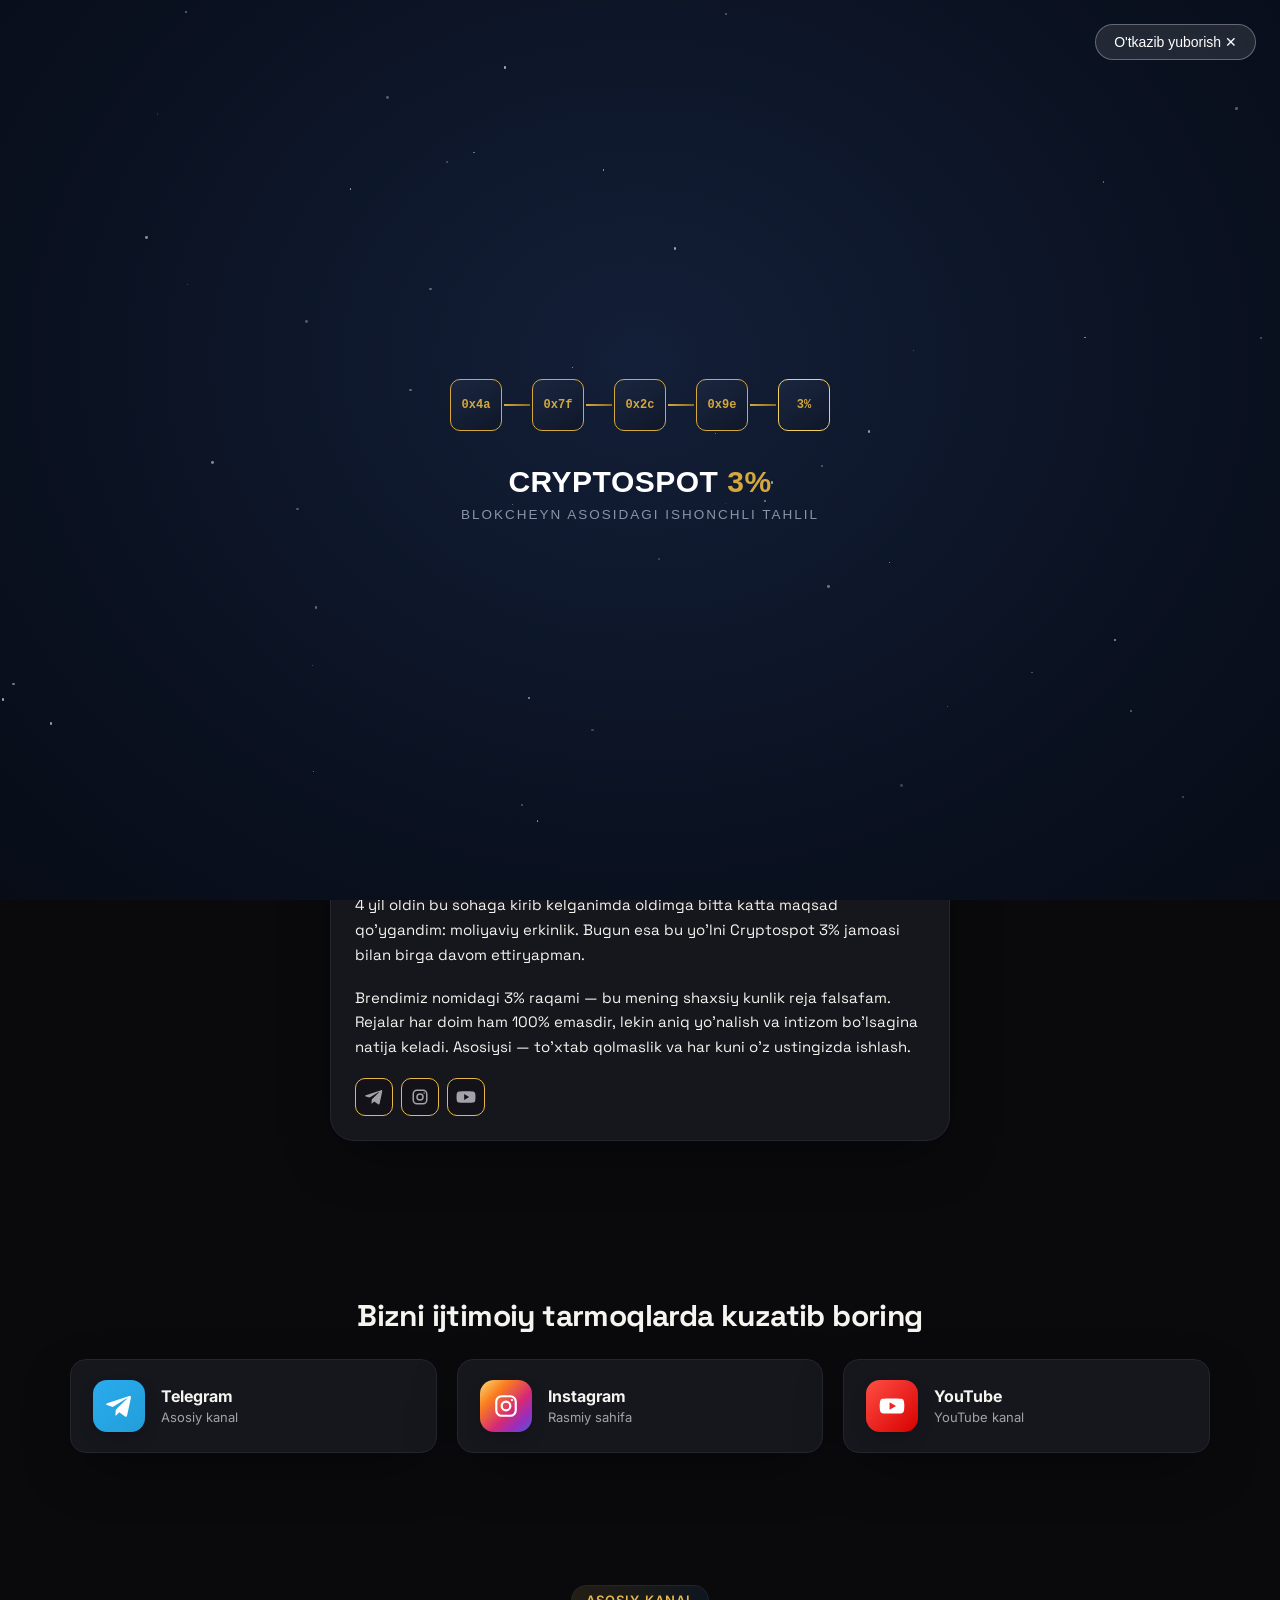
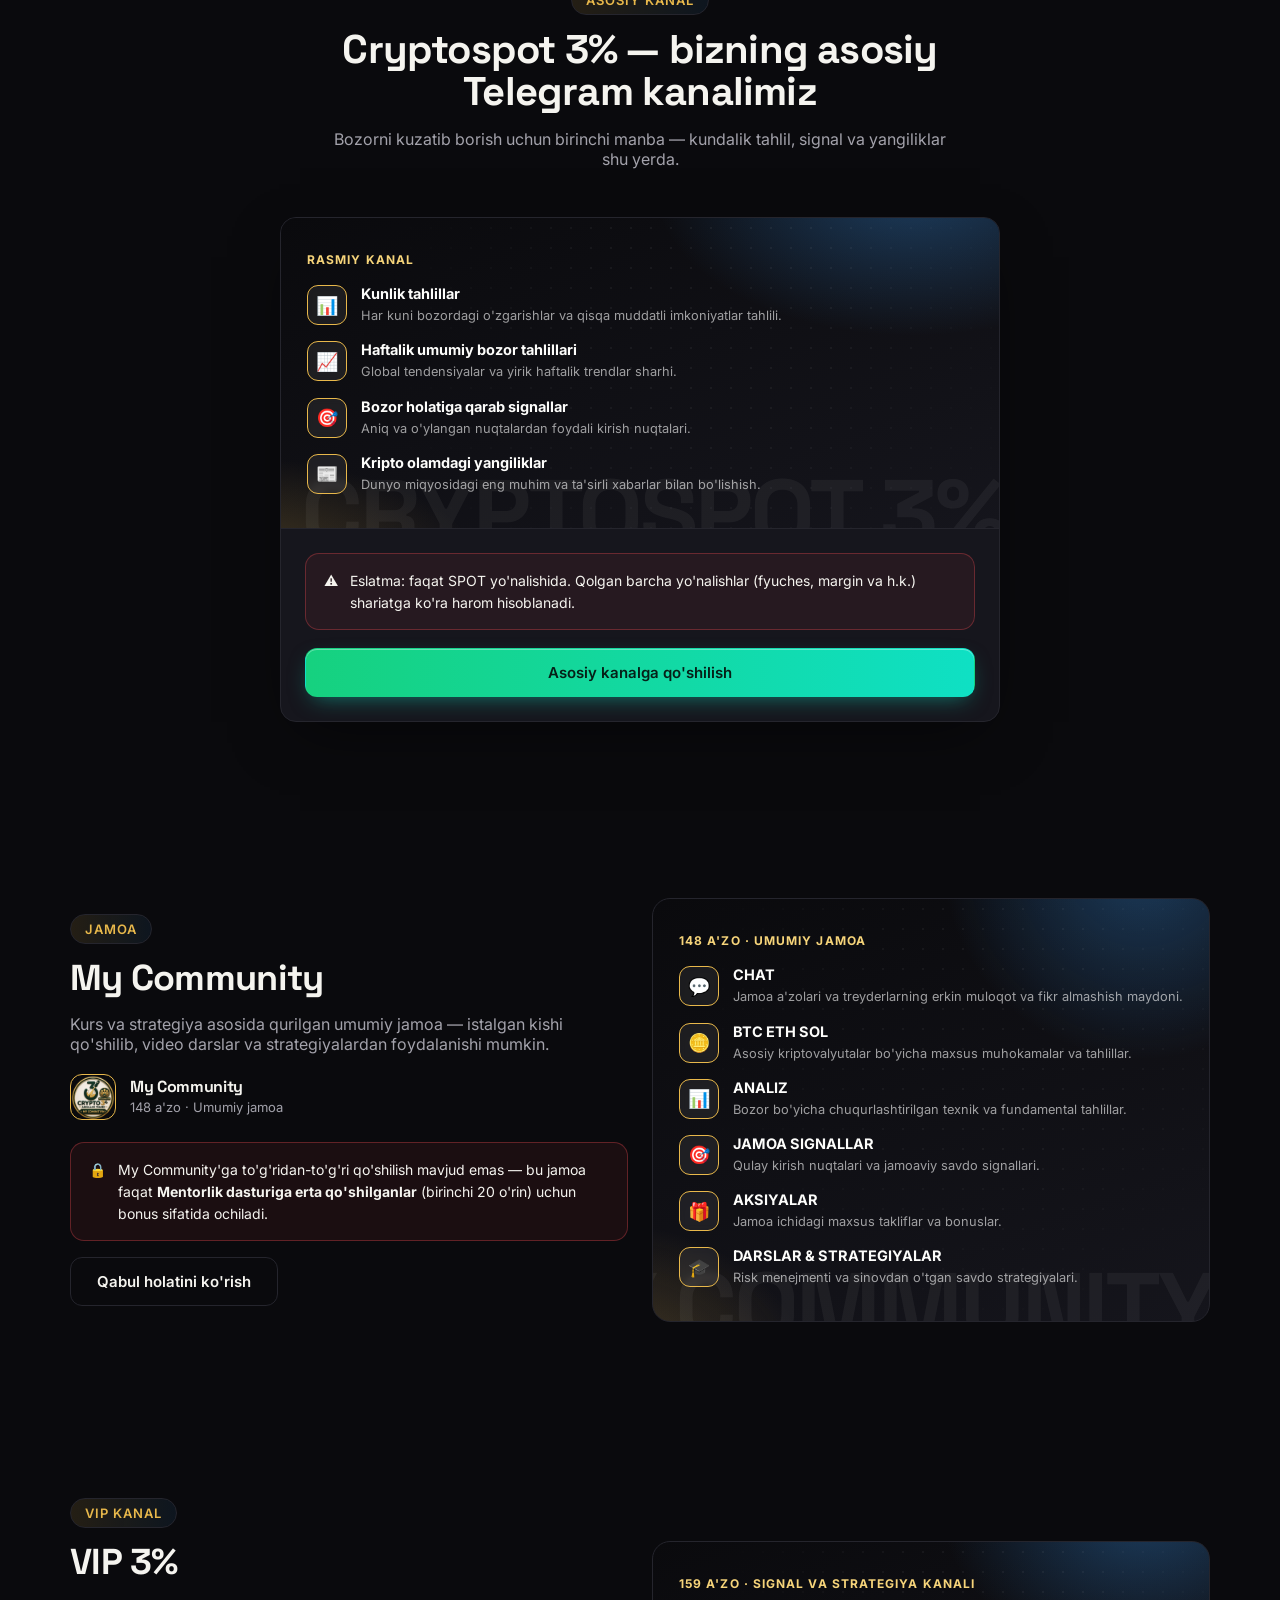
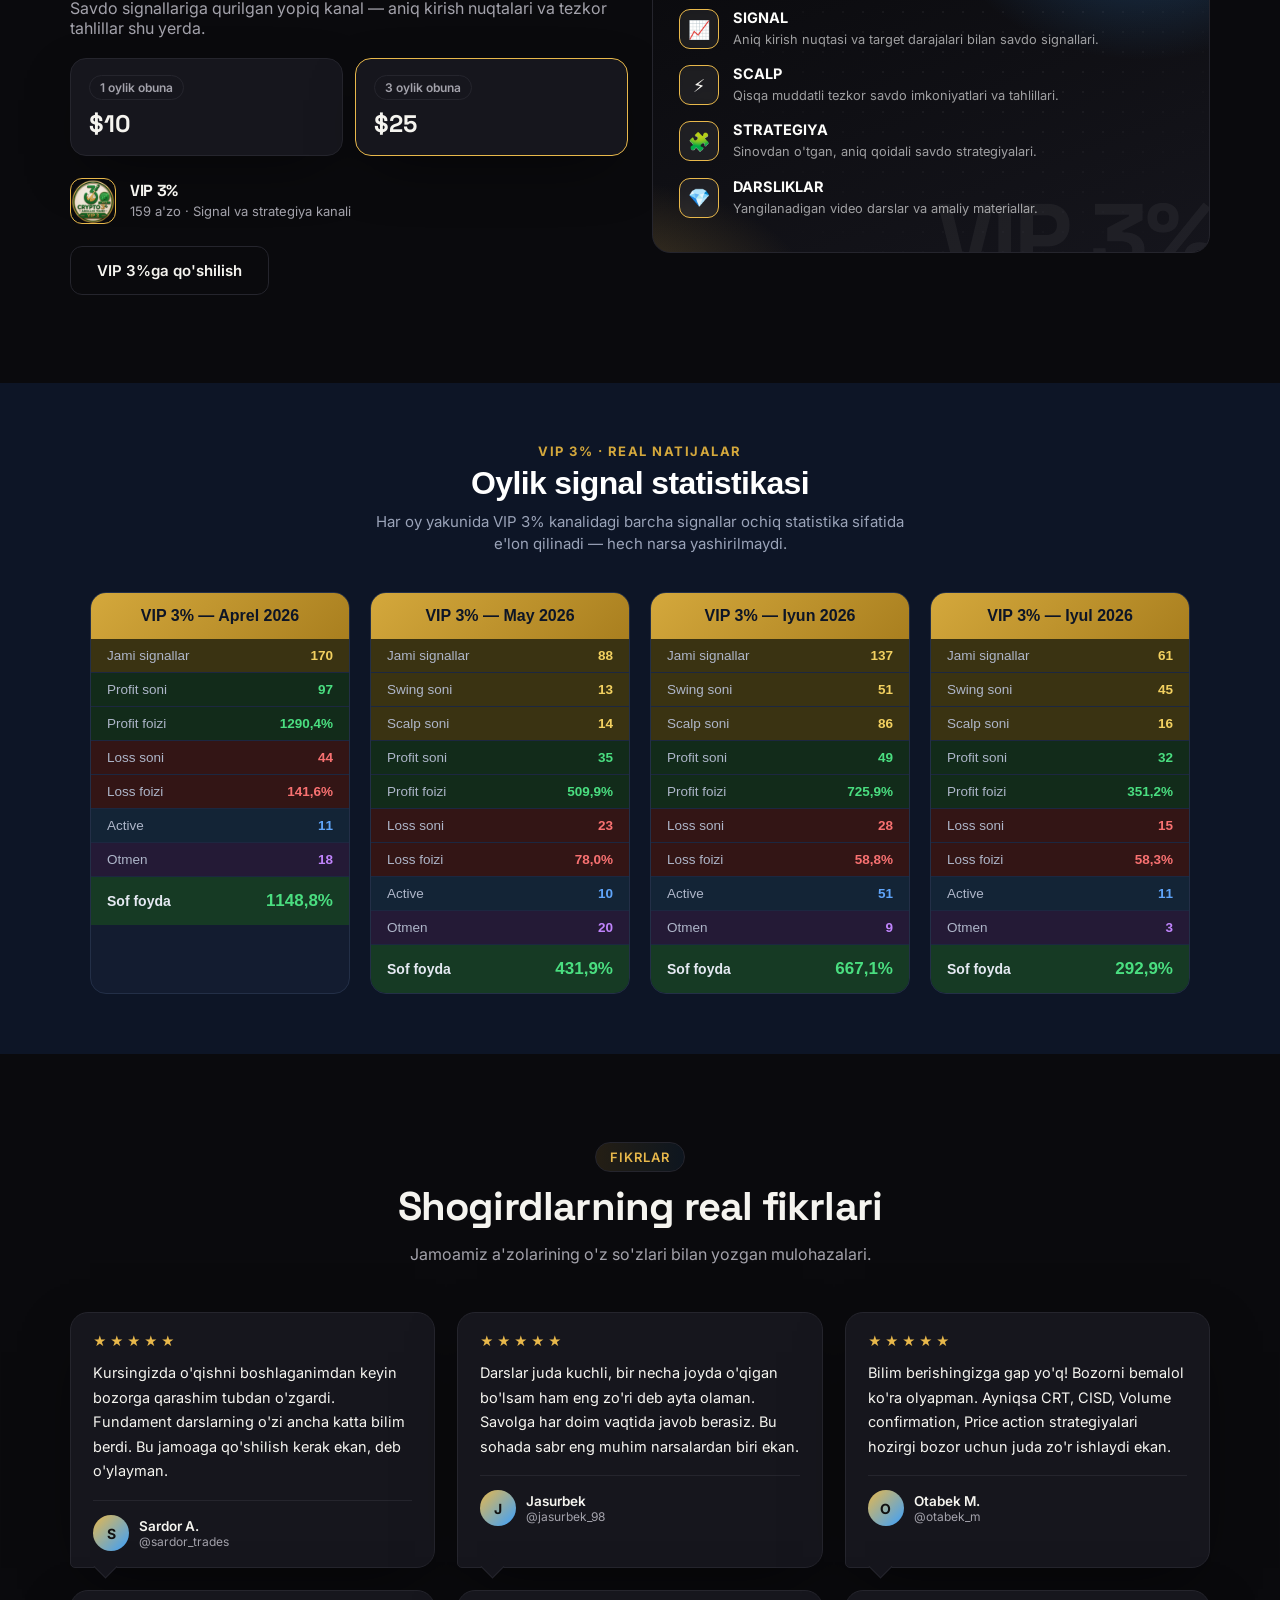
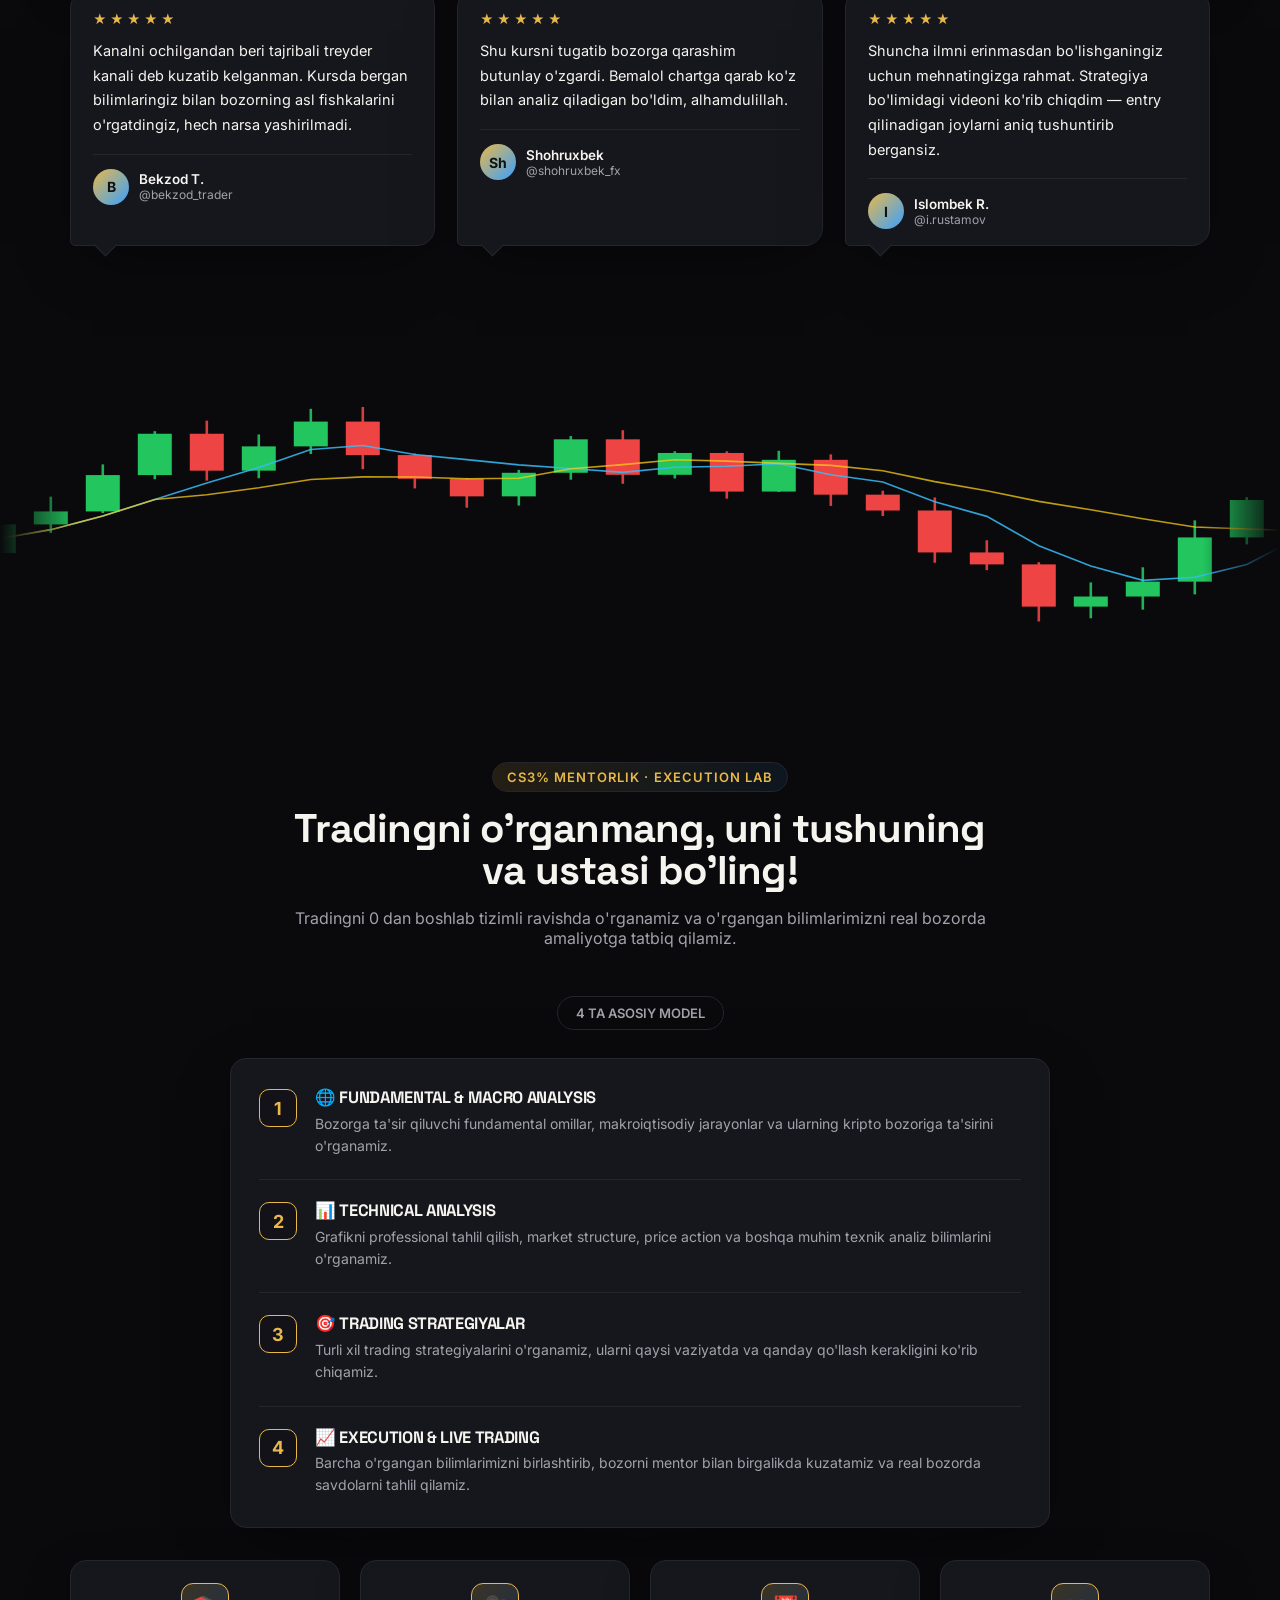
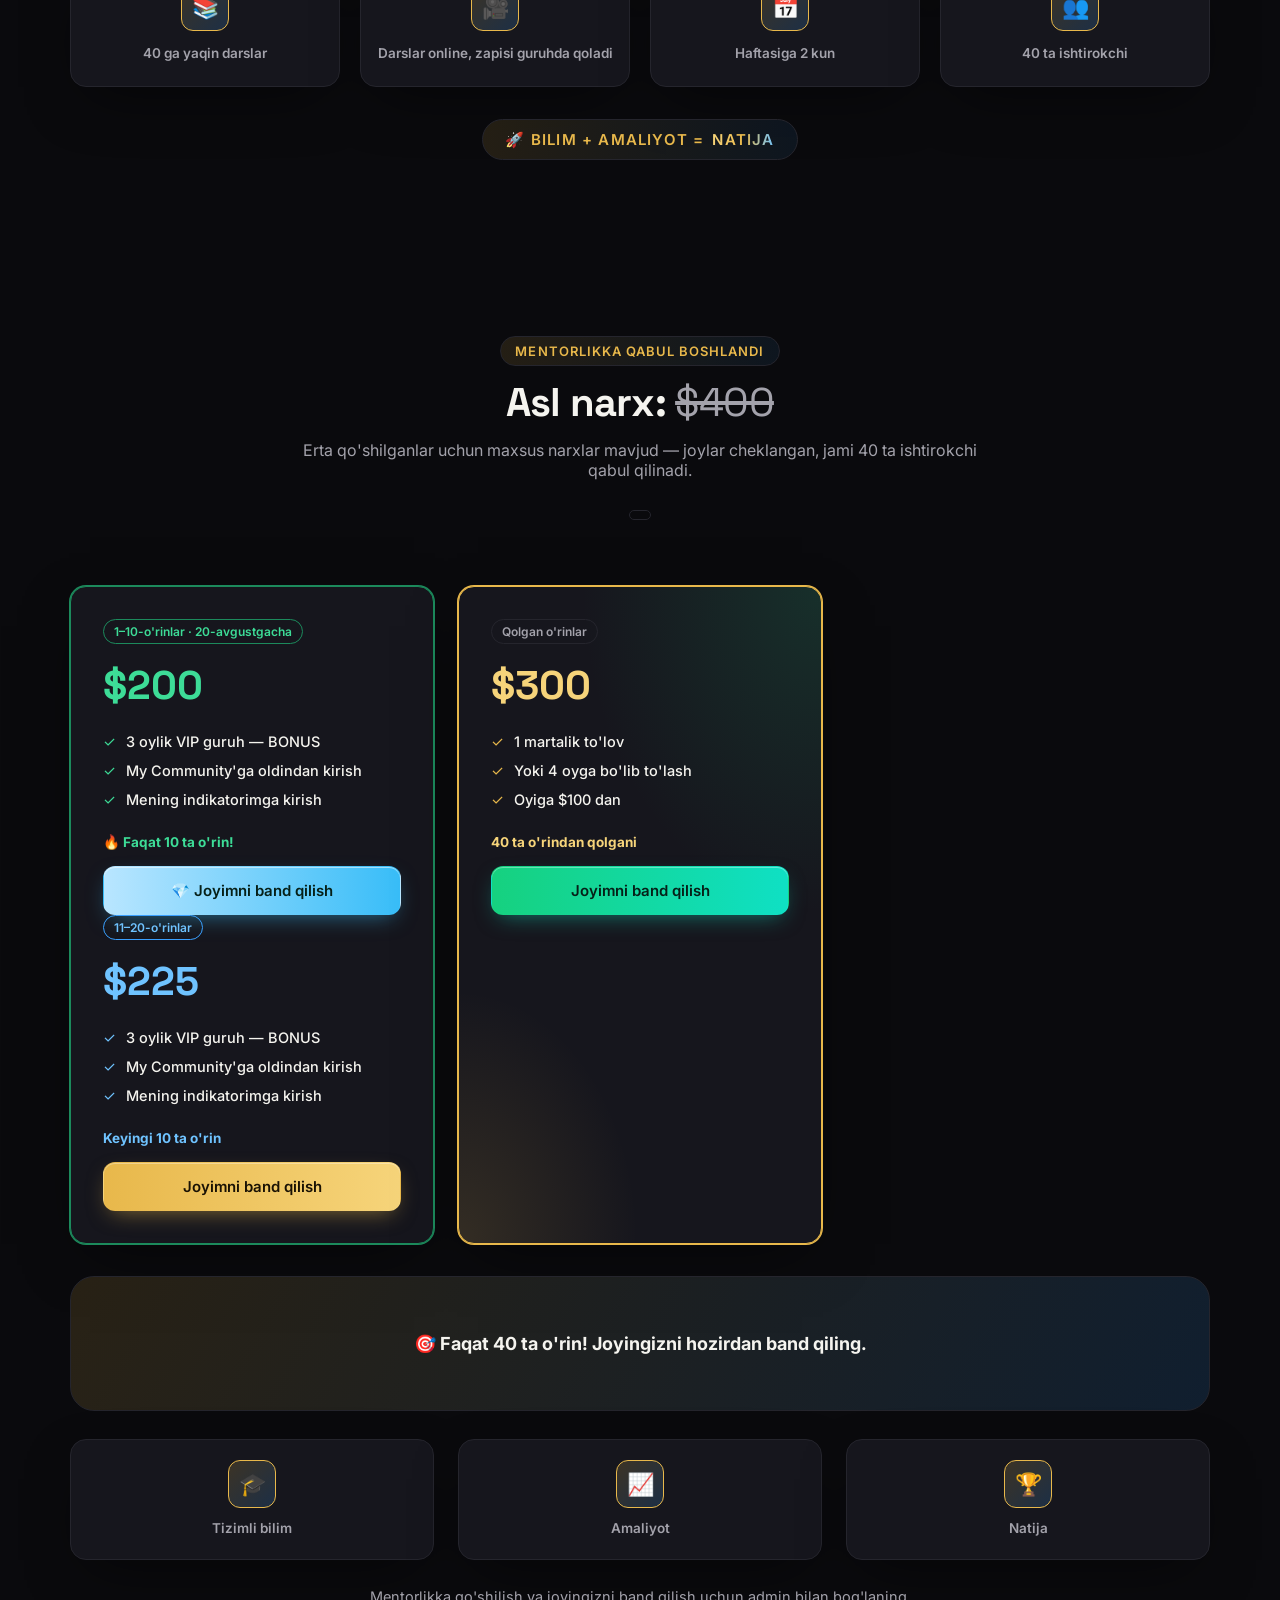
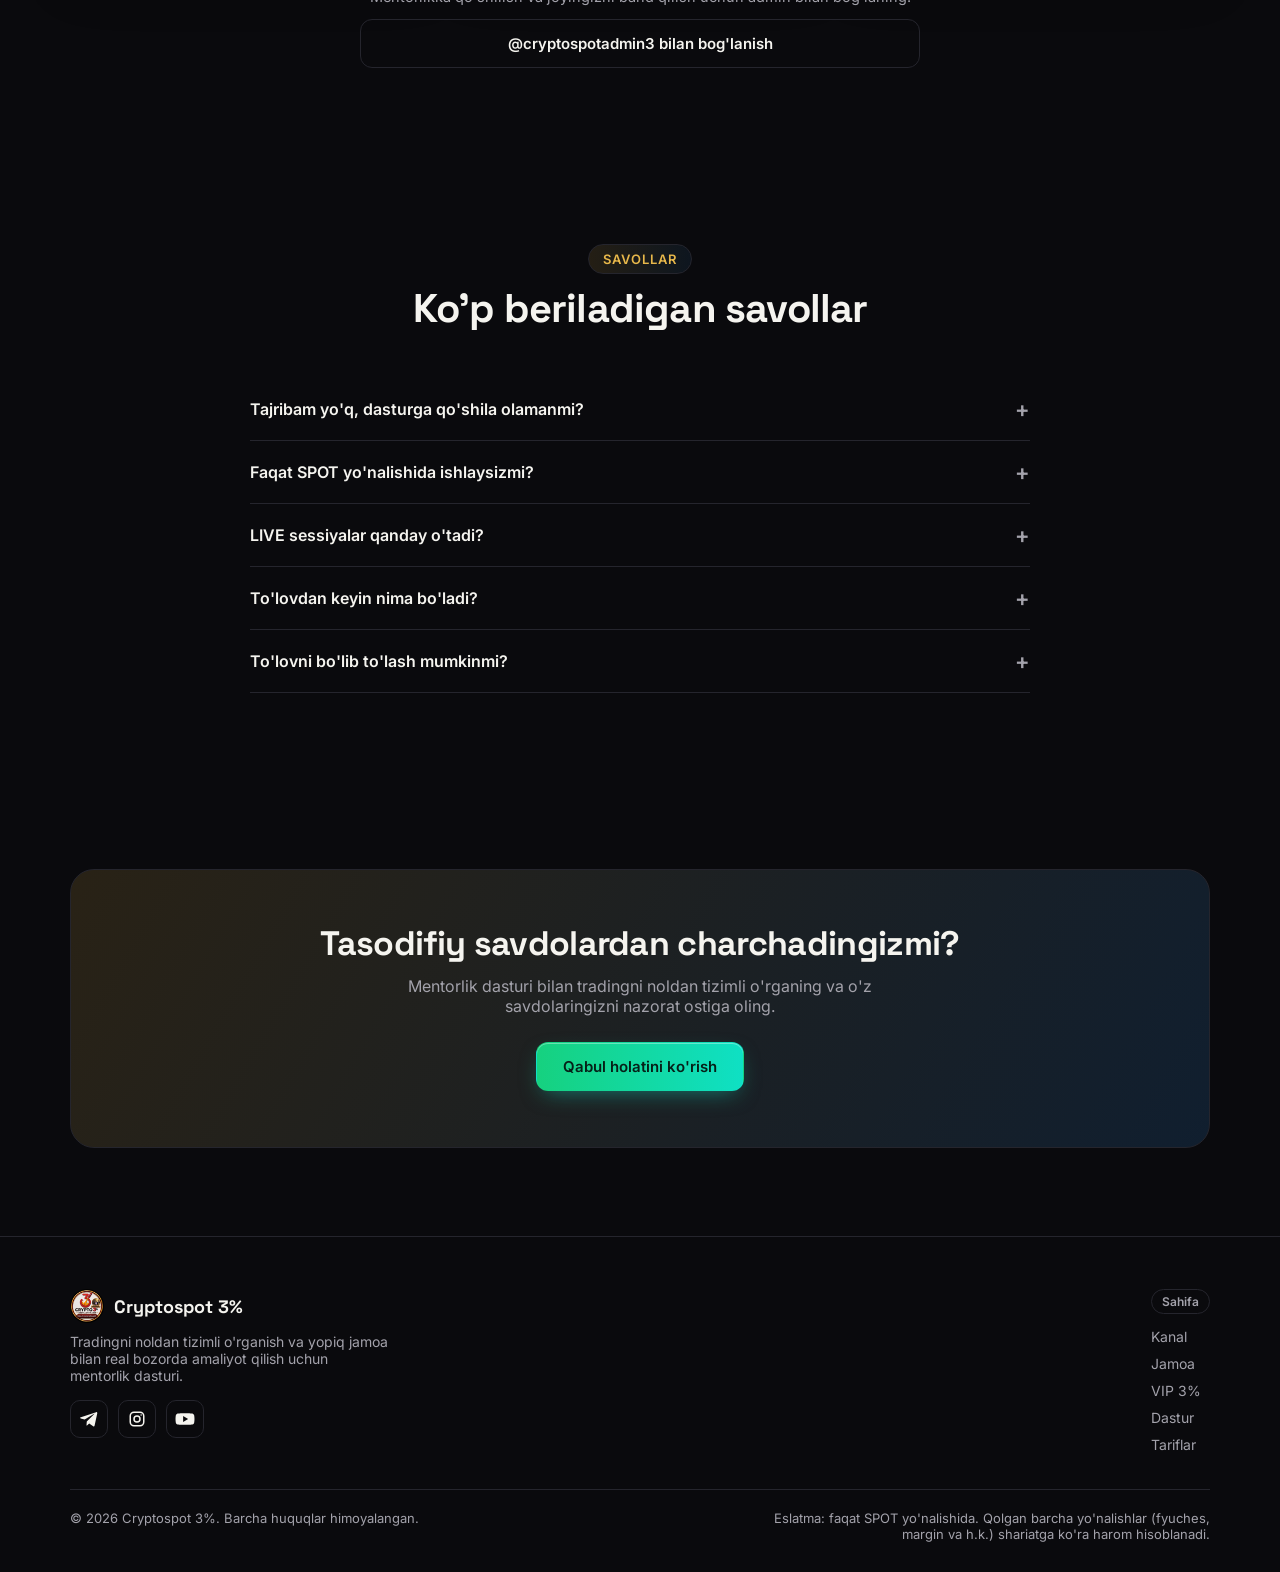
<file: index-5.html>
<!DOCTYPE html>
<html lang="uz" data-theme="dark">
<head>
<meta charset="UTF-8">
<meta name="viewport" content="width=device-width, initial-scale=1.0">
<title>CS3% Mentorlik — Cryptospot 3%</title>
<meta name="description" content="CS3% Mentorlik — tradingni 0 dan tizimli o'rganish va real bozorda amaliyot qilish uchun mentorlik dasturi. Abdulloh, Cryptospot 3% asoschisi.">
<meta property="og:title" content="CS3% Mentorlik — Cryptospot 3%">
<meta property="og:description" content="Tahlil qilishni hamma biladi. Biz sizga bajarishni — Execution'ni o'rgatamiz.">
<meta property="og:image" content="assets/img/logo-cs3.png">
<meta property="og:type" content="website">
<link rel="icon" href="assets/img/logo-main.png">
<link rel="preconnect" href="https://fonts.googleapis.com">
<link href="https://fonts.googleapis.com/css2?family=Inter:wght@400;500;600;700&family=Space+Grotesk:wght@500;600;700&display=swap" rel="stylesheet">
<link rel="stylesheet" href="assets/css/main.css">
  <meta name="google-site-verification" content="6dXz70I07AuWuCMM8r_XZK_Budmu9JHM1w6QXV11bR0">
</head>
<body>
  <div id="introOverlay" style="position:fixed;inset:0;z-index:99999;background:radial-gradient(ellipse at 50% 40%,#131f38 0%,#0a1120 65%,#070c17 100%);display:flex;align-items:center;justify-content:center;transition:opacity .7s ease;overflow:hidden;">

  <div id="introStars" style="position:absolute;inset:0;"></div>

  <button id="introSkip" style="position:absolute;top:24px;right:24px;background:rgba(255,255,255,.1);backdrop-filter:blur(6px);color:#fff;border:1px solid rgba(255,255,255,.3);padding:9px 18px;border-radius:24px;font-size:14px;font-family:Arial,Helvetica,sans-serif;cursor:pointer;z-index:2;">
    O'tkazib yuborish ✕
  </button>

  <div style="position:relative;text-align:center;z-index:2;">
    <div id="introChain" style="display:flex;align-items:center;justify-content:center;">
      <div class="ib-block" style="animation-delay:.0s">
        <span class="ib-hash">0x4a</span>
      </div>
      <div class="ib-line" style="animation-delay:.45s"></div>
      <div class="ib-block" style="animation-delay:.3s">
        <span class="ib-hash">0x7f</span>
      </div>
      <div class="ib-line" style="animation-delay:.75s"></div>
      <div class="ib-block" style="animation-delay:.6s">
        <span class="ib-hash">0x2c</span>
      </div>
      <div class="ib-line" style="animation-delay:1.05s"></div>
      <div class="ib-block" style="animation-delay:.9s">
        <span class="ib-hash">0x9e</span>
      </div>
      <div class="ib-line" style="animation-delay:1.35s"></div>
      <div class="ib-block ib-block-final" style="animation-delay:1.2s">
        <span class="ib-hash">3%</span>
      </div>
    </div>

    <div id="introTitle" style="margin-top:34px;opacity:0;">
      <div style="color:#fff;font-family:Arial,Helvetica,sans-serif;font-size:30px;font-weight:800;letter-spacing:.5px;">
        CRYPTOSPOT <span style="color:#D4A83C;">3%</span>
      </div>
      <div style="color:#8a93a8;font-family:Arial,Helvetica,sans-serif;font-size:13.5px;letter-spacing:2px;margin-top:8px;text-transform:uppercase;">
        Blokcheyn asosidagi ishonchli tahlil
      </div>
    </div>
  </div>

  <style>
    @keyframes ibPop {
      0%   { opacity:0; transform:scale(.4) translateY(10px); }
      60%  { opacity:1; transform:scale(1.12) translateY(0); }
      100% { opacity:1; transform:scale(1) translateY(0); }
    }
    @keyframes ibLine {
      0%   { width:0; opacity:.3; }
      100% { width:26px; opacity:1; }
    }
    @keyframes ibTitleFade {
      0%   { opacity:0; transform:translateY(10px); }
      100% { opacity:1; transform:translateY(0); }
    }
    @keyframes ibGlow {
      0%,100% { box-shadow:0 0 10px rgba(212,168,60,.35), inset 0 0 10px rgba(212,168,60,.15); }
      50%     { box-shadow:0 0 22px rgba(212,168,60,.65), inset 0 0 14px rgba(212,168,60,.3); }
    }
    .ib-block {
      width:52px;height:52px;border-radius:10px;
      background:linear-gradient(145deg,#1b2740,#0f1729);
      border:1.5px solid #D4A83C;
      display:flex;align-items:center;justify-content:center;
      opacity:0;
      animation:ibPop .5s ease-out forwards, ibGlow 1.8s ease-in-out infinite;
      animation-delay:inherit;
    }
    .ib-block-final { border-color:#f2d060; }
    .ib-hash{ font-family:'Courier New',monospace; font-size:12px; color:#D4A83C; font-weight:700; }
    .ib-line{
      width:0; height:2px; margin:0 2px;
      background:linear-gradient(90deg,#D4A83C,#8a6b1f);
      opacity:0;
      animation:ibLine .3s ease-out forwards;
      animation-delay:inherit;
    }
    #introTitle{ animation:ibTitleFade .8s ease-out forwards; animation-delay:1.8s; }

    @media (max-width:480px){
      .ib-block{ width:40px;height:40px;border-radius:8px; }
      .ib-hash{ font-size:10px; }
      .ib-line{ width:0; margin:0 1px; }
      @keyframes ibLine { 0%{width:0;opacity:.3;} 100%{width:14px;opacity:1;} }
      #introTitle > div:first-child{ font-size:24px; }
    }
  </style>

  <script>
    (function(){
      var host = document.getElementById('introStars');
      for (var i=0;i<50;i++){
        var s = document.createElement('div');
        var size = Math.random()*2+1;
        s.style.cssText = 'position:absolute;width:'+size+'px;height:'+size+'px;border-radius:50%;'+
          'background:rgba(255,255,255,'+(Math.random()*0.5+0.15)+');'+
          'top:'+(Math.random()*100)+'%;left:'+(Math.random()*100)+'%;';
        host.appendChild(s);
      }
    })();
  </script>

</div>

<script>
(function(){
  var overlay = document.getElementById('introOverlay');
  var skipBtn = document.getElementById('introSkip');

  if (sessionStorage.getItem('cs3_intro_shown')) {
    overlay.style.display = 'none';
  } else {
    document.body.style.overflow = 'hidden';

    function closeIntro(){
      overlay.style.opacity = '0';
      document.body.style.overflow = '';
      sessionStorage.setItem('cs3_intro_shown', '1');
      setTimeout(function(){ overlay.style.display = 'none'; }, 700);
    }

    skipBtn.addEventListener('click', closeIntro);
    setTimeout(closeIntro, 3400);
  }
})();
</script>
  
<nav class="nav" id="navbar">
  <div class="container nav-inner">
    <a href="#hero" class="nav-logo">
      <img src="assets/img/logo-main.png" alt="Cryptospot 3%">
      <span>Cryptospot <span class="grad-text">3%</span></span>
    </a>
    <div class="nav-links">
      <a href="#channel" data-i18n="nav.channel">Kanal</a>
      <a href="#my-community" data-i18n="nav.community">Jamoa</a>
      <a href="#vip3" data-i18n="nav.vip3">VIP 3%</a>
      <a href="#program" data-i18n="nav.program">Dastur</a>
      <a href="#pricing" data-i18n="nav.pricing">Tariflar</a>
      <a href="#faq" data-i18n="nav.faq">Savollar</a>
    </div>
    <div class="nav-actions">
      <button class="icon-btn lang-btn" id="langToggle"><span data-lang-label>UZ</span></button>
      <button class="icon-btn" id="themeToggle"><span data-theme-icon>☀️</span></button>
      <a href="#pricing" class="btn btn-primary" style="padding:10px 18px;font-size:14px">Qabul holati</a>
      <button class="icon-btn burger" id="burger">☰</button>
    </div>
  </div>
  <div class="mobile-menu" id="mobileMenu">
    <a href="#channel" data-i18n="nav.channel">Kanal</a>
    <a href="#my-community" data-i18n="nav.community">Jamoa</a>
    <a href="#vip3" data-i18n="nav.vip3">VIP 3%</a>
    <a href="#program" data-i18n="nav.program">Dastur</a>
    <a href="#pricing" data-i18n="nav.pricing">Tariflar</a>
    <a href="#faq" data-i18n="nav.faq">Savollar</a>
  </div>
</nav>

<!-- HERO -->
<section class="hero" id="hero">
  <div class="container" style="max-width:720px">
    <div class="center reveal" style="margin-bottom:30px">
      <span class="eyebrow" data-i18n="hero.eyebrow">CRYPTOSPOT 3%</span>
      <p class="muted" style="margin-top:16px;font-size:15.5px;max-width:480px;margin-left:auto;margin-right:auto" data-i18n="hero.tagline">4 yillik tajriba, aniq intizom falsafasi bilan qurilgan jamoa.</p>
    </div>
    <div class="hero-visual reveal" style="max-width:620px;margin:0 auto">
      <img src="assets/img/founder.jpg" alt="Abdulloh - Cryptospot 3% asoschisi">
      <div class="hero-visual-caption">
        <p class="grad-text" style="font-weight:600;font-size:17px" data-i18n="hero.badge">"Har bir katta muvaffaqiyat — kichik, ammo qat'iy qadamlardan boshlanadi."</p>
        <p data-i18n="hero.founder_intro">Mening ismim Abdulloh, Cryptospot 3% asoschisiman.</p>
        <p class="muted" data-i18n="about.p1">4 yil oldin bu sohaga kirib kelganimda...</p>
        <p class="muted" data-i18n="about.p2">Brendimiz nomidagi 3% raqami...</p>
        <div class="hero-visual-foot">
          <div class="hero-social-row">
            <a href="#" target="_blank" data-link="telegram" aria-label="Telegram"><svg viewBox="0 0 24 24" width="18" height="18" fill="currentColor" aria-hidden="true"><path d="M9.04 15.47l-.38 5.34c.54 0 .78-.23 1.06-.51l2.55-2.44 5.29 3.87c.97.54 1.66.26 1.92-.9l3.48-16.3c.31-1.45-.52-2.02-1.47-1.67L1.16 9.5c-1.41.55-1.39 1.34-.24 1.69l5.28 1.64L18.4 5.28c.58-.38 1.11-.17.67.21z"/></svg></a>
            <a href="#" target="_blank" data-link="instagram" aria-label="Instagram"><svg viewBox="0 0 24 24" width="18" height="18" fill="none" stroke="currentColor" stroke-width="2" stroke-linecap="round" aria-hidden="true"><rect x="3" y="3" width="18" height="18" rx="5"/><circle cx="12" cy="12" r="4"/><circle cx="17.5" cy="6.5" r="1" fill="currentColor" stroke="none"/></svg></a>
            <a href="#" target="_blank" data-link="youtube" aria-label="YouTube"><svg viewBox="0 0 24 24" width="20" height="20" fill="currentColor" aria-hidden="true"><path d="M23 7.5a3 3 0 0 0-2.11-2.12C19.02 5 12 5 12 5s-7.02 0-8.89.38A3 3 0 0 0 1 7.5 31.3 31.3 0 0 0 .62 12 31.3 31.3 0 0 0 1 16.5a3 3 0 0 0 2.11 2.12C4.98 19 12 19 12 19s7.02 0 8.89-.38A3 3 0 0 0 23 16.5 31.3 31.3 0 0 0 23.38 12 31.3 31.3 0 0 0 23 7.5zM9.75 15.5v-7l6 3.5z"/></svg></a>
          </div>
        </div>
      </div>
    </div>
  </div>
</section>

<!-- SOCIAL FOLLOW -->
<section class="section" id="social" style="padding:44px 0">
  <div class="container">
    <div class="center reveal" style="margin-bottom:28px">
      <h2 style="font-size:clamp(22px,2.6vw,30px)" data-i18n="social.title">Bizni ijtimoiy tarmoqlarda kuzatib boring</h2>
    </div>
    <div class="grid-3 reveal social-grid">
      <a href="#" target="_blank" data-link="telegram" class="card social-card" aria-label="Telegram">
        <div class="social-ic tg"><svg viewBox="0 0 24 24" fill="currentColor" aria-hidden="true"><path d="M9.04 15.47l-.38 5.34c.54 0 .78-.23 1.06-.51l2.55-2.44 5.29 3.87c.97.54 1.66.26 1.92-.9l3.48-16.3c.31-1.45-.52-2.02-1.47-1.67L1.16 9.5c-1.41.55-1.39 1.34-.24 1.69l5.28 1.64L18.4 5.28c.58-.38 1.11-.17.67.21z"/></svg></div>
        <div class="social-tx"><b>Telegram</b><span data-i18n="social.tg">Asosiy kanal</span></div>
      </a>
      <a href="#" target="_blank" data-link="instagram" class="card social-card" aria-label="Instagram">
        <div class="social-ic ig"><svg viewBox="0 0 24 24" fill="none" stroke="currentColor" stroke-width="2" stroke-linecap="round" aria-hidden="true"><rect x="3" y="3" width="18" height="18" rx="5"/><circle cx="12" cy="12" r="4"/><circle cx="17.5" cy="6.5" r="1" fill="currentColor" stroke="none"/></svg></div>
        <div class="social-tx"><b>Instagram</b><span data-i18n="social.ig">Rasmiy sahifa</span></div>
      </a>
      <a href="#" target="_blank" data-link="youtube" class="card social-card" aria-label="YouTube">
        <div class="social-ic yt"><svg viewBox="0 0 24 24" fill="currentColor" aria-hidden="true"><path d="M23 7.5a3 3 0 0 0-2.11-2.12C19.02 5 12 5 12 5s-7.02 0-8.89.38A3 3 0 0 0 1 7.5 31.3 31.3 0 0 0 .62 12 31.3 31.3 0 0 0 1 16.5a3 3 0 0 0 2.11 2.12C4.98 19 12 19 12 19s7.02 0 8.89-.38A3 3 0 0 0 23 16.5 31.3 31.3 0 0 0 23.38 12 31.3 31.3 0 0 0 23 7.5zM9.75 15.5v-7l6 3.5z"/></svg></div>
        <div class="social-tx"><b>YouTube</b><span data-i18n="social.yt">YouTube kanal</span></div>
      </a>
    </div>
  </div>
</section>

<!-- MAIN CHANNEL -->
<section class="section" id="channel" style="background:var(--bg-alt)">
  <div class="container">
    <div class="section-head center reveal">
      <span class="eyebrow" data-i18n="channel.eyebrow">Asosiy kanal</span>
      <h2 data-i18n="channel.title">Cryptospot 3% — bizning asosiy Telegram kanalimiz</h2>
      <p data-i18n="channel.lead">Bozorni kuzatib borish uchun birinchi manba — kundalik tahlil, signal va yangiliklar shu yerda.</p>
    </div>
    <div class="card reveal" style="max-width:720px;margin:0 auto;overflow:hidden">
      <div class="channel-poster" style="margin:0;border-radius:0;border:none;border-bottom:1px solid var(--border)">
        <span class="poster-watermark">CRYPTOSPOT 3%</span>
        <div class="poster-content">
          <span class="poster-tagline" data-i18n="channel.tag">Rasmiy kanal</span>
          <div class="poster-list">
            <div class="poster-row"><div class="poster-icon">📊</div><div><b data-i18n="channel.i1_t">Kunlik tahlillar</b><span class="desc" data-i18n="channel.i1_d">Har kuni bozordagi o'zgarishlar va qisqa muddatli imkoniyatlar tahlili.</span></div></div>
            <div class="poster-row"><div class="poster-icon">📈</div><div><b data-i18n="channel.i2_t">Haftalik umumiy bozor tahlillari</b><span class="desc" data-i18n="channel.i2_d">Global tendensiyalar va yirik haftalik trendlar sharhi.</span></div></div>
            <div class="poster-row"><div class="poster-icon">🎯</div><div><b data-i18n="channel.i3_t">Bozor holatiga qarab signallar</b><span class="desc" data-i18n="channel.i3_d">Aniq va o'ylangan nuqtalardan foydali kirish nuqtalari.</span></div></div>
            <div class="poster-row"><div class="poster-icon">📰</div><div><b data-i18n="channel.i4_t">Kripto olamdagi yangiliklar</b><span class="desc" data-i18n="channel.i4_d">Dunyo miqyosidagi eng muhim va ta'sirli xabarlar bilan bo'lishish.</span></div></div>
          </div>
        </div>
      </div>
      <div style="padding:24px">
        <div class="notice" style="margin-bottom:18px">⚠️ <span data-i18n="footer.reminder">Eslatma: faqat SPOT yo'nalishida. Qolgan barcha yo'nalishlar shariatga ko'ra harom hisoblanadi.</span></div>
        <a href="#" target="_blank" data-link="telegram" class="btn btn-primary btn-block" data-i18n="channel.cta">Asosiy kanalga qo'shilish</a>
      </div>
    </div>
  </div>
</section>

<!-- MY COMMUNITY -->
<section class="section" id="my-community">
  <div class="container">
    <div class="grid-2 reveal" style="align-items:center">
      <div>
        <span class="eyebrow" data-i18n="community.my_eyebrow">Jamoa</span>
        <h2 style="font-size:clamp(24px,3vw,36px);margin:16px 0 14px" data-i18n="community.my_title">My Community</h2>
        <p class="muted" style="margin-bottom:20px" data-i18n="community.my_desc">Kurs va strategiya asosida qurilgan umumiy jamoa — istalgan kishi qo'shilib, video darslar va strategiyalardan foydalanishi mumkin.</p>
        <div class="comm-head" style="padding:0;margin-bottom:22px">
          <img src="assets/img/logo-mycommunity.png" alt="My Community">
          <div><h3 style="margin:0;font-size:16px" data-i18n="community.my_title">My Community</h3><span data-i18n="community.my_sub">148 a'zo · Umumiy jamoa</span></div>
        </div>
        <div class="notice" style="margin-bottom:0">
          🔒 <span>My Community'ga to'g'ridan-to'g'ri qo'shilish mavjud emas — bu jamoa faqat <b>Mentorlik dasturiga erta qo'shilganlar</b> (birinchi 20 o'rin) uchun bonus sifatida ochiladi.</span>
        </div>
        <a href="#pricing" class="btn btn-outline" style="margin-top:16px">Qabul holatini ko'rish</a>
      </div>
      <div class="channel-poster" style="margin:0">
        <span class="poster-watermark">MY COMMUNITY</span>
        <div class="poster-content">
          <span class="poster-tagline" data-i18n="community.my_sub">148 a'zo · Umumiy jamoa</span>
          <div class="poster-list">
            <div class="poster-row"><div class="poster-icon">💬</div><div><b data-i18n="community.my1_t">CHAT</b><span class="desc" data-i18n="community.my1_d">Erkin muloqot maydoni.</span></div></div>
            <div class="poster-row"><div class="poster-icon">🪙</div><div><b data-i18n="community.my2_t">BTC ETH SOL</b><span class="desc" data-i18n="community.my2_d">Asosiy kriptovalyutalar tahlili.</span></div></div>
            <div class="poster-row"><div class="poster-icon">📊</div><div><b data-i18n="community.my3_t">ANALIZ</b><span class="desc" data-i18n="community.my3_d">Texnik va fundamental tahlillar.</span></div></div>
            <div class="poster-row"><div class="poster-icon">🎯</div><div><b data-i18n="community.my4_t">JAMOA SIGNALLAR</b><span class="desc" data-i18n="community.my4_d">Jamoaviy savdo signallari.</span></div></div>
            <div class="poster-row"><div class="poster-icon">🎁</div><div><b data-i18n="community.my5_t">AKSIYALAR</b><span class="desc" data-i18n="community.my5_d">Maxsus takliflar va bonuslar.</span></div></div>
            <div class="poster-row"><div class="poster-icon">🎓</div><div><b data-i18n="community.my6_t">DARSLAR & STRATEGIYALAR</b><span class="desc" data-i18n="community.my6_d">Risk menejmenti va strategiyalar.</span></div></div>
          </div>
        </div>
      </div>
    </div>
  </div>
</section>

<!-- VIP 3% -->
<section class="section" id="vip3" style="background:var(--bg-alt)">
  <div class="container">
    <div class="grid-2 reveal" style="align-items:center">
      <div class="channel-poster" style="margin:0;order:2">
        <span class="poster-watermark">VIP 3%</span>
        <div class="poster-content">
          <span class="poster-tagline" data-i18n="community.vip_sub">159 a'zo · Signal va strategiya kanali</span>
          <div class="poster-list">
            <div class="poster-row"><div class="poster-icon">📈</div><div><b data-i18n="community.vip1_t">SIGNAL</b><span class="desc" data-i18n="community.vip1_d">Aniq kirish nuqtasi va target darajalari.</span></div></div>
            <div class="poster-row"><div class="poster-icon">⚡</div><div><b data-i18n="community.vip2_t">SCALP</b><span class="desc" data-i18n="community.vip2_d">Qisqa muddatli tezkor imkoniyatlar.</span></div></div>
            <div class="poster-row"><div class="poster-icon">🧩</div><div><b data-i18n="community.vip3_t">STRATEGIYA</b><span class="desc" data-i18n="community.vip3_d">Sinovdan o'tgan strategiyalar.</span></div></div>
            <div class="poster-row"><div class="poster-icon">💎</div><div><b data-i18n="community.vip4_t">DARSLIKLAR</b><span class="desc" data-i18n="community.vip4_d">Yangilanadigan video darslar.</span></div></div>
          </div>
        </div>
      </div>
      <div style="order:1">
        <span class="eyebrow" data-i18n="community.vip_eyebrow">VIP kanal</span>
        <h2 style="font-size:clamp(24px,3vw,36px);margin:16px 0 14px" data-i18n="community.vip_title">VIP 3%</h2>
        <p class="muted" style="margin-bottom:20px" data-i18n="community.vip_desc">Savdo signallariga qurilgan yopiq kanal — aniq kirish nuqtalari va tezkor tahlillar shu yerda.</p>
        <div style="display:flex;gap:12px;margin-bottom:22px">
          <div class="card" style="padding:16px 18px;flex:1">
            <div class="pill" style="margin-bottom:8px" data-i18n="community.vip_1m_label">1 oylik obuna</div>
            <div style="font-size:24px;font-weight:700;font-family:'Space Grotesk',sans-serif">$10</div>
          </div>
          <div class="card" style="padding:16px 18px;flex:1;border-color:var(--gold)">
            <div class="pill" style="margin-bottom:8px" data-i18n="community.vip_3m_label">3 oylik obuna</div>
            <div style="font-size:24px;font-weight:700;font-family:'Space Grotesk',sans-serif">$25</div>
          </div>
        </div>
        <div class="comm-head" style="padding:0;margin-bottom:22px">
          <img src="assets/img/logo-vip3.png" alt="VIP 3%">
          <div><h3 style="margin:0;font-size:16px" data-i18n="community.vip_title">VIP 3%</h3><span data-i18n="community.vip_sub">159 a'zo · Signal va strategiya kanali</span></div>
        </div>
        <a href="#" target="_blank" data-link="manager" class="btn btn-outline" data-i18n="community.vip_cta">VIP 3%ga qo'shilish</a>
      </div>
    </div>
  </div>
</section>

  <!-- ================= VIP 3% OYLIK NATIJALAR — shu blokni qo'shing ================= -->
<section id="vip3-natijalar" style="padding:60px 20px;background:#0d1526;">
  <style>
    .vipres-wrap{max-width:1100px;margin:0 auto;}
    .vipres-head{text-align:center;margin-bottom:36px;}
    .vipres-eyebrow{color:#D4A83C;font-weight:700;font-size:13px;letter-spacing:1.5px;text-transform:uppercase;margin-bottom:8px;}
    .vipres-title{color:#fff;font-size:32px;font-weight:800;margin:0 0 10px;font-family:Arial,Helvetica,sans-serif;}
    .vipres-sub{color:#9aa3b8;font-size:15px;max-width:560px;margin:0 auto;line-height:1.5;}
    .vipres-grid{display:grid;grid-template-columns:repeat(auto-fit,minmax(230px,1fr));gap:20px;}
    .vipres-card{background:#131c30;border:1px solid #232f47;border-radius:16px;overflow:hidden;transition:transform .2s;}
    .vipres-card:hover{transform:translateY(-4px);}
    .vipres-card-head{background:linear-gradient(135deg,#D4A83C,#a97f1f);color:#0d1526;text-align:center;font-weight:800;font-size:16px;padding:14px 10px;font-family:Arial,Helvetica,sans-serif;}
    .vipres-row{display:flex;justify-content:space-between;align-items:center;padding:9px 16px;font-size:13.5px;font-family:Arial,Helvetica,sans-serif;border-bottom:1px solid #1c2740;}
    .vipres-row:last-child{border-bottom:none;}
    .vipres-label{color:#aeb6c9;}
    .vipres-val{font-weight:700;}
    .vipres-yellow{background:#3a3312;}
    .vipres-yellow .vipres-val{color:#f2d060;}
    .vipres-green{background:#122b1a;}
    .vipres-green .vipres-val{color:#4ade80;}
    .vipres-red{background:#331515;}
    .vipres-red .vipres-val{color:#f87171;}
    .vipres-blue{background:#132436;}
    .vipres-blue .vipres-val{color:#60a5fa;}
    .vipres-purple{background:#241a36;}
    .vipres-purple .vipres-val{color:#c084fc;}
    .vipres-total{background:#163a24 !important;padding:14px 16px;}
    .vipres-total .vipres-label{color:#e5e9f2;font-weight:700;font-size:14px;}
    .vipres-total .vipres-val{color:#4ade80;font-size:17px;}
  </style>

  <div class="vipres-wrap">
    <div class="vipres-head">
      <div class="vipres-eyebrow">VIP 3% · Real natijalar</div>
      <h2 class="vipres-title">Oylik signal statistikasi</h2>
      <p class="vipres-sub">Har oy yakunida VIP 3% kanalidagi barcha signallar ochiq statistika sifatida e'lon qilinadi — hech narsa yashirilmaydi.</p>
    </div>

    <div class="vipres-grid">

      <!-- APREL 2026 -->
      <div class="vipres-card">
        <div class="vipres-card-head">VIP 3% — Aprel 2026</div>
        <div class="vipres-row vipres-yellow"><span class="vipres-label">Jami signallar</span><span class="vipres-val">170</span></div>
        <div class="vipres-row vipres-green"><span class="vipres-label">Profit soni</span><span class="vipres-val">97</span></div>
        <div class="vipres-row vipres-green"><span class="vipres-label">Profit foizi</span><span class="vipres-val">1290,4%</span></div>
        <div class="vipres-row vipres-red"><span class="vipres-label">Loss soni</span><span class="vipres-val">44</span></div>
        <div class="vipres-row vipres-red"><span class="vipres-label">Loss foizi</span><span class="vipres-val">141,6%</span></div>
        <div class="vipres-row vipres-blue"><span class="vipres-label">Active</span><span class="vipres-val">11</span></div>
        <div class="vipres-row vipres-purple"><span class="vipres-label">Otmen</span><span class="vipres-val">18</span></div>
        <div class="vipres-row vipres-total"><span class="vipres-label">Sof foyda</span><span class="vipres-val">1148,8%</span></div>
      </div>

      <!-- MAY 2026 -->
      <div class="vipres-card">
        <div class="vipres-card-head">VIP 3% — May 2026</div>
        <div class="vipres-row vipres-yellow"><span class="vipres-label">Jami signallar</span><span class="vipres-val">88</span></div>
        <div class="vipres-row vipres-yellow"><span class="vipres-label">Swing soni</span><span class="vipres-val">13</span></div>
        <div class="vipres-row vipres-yellow"><span class="vipres-label">Scalp soni</span><span class="vipres-val">14</span></div>
        <div class="vipres-row vipres-green"><span class="vipres-label">Profit soni</span><span class="vipres-val">35</span></div>
        <div class="vipres-row vipres-green"><span class="vipres-label">Profit foizi</span><span class="vipres-val">509,9%</span></div>
        <div class="vipres-row vipres-red"><span class="vipres-label">Loss soni</span><span class="vipres-val">23</span></div>
        <div class="vipres-row vipres-red"><span class="vipres-label">Loss foizi</span><span class="vipres-val">78,0%</span></div>
        <div class="vipres-row vipres-blue"><span class="vipres-label">Active</span><span class="vipres-val">10</span></div>
        <div class="vipres-row vipres-purple"><span class="vipres-label">Otmen</span><span class="vipres-val">20</span></div>
        <div class="vipres-row vipres-total"><span class="vipres-label">Sof foyda</span><span class="vipres-val">431,9%</span></div>
      </div>

      <!-- IYUN 2026 -->
      <div class="vipres-card">
        <div class="vipres-card-head">VIP 3% — Iyun 2026</div>
        <div class="vipres-row vipres-yellow"><span class="vipres-label">Jami signallar</span><span class="vipres-val">137</span></div>
        <div class="vipres-row vipres-yellow"><span class="vipres-label">Swing soni</span><span class="vipres-val">51</span></div>
        <div class="vipres-row vipres-yellow"><span class="vipres-label">Scalp soni</span><span class="vipres-val">86</span></div>
        <div class="vipres-row vipres-green"><span class="vipres-label">Profit soni</span><span class="vipres-val">49</span></div>
        <div class="vipres-row vipres-green"><span class="vipres-label">Profit foizi</span><span class="vipres-val">725,9%</span></div>
        <div class="vipres-row vipres-red"><span class="vipres-label">Loss soni</span><span class="vipres-val">28</span></div>
        <div class="vipres-row vipres-red"><span class="vipres-label">Loss foizi</span><span class="vipres-val">58,8%</span></div>
        <div class="vipres-row vipres-blue"><span class="vipres-label">Active</span><span class="vipres-val">51</span></div>
        <div class="vipres-row vipres-purple"><span class="vipres-label">Otmen</span><span class="vipres-val">9</span></div>
        <div class="vipres-row vipres-total"><span class="vipres-label">Sof foyda</span><span class="vipres-val">667,1%</span></div>
      </div>

      <!-- IYUL 2026 -->
      <div class="vipres-card">
        <div class="vipres-card-head">VIP 3% — Iyul 2026</div>
        <div class="vipres-row vipres-yellow"><span class="vipres-label">Jami signallar</span><span class="vipres-val">61</span></div>
        <div class="vipres-row vipres-yellow"><span class="vipres-label">Swing soni</span><span class="vipres-val">45</span></div>
        <div class="vipres-row vipres-yellow"><span class="vipres-label">Scalp soni</span><span class="vipres-val">16</span></div>
        <div class="vipres-row vipres-green"><span class="vipres-label">Profit soni</span><span class="vipres-val">32</span></div>
        <div class="vipres-row vipres-green"><span class="vipres-label">Profit foizi</span><span class="vipres-val">351,2%</span></div>
        <div class="vipres-row vipres-red"><span class="vipres-label">Loss soni</span><span class="vipres-val">15</span></div>
        <div class="vipres-row vipres-red"><span class="vipres-label">Loss foizi</span><span class="vipres-val">58,3%</span></div>
        <div class="vipres-row vipres-blue"><span class="vipres-label">Active</span><span class="vipres-val">11</span></div>
        <div class="vipres-row vipres-purple"><span class="vipres-label">Otmen</span><span class="vipres-val">3</span></div>
        <div class="vipres-row vipres-total"><span class="vipres-label">Sof foyda</span><span class="vipres-val">292,9%</span></div>
      </div>
    </div>
  </div>
</section>
<!-- ================= VIP 3% OYLIK NATIJALAR — blok shu yerda tugaydi ================= -->
  
<!-- TESTIMONIALS -->
<section class="section" id="testimonials">
  <div class="container">
    <div class="section-head center reveal">
      <span class="eyebrow" data-i18n="testimonials.eyebrow">Fikrlar</span>
      <h2 data-i18n="testimonials.title">Shogirdlarning real fikrlari</h2>
      <p data-i18n="testimonials.lead">Jamoamiz a'zolarining o'z so'zlari bilan yozgan mulohazalari.</p>
    </div>
    <div class="tgrid reveal">
      <div class="card tcard"><p data-i18n="testimonials.t1"></p><footer><div class="tavatar">S</div><div><div class="tname">Sardor A.</div><div class="trole">@sardor_trades</div></div></footer></div>
      <div class="card tcard"><p data-i18n="testimonials.t2"></p><footer><div class="tavatar">J</div><div><div class="tname">Jasurbek</div><div class="trole">@jasurbek_98</div></div></footer></div>
      <div class="card tcard"><p data-i18n="testimonials.t3"></p><footer><div class="tavatar">O</div><div><div class="tname">Otabek M.</div><div class="trole">@otabek_m</div></div></footer></div>
      <div class="card tcard"><p data-i18n="testimonials.t4"></p><footer><div class="tavatar">B</div><div><div class="tname">Bekzod T.</div><div class="trole">@bekzod_trader</div></div></footer></div>
      <div class="card tcard"><p data-i18n="testimonials.t5"></p><footer><div class="tavatar">Sh</div><div><div class="tname">Shohruxbek</div><div class="trole">@shohruxbek_fx</div></div></footer></div>
      <div class="card tcard"><p data-i18n="testimonials.t6"></p><footer><div class="tavatar">I</div><div><div class="tname">Islombek R.</div><div class="trole">@i.rustamov</div></div></footer></div>
    </div>
  </div>
</section>

<!-- ================================================================
     KO'CHIRIB OLINADIGAN QISM boshlanadi
     Shu <div class="cs3-chart-wrap">...</div> blokini butunligicha
     saytingizning "Loyiha haqide" bo'limi ustiga joylashtiring.
     ================================================================ -->
<div class="cs3-chart-wrap">
  <canvas id="cs3Chart"></canvas>
</div>

<style>
.cs3-chart-wrap{
  position:relative;
  width:100%;
  height:340px;
  overflow:hidden;
  background:transparent; /* saytning o'z foniga qo'shilib ketadi, alohida ramka yo'q */
  -webkit-mask-image: linear-gradient(90deg, transparent 0%, black 6%, black 94%, transparent 100%);
  mask-image: linear-gradient(90deg, transparent 0%, black 6%, black 94%, transparent 100%);
}
#cs3Chart{
  display:block;
  width:100%;
  height:100%;
}
@media (max-width: 640px){
  .cs3-chart-wrap{ height:220px; }
}
@media (prefers-reduced-motion: reduce){
  .cs3-chart-wrap canvas{ animation:none !important; }
}
</style>

<script>
(function(){
  const canvas = document.getElementById('cs3Chart');
  const ctx = canvas.getContext('2d');
  let W, H, DPR;

  function resize(){
    DPR = window.devicePixelRatio || 1;
    W = canvas.clientWidth;
    H = canvas.clientHeight;
    canvas.width = W * DPR;
    canvas.height = H * DPR;
    ctx.setTransform(DPR,0,0,DPR,0,0);
  }
  window.addEventListener('resize', resize);

  // --- Ranglar (sayt sxemasiga moslash uchun shu yerni o'zgartiring) ---
  const COLOR_UP     = '#22c55e';   // yashil sham
  const COLOR_UP_WICK= 'rgba(34,197,94,0.9)';
  const COLOR_DOWN   = '#ef4444';   // qisqa pastga tortilish uchun qizil (kam-kam)
  const COLOR_DOWN_WICK = 'rgba(239,68,68,0.9)';
  const COLOR_MA1    = 'rgba(56,189,248,0.85)';  // ko'k indikator chizig'i
  const COLOR_MA2    = 'rgba(250,204,21,0.75)';  // sariq indikator chizig'i

  const CANDLE_W = 34;      // sham kengligi
  const GAP = 18;           // shamlar orasidagi masofa
  const SPEED = 0.6;        // px/frame - siljish tezligi

  // --- Narx generatori: cheksiz, tasodifiy lekin umumiy trend yuqoriga ---
  let price = 100;
  let candles = [];
  let scrollX = 0;

  function nextCandle(){
    const open = price;
    // umumiy trend yuqoriga, vaqti-vaqti bilan kichik pastga tortilish
    const bias = Math.random() < 0.78 ? 1 : -1;
    const move = (Math.random() * 3 + 0.5) * bias;
    let close = open + move;
    const high = Math.max(open, close) + Math.random() * 1.5;
    const low  = Math.min(open, close) - Math.random() * 1.2;
    price = close;
    // narx juda pasayib ketmasligi uchun asta sozlash
    if (price < 60) price += 8;
    if (price > 220) price -= 6;
    return { open, close, high, low, up: close >= open };
  }

  function seed(count){
    for(let i=0;i<count;i++) candles.push(nextCandle());
  }

  // --- Indikator (harakatlanuvchi o'rtacha) hisoblash ---
  function movingAverage(arr, period){
    const res = [];
    for(let i=0;i<arr.length;i++){
      const start = Math.max(0, i-period+1);
      const slice = arr.slice(start, i+1);
      const avg = slice.reduce((s,c)=>s+c.close,0)/slice.length;
      res.push(avg);
    }
    return res;
  }

  function draw(){
    ctx.clearRect(0,0,W,H);

    const totalW = candles.length * (CANDLE_W+GAP);
    // narxlar diapazonini topib, canvasga moslashtirish
    const visibleFrom = Math.max(0, Math.floor(scrollX/(CANDLE_W+GAP)) - 1);
    const visibleTo = Math.min(candles.length, visibleFrom + Math.ceil(W/(CANDLE_W+GAP)) + 3);
    const visible = candles.slice(visibleFrom, visibleTo);

    let lo = Infinity, hi = -Infinity;
    visible.forEach(c=>{ lo=Math.min(lo,c.low); hi=Math.max(hi,c.high); });
    if (!isFinite(lo)) { lo = 0; hi = 1; }
    const pad = (hi-lo)*0.15 || 1;
    lo -= pad; hi += pad;

    function yFor(val){
      return H - ((val-lo)/(hi-lo)) * (H*0.82) - H*0.06;
    }

    // shamlarni chizish
    for(let i=visibleFrom;i<visibleTo;i++){
      const c = candles[i];
      const x = i*(CANDLE_W+GAP) - scrollX;
      if (x < -CANDLE_W || x > W+CANDLE_W) continue;

      const yOpen = yFor(c.open);
      const yClose = yFor(c.close);
      const yHigh = yFor(c.high);
      const yLow = yFor(c.low);
      const bodyTop = Math.min(yOpen,yClose);
      const bodyH = Math.max(2, Math.abs(yClose-yOpen));

      ctx.strokeStyle = c.up ? COLOR_UP_WICK : COLOR_DOWN_WICK;
      ctx.lineWidth = 2.6;
      ctx.beginPath();
      ctx.moveTo(x+CANDLE_W/2, yHigh);
      ctx.lineTo(x+CANDLE_W/2, yLow);
      ctx.stroke();

      ctx.fillStyle = c.up ? COLOR_UP : COLOR_DOWN;
      ctx.fillRect(x, bodyTop, CANDLE_W, bodyH);
    }

    // indikator chiziqlarini chizish (2 xil moving average)
    const ma1 = movingAverage(candles, 5);
    const ma2 = movingAverage(candles, 12);

    function drawLine(data, color){
      ctx.strokeStyle = color;
      ctx.lineWidth = 1.6;
      ctx.beginPath();
      let started = false;
      for(let i=visibleFrom;i<visibleTo;i++){
        const x = i*(CANDLE_W+GAP) - scrollX + CANDLE_W/2;
        if (x < -20 || x > W+20) continue;
        const y = yFor(data[i]);
        if(!started){ ctx.moveTo(x,y); started = true; }
        else ctx.lineTo(x,y);
      }
      ctx.stroke();
    }
    drawLine(ma1, COLOR_MA1);
    drawLine(ma2, COLOR_MA2);

    // scroll pozitsiyasini oshirish - cheksiz siljish
    scrollX += SPEED;

    // scroll juda uzoqqa ketsa, boshini "unutib", massivni siljitib
    // shu tariqa xotira cheksiz o'smaydi va animatsiya hech qachon
    // "qaytadan boshlanmaydi" - doim yangi shamlar generatsiya bo'lib boradi
    const candleStep = CANDLE_W+GAP;
    if (scrollX > candleStep * 40){
      const shift = 20;
      candles.splice(0, shift);
      scrollX -= shift*candleStep;
    }
    // oxiriga yetganda yangi shamlar qo'shib boramiz (cheksiz generatsiya)
    while (candles.length < Math.ceil(W/(CANDLE_W+GAP)) + 60){
      candles.push(nextCandle());
    }

    requestAnimationFrame(draw);
  }

  resize();
  seed(Math.ceil(window.innerWidth/(CANDLE_W+GAP)) + 80);
  requestAnimationFrame(draw);
})();
</script>
<!-- ================================================================
     KO'CHIRIB OLINADIGAN QISM tugaydi
     ================================================================ -->

<!-- MENTORLIK: INTRO / 4 MODEL -->
<section class="section" id="program" style="background:var(--bg-alt)">
  <div class="container">
    <div class="section-head center reveal" style="max-width:720px">
      <span class="eyebrow">CS3% MENTORLIK · EXECUTION LAB</span>
      <h2 style="margin:16px 0 14px">Tradingni o'rganmang, uni tushuning va ustasi bo'ling!</h2>
      <p class="muted">Tradingni 0 dan boshlab tizimli ravishda o'rganamiz va o'rgangan bilimlarimizni real bozorda amaliyotga tatbiq qilamiz.</p>
    </div>

    <div class="center reveal" style="margin-bottom:28px">
      <span class="pill" style="font-size:13px;padding:8px 18px">4 TA ASOSIY MODEL</span>
    </div>

    <div class="card reveal" style="max-width:820px;margin:0 auto;padding:8px 28px">
      <div style="display:flex;gap:18px;align-items:flex-start;padding:22px 0;border-bottom:1px solid var(--border)">
        <div class="step-num" style="font-size:18px">1</div>
        <div>
          <h3 style="margin:0 0 6px;font-size:16.5px">🌐 FUNDAMENTAL &amp; MACRO ANALYSIS</h3>
          <p class="muted" style="margin:0;font-size:14px;line-height:1.6">Bozorga ta'sir qiluvchi fundamental omillar, makroiqtisodiy jarayonlar va ularning kripto bozoriga ta'sirini o'rganamiz.</p>
        </div>
      </div>
      <div style="display:flex;gap:18px;align-items:flex-start;padding:22px 0;border-bottom:1px solid var(--border)">
        <div class="step-num" style="font-size:18px">2</div>
        <div>
          <h3 style="margin:0 0 6px;font-size:16.5px">📊 TECHNICAL ANALYSIS</h3>
          <p class="muted" style="margin:0;font-size:14px;line-height:1.6">Grafikni professional tahlil qilish, market structure, price action va boshqa muhim texnik analiz bilimlarini o'rganamiz.</p>
        </div>
      </div>
      <div style="display:flex;gap:18px;align-items:flex-start;padding:22px 0;border-bottom:1px solid var(--border)">
        <div class="step-num" style="font-size:18px">3</div>
        <div>
          <h3 style="margin:0 0 6px;font-size:16.5px">🎯 TRADING STRATEGIYALAR</h3>
          <p class="muted" style="margin:0;font-size:14px;line-height:1.6">Turli xil trading strategiyalarini o'rganamiz, ularni qaysi vaziyatda va qanday qo'llash kerakligini ko'rib chiqamiz.</p>
        </div>
      </div>
      <div style="display:flex;gap:18px;align-items:flex-start;padding:22px 0">
        <div class="step-num" style="font-size:18px">4</div>
        <div>
          <h3 style="margin:0 0 6px;font-size:16.5px">📈 EXECUTION &amp; LIVE TRADING</h3>
          <p class="muted" style="margin:0;font-size:14px;line-height:1.6">Barcha o'rgangan bilimlarimizni birlashtirib, bozorni mentor bilan birgalikda kuzatamiz va real bozorda savdolarni tahlil qilamiz.</p>
        </div>
      </div>
    </div>

    <div class="grid-4 reveal" style="margin-top:32px">
      <div class="card feature-card" style="text-align:center;padding:22px 16px">
        <div class="feature-icon" style="margin:0 auto 12px">📚</div>
        <p style="margin:0;font-size:13.5px;font-weight:600">40 ga yaqin darslar</p>
      </div>
      <div class="card feature-card" style="text-align:center;padding:22px 16px">
        <div class="feature-icon" style="margin:0 auto 12px">🎥</div>
        <p style="margin:0;font-size:13.5px;font-weight:600">Darslar online, zapisi guruhda qoladi</p>
      </div>
      <div class="card feature-card" style="text-align:center;padding:22px 16px">
        <div class="feature-icon" style="margin:0 auto 12px">📅</div>
        <p style="margin:0;font-size:13.5px;font-weight:600">Haftasiga 2 kun</p>
      </div>
      <div class="card feature-card" style="text-align:center;padding:22px 16px">
        <div class="feature-icon" style="margin:0 auto 12px">👥</div>
        <p style="margin:0;font-size:13.5px;font-weight:600">40 ta ishtirokchi</p>
      </div>
    </div>

    <div class="center reveal" style="margin-top:32px">
      <span class="eyebrow" style="font-size:15px;padding:10px 22px">🚀 BILIM + AMALIYOT = <span class="grad-text">NATIJA</span></span>
    </div>
  </div>
</section>

<!-- MENTORLIK: TARIFLAR -->
<section class="section" id="pricing">
  <div class="container">
    <div class="section-head center reveal" style="max-width:680px">
      <span class="eyebrow">Mentorlikka qabul boshlandi</span>
      <h2 style="margin:16px 0 10px">Asl narx: <span style="text-decoration:line-through;color:var(--muted);font-weight:400">$400</span></h2>
      <p class="muted">Erta qo'shilganlar uchun maxsus narxlar mavjud — joylar cheklangan, jami 40 ta ishtirokchi qabul qilinadi.</p>
      <p id="seatsCounter" class="pill" style="margin-top:14px;font-size:13.5px"></p>
    </div>

    <div class="grid-3 reveal" style="align-items:stretch">
      <div class="card price-card" style="border-color:#1c8a5c;box-shadow:0 0 0 1px #1c8a5c, var(--shadow)">
        <div class="pill" style="border-color:#1c8a5c;color:#3ddc97">1–10-o'rinlar · 20-avgustgacha</div>
        <div style="margin:16px 0 4px"><span class="price-new" style="color:#3ddc97">$200</span></div>
        <ul class="price-list">
          <li><span class="check" style="color:#3ddc97">✓</span><b>3 oylik VIP guruh — BONUS</b></li>
          <li><span class="check" style="color:#3ddc97">✓</span><b>My Community'ga oldindan kirish</b></li>
          <li><span class="check" style="color:#3ddc97">✓</span><b>Mening indikatorimga kirish</b></li>
        </ul>
        <p id="tier1Label" style="color:#3ddc97;font-weight:700;font-size:13.5px;margin:6px 0 16px">🔥 Faqat 10 ta o'rin!</p>
        <a href="https://t.me/cryptospotadmin3" target="_blank" class="btn btn-block" style="background:linear-gradient(90deg,#b9e6ff,#38bdf8);color:#062018;box-shadow:inset 0 1px 0 rgba(255,255,255,.5), 0 8px 22px -8px rgba(56,189,248,.55)">💎 Joyimni band qilish</a>
        <div class="pill" style="border-color:var(--blue);color:var(--blue-2)">11–20-o'rinlar</div>
        <div style="margin:16px 0 4px"><span class="price-new" style="color:var(--blue-2)">$225</span></div>
        <ul class="price-list">
          <li><span class="check" style="color:var(--blue-2)">✓</span><b>3 oylik VIP guruh — BONUS</b></li>
          <li><span class="check" style="color:var(--blue-2)">✓</span><b>My Community'ga oldindan kirish</b></li>
          <li><span class="check" style="color:var(--blue-2)">✓</span><b>Mening indikatorimga kirish</b></li>
        </ul>
        <p id="tier2Label" style="color:var(--blue-2);font-weight:700;font-size:13.5px;margin:6px 0 16px">Keyingi 10 ta o'rin</p>
        <a href="https://t.me/cryptospotadmin3" target="_blank" class="btn btn-block" style="background:linear-gradient(90deg,var(--gold),var(--gold-2));color:#1a1204;box-shadow:inset 0 1px 0 rgba(255,255,255,.35), 0 8px 22px -8px rgba(232,184,75,.55)">Joyimni band qilish</a>
      </div>

      <div class="card price-card featured">
        <div class="pill">Qolgan o'rinlar</div>
        <div style="margin:16px 0 4px"><span class="price-new">$300</span></div>
        <ul class="price-list">
          <li><span class="check">✓</span><b>1 martalik to'lov</b></li>
          <li><span class="check">✓</span><b>Yoki 4 oyga bo'lib to'lash</b></li>
          <li><span class="check">✓</span><b>Oyiga $100 dan</b></li>
        </ul>
        <p id="tier3Label" style="color:var(--gold-2);font-weight:700;font-size:13.5px;margin:6px 0 16px">40 ta o'rindan qolgani</p>
        <a href="https://t.me/cryptospotadmin3" target="_blank" class="btn btn-primary btn-block">Joyimni band qilish</a>
      </div>
    </div>

    <div class="cta-band reveal" style="margin-top:32px;text-align:center">
      <p id="seatsBanner" style="margin:0;font-size:18px;font-weight:700">🎯 Faqat 40 ta o'rin! Joyingizni hozirdan band qiling.</p>
    </div>

    <div class="grid-3 reveal" style="margin-top:28px">
      <div class="card feature-card" style="text-align:center;padding:20px 14px">
        <div class="feature-icon" style="margin:0 auto 10px">🎓</div>
        <p style="margin:0;font-size:13.5px;font-weight:600">Tizimli bilim</p>
      </div>
      <div class="card feature-card" style="text-align:center;padding:20px 14px">
        <div class="feature-icon" style="margin:0 auto 10px">📈</div>
        <p style="margin:0;font-size:13.5px;font-weight:600">Amaliyot</p>
      </div>
      <div class="card feature-card" style="text-align:center;padding:20px 14px">
        <div class="feature-icon" style="margin:0 auto 10px">🏆</div>
        <p style="margin:0;font-size:13.5px;font-weight:600">Natija</p>
      </div>
    </div>

    <div class="reveal" style="max-width:560px;margin:28px auto 0;text-align:center">
      <p class="muted" style="font-size:14.5px;margin-bottom:14px">Mentorlikka qo'shilish va joyingizni band qilish uchun admin bilan bog'laning.</p>
      <a href="https://t.me/cryptospotadmin3" target="_blank" class="btn btn-outline btn-block">@cryptospotadmin3 bilan bog'lanish</a>
    </div>
  </div>
</section>

<!-- MENTORLIK: JONLI O'RINLAR HISOBLAGICHI -->
<script>
(function(){
  var cfg = window.SITE_CONFIG || {};
  var base = cfg.apiBaseUrl;
  if(!base || base.indexOf("YOUR-BACKEND-URL") !== -1) return; // backend hali ulanmagan bo'lsa, statik matn qoladi

  fetch(base + "/api/mentorlik-seats")
    .then(function(r){ return r.json(); })
    .then(function(data){
      var taken = data.taken || 0;
      var total = data.total || 40;
      var remaining = Math.max(0, total - taken);

      var counterEl = document.getElementById("seatsCounter");
      if(counterEl) counterEl.textContent = taken + " / " + total + " o'rin band qilindi — " + remaining + " ta o'rin qoldi";

      var bannerEl = document.getElementById("seatsBanner");
      if(bannerEl) bannerEl.textContent = "🎯 Faqat " + remaining + " ta o'rin qoldi! Joyingizni hozirdan band qiling.";

      var t1 = Math.max(0, 10 - taken);
      var t2 = taken >= 10 ? Math.max(0, 20 - taken) : 10;
      var t3 = remaining;

      var t1El = document.getElementById("tier1Label");
      if(t1El) t1El.textContent = t1 > 0 ? ("🔥 Faqat " + t1 + " ta o'rin qoldi!") : "To'liq band qilindi";

      var t2El = document.getElementById("tier2Label");
      if(t2El) t2El.textContent = t2 > 0 ? (t2 + " ta o'rin qoldi") : "To'liq band qilindi";

      var t3El = document.getElementById("tier3Label");
      if(t3El) t3El.textContent = t3 > 0 ? (t3 + " ta o'rindan qolgani") : "O'rinlar tugadi";
    })
    .catch(function(){ /* backend javob bermasa, statik matn o'z holicha qoladi */ });
})();
</script>

<!-- FAQ -->
<section class="section" id="faq">
  <div class="container" style="max-width:820px">
    <div class="section-head center reveal">
      <span class="eyebrow" data-i18n="faq.eyebrow">Savollar</span>
      <h2 data-i18n="faq.title">Ko'p beriladigan savollar</h2>
    </div>
    <div class="reveal">
      <details class="faq-item"><summary data-i18n="faq.q1">Tajribam yo'q, dasturga qo'shila olamanmi?</summary><p data-i18n="faq.a1"></p></details>
      <details class="faq-item"><summary data-i18n="faq.q2">Faqat SPOT yo'nalishida ishlaysizmi?</summary><p data-i18n="faq.a2"></p></details>
      <details class="faq-item"><summary data-i18n="faq.q3">LIVE sessiyalar qanday o'tadi?</summary><p data-i18n="faq.a3"></p></details>
      <details class="faq-item"><summary data-i18n="faq.q4">To'lovdan keyin nima bo'ladi?</summary><p data-i18n="faq.a4"></p></details>
      <details class="faq-item"><summary>To'lovni bo'lib to'lash mumkinmi?</summary><p>Ha. Agar bir martada to'lash noqulay bo'lsa, 4 oy davomida oyiga $100 dan bo'lib to'lash imkoniyati ham mavjud (bu variant "Qolgan o'rinlar" tarifida ishlaydi).</p></details>
    </div>
  </div>
</section>

<!-- FINAL CTA -->
<section class="section">
  <div class="container">
    <div class="cta-band reveal">
      <h2 data-i18n="cta.title">Tasodifiy savdolardan charchadingizmi?</h2>
      <p class="muted" style="max-width:520px;margin:0 auto 26px">Mentorlik dasturi bilan tradingni noldan tizimli o'rganing va o'z savdolaringizni nazorat ostiga oling.</p>
      <a href="#pricing" class="btn btn-primary">Qabul holatini ko'rish</a>
    </div>
  </div>
</section>

<!-- FOOTER -->
<footer class="site-footer">
  <div class="container">
    <div class="foot-top">
      <div class="foot-brand">
        <div class="nav-logo"><img src="assets/img/logo-main.png" alt="Cryptospot 3%"><span>Cryptospot 3%</span></div>
        <p>Tradingni noldan tizimli o'rganish va yopiq jamoa bilan real bozorda amaliyot qilish uchun mentorlik dasturi.</p>
        <div class="foot-social">
          <a href="#" target="_blank" data-link="telegram" class="icon-btn" aria-label="Telegram"><svg viewBox="0 0 24 24" width="18" height="18" fill="currentColor" aria-hidden="true"><path d="M9.04 15.47l-.38 5.34c.54 0 .78-.23 1.06-.51l2.55-2.44 5.29 3.87c.97.54 1.66.26 1.92-.9l3.48-16.3c.31-1.45-.52-2.02-1.47-1.67L1.16 9.5c-1.41.55-1.39 1.34-.24 1.69l5.28 1.64L18.4 5.28c.58-.38 1.11-.17.67.21z"/></svg></a>
          <a href="#" target="_blank" data-link="instagram" class="icon-btn" aria-label="Instagram"><svg viewBox="0 0 24 24" width="18" height="18" fill="none" stroke="currentColor" stroke-width="2" stroke-linecap="round" aria-hidden="true"><rect x="3" y="3" width="18" height="18" rx="5"/><circle cx="12" cy="12" r="4"/><circle cx="17.5" cy="6.5" r="1" fill="currentColor" stroke="none"/></svg></a>
          <a href="#" target="_blank" data-link="youtube" class="icon-btn" aria-label="YouTube"><svg viewBox="0 0 24 24" width="20" height="20" fill="currentColor" aria-hidden="true"><path d="M23 7.5a3 3 0 0 0-2.11-2.12C19.02 5 12 5 12 5s-7.02 0-8.89.38A3 3 0 0 0 1 7.5 31.3 31.3 0 0 0 .62 12 31.3 31.3 0 0 0 1 16.5a3 3 0 0 0 2.11 2.12C4.98 19 12 19 12 19s7.02 0 8.89-.38A3 3 0 0 0 23 16.5 31.3 31.3 0 0 0 23.38 12 31.3 31.3 0 0 0 23 7.5zM9.75 15.5v-7l6 3.5z"/></svg></a>
        </div>
      </div>
      <div>
        <div class="pill" style="margin-bottom:14px" data-i18n="footer.nav_title">Sahifa</div>
        <div style="display:flex;flex-direction:column;gap:10px;font-size:14px" class="muted">
          <a href="#channel" data-i18n="nav.channel">Kanal</a>
          <a href="#my-community" data-i18n="nav.community">Jamoa</a>
          <a href="#vip3" data-i18n="nav.vip3">VIP 3%</a>
          <a href="#program" data-i18n="nav.program">Dastur</a>
          <a href="#pricing" data-i18n="nav.pricing">Tariflar</a>
        </div>
      </div>
    </div>
    <div class="foot-bottom">
      <span>© <span id="yearNow"></span> Cryptospot 3%. <span data-i18n="footer.rights">Barcha huquqlar himoyalangan.</span></span>
      <span data-i18n="footer.reminder" style="max-width:480px;text-align:right">Eslatma: faqat SPOT yo'nalishida.</span>
    </div>
  </div>
</footer>

<script src="assets/js/config.js"></script>
<script src="assets/js/main.js"></script>


</body>
</html>
</file>
<file: assets/css/main.css>
:root{
  --bg:#0a0a0d;
  --bg-alt:#121218;
  --card:#16161d;
  --fg:#f5f4ef;
  --muted:#a3a2ab;
  --border:#25252d;
  --gold:#e8b84b;
  --gold-2:#f6d47a;
  --blue:#3aa0ff;
  --blue-2:#6fc3ff;
  --red:#e6484f;
  --green:#0f5132;
  --green-2:#1c8a5c;
  --radius:16px;
  --shadow:0 20px 60px -20px rgba(0,0,0,.6);
  --maxw:1180px;
}
[data-theme="light"]{
  --bg:#faf9f5;
  --bg-alt:#f1efe6;
  --card:#ffffff;
  --fg:#15151a;
  --muted:#5c5b66;
  --border:#e6e2d3;
  --shadow:0 20px 50px -25px rgba(20,20,30,.25);
}
*{box-sizing:border-box}
html{scroll-behavior:smooth}
body{
  margin:0;
  background:var(--bg);
  color:var(--fg);
  font-family:'Inter',ui-sans-serif,system-ui,sans-serif;
  transition:background .25s ease,color .25s ease;
  -webkit-font-smoothing:antialiased;
}
h1,h2,h3,.display{
  font-family:'Space Grotesk',ui-sans-serif,sans-serif;
  letter-spacing:-0.02em;
  line-height:1.05;
}
a{color:inherit;text-decoration:none}
img{max-width:100%;display:block}
.container{max-width:var(--maxw);margin:0 auto;padding:0 20px}
.section{padding:88px 0}
@media(max-width:720px){.section{padding:56px 0}}
.eyebrow{
  display:inline-flex;align-items:center;gap:8px;
  font-size:13px;font-weight:600;letter-spacing:.08em;text-transform:uppercase;
  color:var(--gold);
  background:linear-gradient(90deg,rgba(232,184,75,.12),rgba(58,160,255,.08));
  border:1px solid var(--border);
  padding:6px 14px;border-radius:999px;
}
.grad-text{
  background:linear-gradient(90deg,var(--gold-2),var(--gold),var(--blue-2));
  -webkit-background-clip:text;background-clip:text;color:transparent;
}
.muted{color:var(--muted)}
.btn{
  display:inline-flex;align-items:center;justify-content:center;gap:8px;
  padding:14px 26px;border-radius:12px;font-weight:600;font-size:15px;
  border:1px solid transparent;cursor:pointer;transition:transform .15s ease,filter .15s ease,background .2s;
  white-space:nowrap;
}
.btn:active{transform:scale(.98)}
.btn-primary{
  background:linear-gradient(90deg,#16d17f,#0fe0c4);
  color:#062018;
  box-shadow:inset 0 1px 0 rgba(255,255,255,.35), 0 8px 22px -8px rgba(15,224,196,.5);
}
.btn-primary:hover{filter:brightness(1.08)}
.btn-outline{
  background:transparent;border:1px solid var(--border);color:var(--fg);
}
.btn-outline:hover{background:var(--bg-alt)}
.btn-block{width:100%}
.card{
  background:var(--card);
  border:1px solid var(--border);
  border-radius:var(--radius);
  box-shadow:var(--shadow);
}
.pill{
  display:inline-block;padding:4px 10px;border-radius:999px;font-size:12px;font-weight:600;
  border:1px solid var(--border);color:var(--muted);
}

/* Navbar */
.nav{
  position:sticky;top:0;z-index:50;
  backdrop-filter:blur(14px);
  background:color-mix(in srgb, var(--bg) 78%, transparent);
  border-bottom:1px solid transparent;
  transition:border-color .2s ease, background .2s ease;
}
.nav.scrolled{border-bottom-color:var(--border)}
.nav-inner{display:flex;align-items:center;justify-content:space-between;height:74px}
.nav-logo{display:flex;align-items:center;gap:10px;font-weight:700;font-family:'Space Grotesk',sans-serif;font-size:18px}
.nav-logo img{height:34px;width:34px;border-radius:8px;object-fit:cover}
.nav-links{display:flex;align-items:center;gap:28px}
.nav-links a{font-size:14px;color:var(--muted);transition:color .15s}
.nav-links a:hover{color:var(--fg)}
.nav-actions{display:flex;align-items:center;gap:10px}
.icon-btn{
  width:38px;height:38px;border-radius:10px;border:1px solid var(--border);
  display:flex;align-items:center;justify-content:center;background:transparent;color:var(--fg);cursor:pointer;
}
.icon-btn:hover{background:var(--bg-alt)}
.lang-btn{font-size:13px;font-weight:700;width:auto;padding:0 10px}
.burger{display:none}
.mobile-menu{display:none;flex-direction:column;gap:4px;padding:12px 20px 20px;border-top:1px solid var(--border)}
.mobile-menu a{padding:10px 0;font-size:15px;color:var(--fg);border-bottom:1px solid var(--border)}
@media(max-width:860px){
  .nav-links{display:none}
  .burger{display:flex}
  .mobile-menu.open{display:flex}
}

/* Hero */
.hero{
  position:relative;overflow:hidden;
  padding:120px 0 90px;
  background:
    radial-gradient(60% 50% at 15% 0%, rgba(232,184,75,.14), transparent 60%),
    radial-gradient(50% 50% at 90% 10%, rgba(58,160,255,.16), transparent 60%);
}
.hero-grid{display:grid;grid-template-columns:1.1fr .9fr;gap:56px;align-items:center}
@media(max-width:960px){.hero-grid{grid-template-columns:1fr}}
.hero h1{font-size:clamp(34px,5vw,58px);margin:18px 0 20px}
.hero p.lead{font-size:18px;color:var(--muted);max-width:520px;margin-bottom:32px}
.hero-cta{display:flex;gap:14px;flex-wrap:wrap}
.hero-visual{
  border-radius:24px;overflow:hidden;border:1px solid var(--border);box-shadow:var(--shadow);
  background:var(--card);
}
.hero-visual img{width:100%;aspect-ratio:4/3;object-fit:cover;object-position:top center;display:block}
.hero-visual-caption{padding:22px 24px 24px}
.hero-visual-caption p{
  margin:0 0 18px;font-size:15px;line-height:1.65;font-family:'Space Grotesk',sans-serif;
  color:var(--fg);
}
.hero-visual-foot{display:flex;align-items:center;justify-content:space-between;flex-wrap:wrap;gap:14px}
.hero-social-row{display:flex;gap:8px}
.hero-social-row a{
  width:38px;height:38px;border-radius:10px;border:1px solid var(--gold);
  display:flex;align-items:center;justify-content:center;background:var(--bg-alt);
  font-size:12px;font-weight:700;color:var(--muted);transition:color .15s,border-color .15s;
}
.hero-social-row a:hover{color:var(--fg);border-color:var(--gold)}
.trust-row{display:flex;gap:28px;margin-top:36px;flex-wrap:wrap}
.trust-item{font-size:13px;color:var(--muted);display:flex;align-items:center;gap:8px}

/* Section headers */
.section-head{max-width:640px;margin-bottom:48px}
.section-head h2{font-size:clamp(26px,3.4vw,40px);margin:14px 0 12px}
.section-head p{color:var(--muted);font-size:16px}
.center{text-align:center;margin-left:auto;margin-right:auto}

/* Feature grid */
.grid-3{display:grid;grid-template-columns:repeat(3,1fr);gap:24px}
.grid-4{display:grid;grid-template-columns:repeat(4,1fr);gap:20px}
.grid-2{display:grid;grid-template-columns:1fr 1fr;gap:24px}
@media(max-width:900px){.grid-3,.grid-4,.grid-2{grid-template-columns:1fr 1fr}}
@media(max-width:640px){.grid-3,.grid-4,.grid-2{grid-template-columns:1fr}}
.feature-card{padding:28px;border-radius:var(--radius)}
.feature-icon{
  width:48px;height:48px;border-radius:12px;margin-bottom:18px;
  display:flex;align-items:center;justify-content:center;font-size:22px;
  background:linear-gradient(135deg,rgba(232,184,75,.18),rgba(58,160,255,.18));
  border:1px solid var(--gold);
}
.feature-card h3{font-size:18px;margin:0 0 8px}
.feature-card p{color:var(--muted);font-size:14.5px;line-height:1.6;margin:0}

/* Founder */
.founder{display:grid;grid-template-columns:.8fr 1.2fr;gap:48px;align-items:center}
@media(max-width:900px){.founder{grid-template-columns:1fr}}
.founder-photo{border-radius:20px;overflow:hidden;border:1px solid var(--border);box-shadow:var(--shadow)}
.founder-quote{font-size:20px;line-height:1.55;font-family:'Space Grotesk',sans-serif;margin:0 0 22px}
.founder-name{font-weight:700}
.founder-role{color:var(--muted);font-size:14px}

/* Community */
.comm-card{padding:0;overflow:hidden}
.comm-head{display:flex;align-items:center;gap:14px;padding:22px 22px 0}
.comm-head img{width:46px;height:46px;border-radius:12px;object-fit:cover;border:1px solid var(--gold)}
.comm-head h3{margin:0;font-size:18px}
.comm-head span{font-size:13px;color:var(--muted)}
.comm-shot{margin:18px 22px;border-radius:14px;overflow:hidden;border:1px solid var(--border)}

/* Phone mockup frame for screenshots */
.phone-wrap{
  margin:22px auto 6px;
  display:flex;justify-content:center;
}
.phone-frame{
  position:relative;
  width:230px;
  background:linear-gradient(180deg,#1c1c22,#0c0c10);
  border-radius:34px;
  padding:10px;
  box-shadow:0 30px 60px -25px rgba(0,0,0,.55), inset 0 0 0 1px rgba(255,255,255,.05);
  border:1px solid rgba(255,255,255,.08);
}
.phone-notch{
  position:absolute;top:10px;left:50%;transform:translateX(-50%);
  width:74px;height:20px;background:#0c0c10;border-radius:0 0 14px 14px;
  z-index:2;
  box-shadow:0 1px 0 rgba(255,255,255,.05);
}
.phone-screen{
  position:relative;
  border-radius:24px;
  overflow:hidden;
  border:1px solid rgba(255,255,255,.06);
  aspect-ratio:589/1216;
}
.phone-screen img{width:100%;height:100%;object-fit:cover;object-position:top center;display:block}
.phone-side-btn{position:absolute;width:3px;background:#0c0c10;border-radius:2px}
.phone-side-btn.left1{left:-3px;top:90px;height:26px}
.phone-side-btn.left2{left:-3px;top:126px;height:44px}
.phone-side-btn.right1{right:-3px;top:110px;height:56px}
.comm-caption{
  text-align:center;font-size:12px;color:var(--muted);margin-top:12px;
}

/* Original icon-grid visual (replaces raw screenshots) */
.channel-visual{
  position:relative;
  margin:18px 22px 4px;
  border-radius:16px;
  overflow:hidden;
  min-height:200px;
  border:1px solid var(--border);
  background:
    linear-gradient(135deg, rgba(232,184,75,.16), rgba(58,160,255,.18)),
    repeating-linear-gradient(45deg, rgba(255,255,255,.035) 0 2px, transparent 2px 26px),
    radial-gradient(120% 100% at 100% 0%, rgba(255,255,255,.05), transparent 60%),
    var(--bg-alt);
}
.chip-grid{
  position:relative;z-index:1;
  display:grid;grid-template-columns:repeat(3,1fr);gap:10px;
  padding:20px;height:100%;
}
.chip{
  display:flex;flex-direction:column;align-items:center;justify-content:center;gap:7px;
  background:rgba(255,255,255,.05);
  border:1px solid rgba(255,255,255,.09);
  border-radius:12px;padding:16px 6px;text-align:center;
  backdrop-filter:blur(2px);
}
.chip-icon{font-size:21px}
.chip-label{font-size:11px;font-weight:700;letter-spacing:.01em;color:var(--fg);line-height:1.3}
[data-theme="light"] .channel-visual{
  background:
    linear-gradient(135deg, rgba(232,184,75,.14), rgba(58,160,255,.14)),
    repeating-linear-gradient(45deg, rgba(0,0,0,.025) 0 2px, transparent 2px 26px),
    var(--bg-alt);
}
[data-theme="light"] .chip{background:rgba(255,255,255,.6);border-color:var(--border)}

/* Banner / poster style visual (replaces app-like grid) */
.channel-poster{
  position:relative;overflow:hidden;border-radius:18px;
  margin:18px 22px 4px;padding:34px 26px;min-height:280px;
  border:1px solid var(--border);
  background:
    radial-gradient(60% 80% at 88% -10%, rgba(58,160,255,.32), transparent 60%),
    radial-gradient(70% 70% at -10% 115%, rgba(232,184,75,.28), transparent 55%),
    linear-gradient(160deg,#0a0a0d 0%, #15151c 100%);
}
.channel-poster::before{
  content:'';position:absolute;inset:0;opacity:.55;pointer-events:none;
  background-image:radial-gradient(rgba(255,255,255,.09) 1px, transparent 1.5px);
  background-size:20px 20px;
  -webkit-mask-image:radial-gradient(circle at 60% 30%, black 25%, transparent 72%);
  mask-image:radial-gradient(circle at 60% 30%, black 25%, transparent 72%);
}
.poster-watermark{
  position:absolute;right:-6px;bottom:-34px;z-index:0;pointer-events:none;
  font-family:'Space Grotesk',sans-serif;font-weight:700;letter-spacing:-3px;
  font-size:96px;line-height:1;color:rgba(255,255,255,.05);
  white-space:nowrap;
}
.poster-content{position:relative;z-index:1}
.poster-tagline{
  font-size:12px;font-weight:700;letter-spacing:.09em;text-transform:uppercase;
  color:var(--gold-2);margin-bottom:18px;display:block;
}
.poster-list{display:flex;flex-direction:column;gap:16px}
.poster-row{display:flex;align-items:flex-start;gap:14px}
.poster-icon{
  width:40px;height:40px;border-radius:11px;flex-shrink:0;
  background:rgba(255,255,255,.07);border:1px solid var(--gold);
  display:flex;align-items:center;justify-content:center;font-size:18px;
  backdrop-filter:blur(3px);
}
.poster-row b{font-size:14.5px;display:block;margin-bottom:2px;color:#fdfdfb}
.poster-row .desc{font-size:12.8px;color:rgba(255,255,255,.6);line-height:1.5}
.comm-list{list-style:none;margin:0;padding:0 22px 22px;display:flex;flex-direction:column;gap:12px}
.comm-list li{font-size:14px;color:var(--muted);display:flex;gap:10px}
.comm-list b{color:var(--fg);font-weight:600}

/* Program steps */
.steps{display:grid;grid-template-columns:repeat(2,1fr);gap:20px}
@media(max-width:720px){.steps{grid-template-columns:1fr}}
.step-card{padding:24px;display:flex;gap:16px;align-items:flex-start}
.step-num{
  min-width:38px;height:38px;border-radius:10px;background:var(--bg-alt);border:1px solid var(--gold);
  display:flex;align-items:center;justify-content:center;font-weight:700;color:var(--gold);
}

/* Pricing */
.pricing-grid{display:grid;grid-template-columns:1fr 1fr;gap:28px}
@media(max-width:820px){.pricing-grid{grid-template-columns:1fr}}
.price-card{padding:32px;position:relative}
.price-card.featured{
  border-color:var(--gold);
  box-shadow:0 0 0 1px var(--gold), var(--shadow);
  background:
    radial-gradient(120% 90% at 100% 0%, rgba(28,138,92,.22), transparent 55%),
    radial-gradient(90% 70% at 0% 100%, rgba(232,184,75,.14), transparent 55%),
    var(--card);
}
.price-card.featured h3{color:var(--gold-2)}
.price-tag{position:absolute;top:-13px;left:28px;background:var(--gold);color:#1a1204;font-size:12px;font-weight:700;padding:5px 12px;border-radius:999px}
.price-old{color:var(--muted);text-decoration:line-through;font-size:18px;margin-right:8px}
.price-new{font-size:40px;font-weight:700;font-family:'Space Grotesk',sans-serif;color:var(--gold-2)}
.price-list{list-style:none;margin:22px 0 26px;padding:0;display:flex;flex-direction:column;gap:12px}
.price-list li{display:flex;gap:10px;font-size:14.5px;color:var(--muted)}
.price-list li b{color:var(--fg);font-weight:500}
.check{color:var(--gold);flex-shrink:0}

/* Testimonials */
.tgrid{display:grid;grid-template-columns:repeat(3,1fr);gap:20px}
@media(max-width:900px){.tgrid{grid-template-columns:1fr 1fr}}
@media(max-width:640px){.tgrid{grid-template-columns:1fr}}
.tcard{padding:22px}
.tcard p{font-size:14.5px;line-height:1.65;color:var(--fg);margin:0 0 16px}
.tcard footer{display:flex;align-items:center;gap:10px}
.tavatar{width:36px;height:36px;border-radius:50%;background:linear-gradient(135deg,var(--gold),var(--blue));display:flex;align-items:center;justify-content:center;font-weight:700;color:#111;font-size:14px}
.tname{font-size:13.5px;font-weight:600}
.trole{font-size:12px;color:var(--muted)}

/* FAQ */
.faq-item{border-bottom:1px solid var(--border);padding:18px 0}
.faq-item summary{cursor:pointer;font-weight:600;font-size:16px;list-style:none;display:flex;justify-content:space-between;align-items:center}
.faq-item summary::-webkit-details-marker{display:none}
.faq-item summary:after{content:'+';font-size:22px;color:var(--muted);transition:transform .2s}
.faq-item[open] summary:after{transform:rotate(45deg)}
.faq-item p{color:var(--muted);margin:12px 0 0;font-size:14.5px;line-height:1.6}

/* Survey form */
.survey-wrap{display:grid;grid-template-columns:1fr 1fr;gap:48px;align-items:start}
@media(max-width:900px){.survey-wrap{grid-template-columns:1fr}}
.form-card{padding:32px}
.field{margin-bottom:18px}
.field label{display:block;font-size:13.5px;font-weight:600;margin-bottom:8px}
.field input[type=text],.field input[type=number],.field select,.field textarea{
  width:100%;padding:12px 14px;border-radius:10px;border:1px solid var(--border);
  background:var(--bg-alt);color:var(--fg);font-family:inherit;font-size:14.5px;
}
.radio-row{display:flex;gap:10px;flex-wrap:wrap}
.radio-chip{border:1px solid var(--border);border-radius:10px;padding:10px 14px;font-size:13.5px;cursor:pointer;color:var(--muted)}
.radio-chip input{margin-right:6px}
.radio-chip:has(input:checked){border-color:var(--gold);color:var(--fg);background:rgba(232,184,75,.08)}
.form-note{font-size:12.5px;color:var(--muted);margin-top:10px}
.form-status{margin-top:14px;font-size:14px;display:none}
.form-status.show{display:block}
.form-status.ok{color:#6ee7a0}
.form-status.err{color:var(--red)}

/* CTA band */
.cta-band{
  border-radius:24px;padding:56px;text-align:center;
  background:linear-gradient(120deg,rgba(232,184,75,.14),rgba(58,160,255,.14));
  border:1px solid var(--border);
}
.cta-band h2{font-size:clamp(24px,3vw,34px);margin:0 0 14px}

/* Footer */
footer.site-footer{border-top:1px solid var(--border);padding:52px 0 30px}
.foot-top{display:flex;justify-content:space-between;flex-wrap:wrap;gap:32px;margin-bottom:36px}
.foot-brand{max-width:320px}
.foot-brand p{color:var(--muted);font-size:14px;margin-top:10px}
.foot-social{display:flex;gap:10px;margin-top:16px}
.foot-bottom{border-top:1px solid var(--border);padding-top:20px;display:flex;justify-content:space-between;flex-wrap:wrap;gap:10px;color:var(--muted);font-size:13px}

/* Reveal animation */
.reveal{opacity:0;transform:translateY(18px);transition:opacity .6s ease,transform .6s ease}
.reveal.in{opacity:1;transform:translateY(0)}

/* Note warning */
.notice{
  display:flex;gap:12px;align-items:flex-start;padding:16px 18px;border-radius:14px;
  background:rgba(230,72,79,.08);border:1px solid rgba(230,72,79,.35);font-size:14px;line-height:1.55;
}

/* ============================================================
   PREMIUM LIGHT THEME — boyitilgan yorug' rejim
   (faqat [data-theme="light"] — qorong'i rejimga tegmaydi)
   ============================================================ */
[data-theme="light"]{
  --bg:#e5eaf2;        /* to'qroq, moviyga yaqin ko'k-kulrang (slate) */
  --bg-alt:#dbe2ed;    /* biroz to'qroq slate */
  --card:#ffffff;      /* oq kartalar fon ustida chuqurroq ko'rinadi */
  --fg:#131722;
  --muted:#525a6a;
  --border:#d3dbe8;    /* salqin chegara */
  --gold:#a97b1e;      /* yorug'da o'qiladigan boy oltin */
  --gold-2:#c99a34;
  --shadow:0 1px 2px rgba(18,26,48,.06), 0 20px 44px -22px rgba(18,26,48,.26);
}

/* Umumiy fon — yassi emas, nozik ko'k nur bilan chuqurlik */
[data-theme="light"] body{
  background:
    radial-gradient(72% 42% at 50% -10%, rgba(58,140,214,.12), transparent 62%),
    var(--bg);
}

/* Hero — salqin, yorqin nur */
[data-theme="light"] .hero{
  background:
    radial-gradient(56% 46% at 8% -8%, rgba(201,154,52,.16), transparent 60%),
    radial-gradient(52% 52% at 95% -4%, rgba(58,140,214,.22), transparent 60%),
    linear-gradient(180deg,#eef2f8,#e5eaf2);
}

/* Kartalar — aniq, qatlamli soya (premium chuqurlik) */
[data-theme="light"] .card{
  border-color:#e4e9f1;
  box-shadow:0 1px 2px rgba(18,26,48,.05), 0 18px 38px -18px rgba(18,26,48,.20);
}

/* Eyebrow — kontrast oltin yorliq */
[data-theme="light"] .eyebrow{
  color:#946a17;
  background:linear-gradient(90deg, rgba(201,154,52,.15), rgba(58,140,214,.14));
  border-color:#d8dfea;
}

/* Gradient matn — yorug'da boy, o'qiladigan ranglar */
[data-theme="light"] .grad-text{
  background:linear-gradient(90deg,#c99a34,#a97b1e,#2f7fd6);
  -webkit-background-clip:text;background-clip:text;color:transparent;
}

/* Dark poster panellar yorug'da ham chiroyli — oltin aksentlar yorqin qolsin */
[data-theme="light"] .poster-icon{border-color:rgba(232,184,75,.85)}
[data-theme="light"] .poster-tagline{color:#f6d47a}

/* CTA band — boy, yorqin gradient */
[data-theme="light"] .cta-band{
  background:
    radial-gradient(85% 130% at 0% 0%, rgba(201,154,52,.17), transparent 55%),
    radial-gradient(85% 130% at 100% 100%, rgba(58,140,214,.16), transparent 55%),
    #ffffff;
  border-color:#e9edf4;
  box-shadow:0 30px 70px -34px rgba(30,30,50,.22);
}

/* Pricing "featured" — oltin nur kuchliroq */
[data-theme="light"] .price-card.featured{
  box-shadow:0 0 0 1px var(--gold), 0 30px 70px -30px rgba(176,125,26,.30);
  background:
    radial-gradient(120% 90% at 100% 0%, rgba(201,154,52,.14), transparent 55%),
    radial-gradient(90% 70% at 0% 100%, rgba(58,140,214,.10), transparent 55%),
    #fbfcff;
}
[data-theme="light"] .price-tag{color:#2a1c04}

/* Kirish maydonlari — toza, yumshoq fon */
[data-theme="light"] .field input[type=text],
[data-theme="light"] .field input[type=number],
[data-theme="light"] .field select,
[data-theme="light"] .field textarea{
  background:#eef2f8;border-color:#d8dfea;
}

/* Navbar — yorug'da scroll'da nozik soya */
[data-theme="light"] .nav.scrolled{box-shadow:0 10px 34px -22px rgba(30,30,50,.28)}

/* Ikon tugmalar — yorug'da nozik chegara */
[data-theme="light"] .icon-btn:hover{background:#dbe2ed}

/* ============================================================
   UMUMIY POLISH (ikkala rejimda ham)
   ============================================================ */
/* Forma maydonlari fokusda — nozik oltin halqa */
.field input:focus,.field select:focus,.field textarea:focus{
  outline:none;border-color:var(--gold);
  box-shadow:0 0 0 3px rgba(232,184,75,.18);
}

/* Interaktiv kartalarda yumshoq ko'tarilish (premium his) */
.feature-card,.price-card,.tcard,.step-card{
  transition:transform .22s ease, box-shadow .22s ease, border-color .22s ease;
}
.feature-card:hover,.tcard:hover,.step-card:hover{transform:translateY(-4px)}

/* Fikrlar — kommentariya (chat bubble) uslubi */
.tgrid{gap:22px}
.tcard{
  position:relative;
  padding:20px 22px 16px;
  border-radius:18px 18px 18px 5px;   /* chat bubble: pastki-chap burchagi o'tkir */
}
.tcard::before{                         /* 5 yulduz reyting (tepada) */
  content:"★★★★★";
  display:block;color:var(--gold);
  font-size:13px;letter-spacing:3px;margin-bottom:12px;
}
.tcard::after{                          /* pastki-chap "tail" (bubble dumchasi) */
  content:"";position:absolute;left:26px;bottom:-8px;
  width:16px;height:16px;background:var(--card);
  border-right:1px solid var(--border);border-bottom:1px solid var(--border);
  transform:rotate(45deg);
}
.tcard p{font-size:14.5px;line-height:1.7;margin:0 0 16px}
.tcard footer{border-top:1px solid var(--border);padding-top:14px}

/* Ijtimoiy tarmoq kartalari */
.social-grid{gap:20px}
.social-card{
  display:flex;align-items:center;gap:16px;padding:20px 22px;
  transition:transform .2s ease, box-shadow .2s ease, border-color .2s ease;
}
.social-card:hover{transform:translateY(-4px)}
.social-ic{
  width:52px;height:52px;border-radius:14px;flex-shrink:0;color:#fff;
  display:flex;align-items:center;justify-content:center;
  box-shadow:0 8px 20px -8px rgba(0,0,0,.4);
}
.social-ic svg{width:26px;height:26px}
.social-ic.tg{background:linear-gradient(135deg,#2AABEE,#229ED9)}
.social-ic.ig{background:linear-gradient(135deg,#feda75,#fa7e1e 28%,#d62976 60%,#962fbf 80%,#4f5bd5)}
.social-ic.yt{background:linear-gradient(135deg,#ff4e45,#d70000)}
.social-tx b{display:block;font-size:16px;line-height:1.2}
.social-tx span{font-size:13px;color:var(--muted)}

/* ============================================================
   BLOCKCHAIN / CRYPTO ORQA FON (biroz blur bilan)
   ============================================================ */
body::before{
  content:"";
  position:fixed; inset:0; z-index:-1;
  background:url("../img/crypto-bg.png") center center / cover no-repeat;
  opacity:.6;
  filter:blur(2px);
  pointer-events:none;
}
[data-theme="light"] body::before{ opacity:.5; }

/* Bo'limlar fonи shaffof — crypto fon butun sayt ortidan ko'rinadi.
   Kartalar, formalar, posterlar o'z fonида qoladi (matn o'qilishи uchun). */
.section{ background:transparent !important; }
</file>
